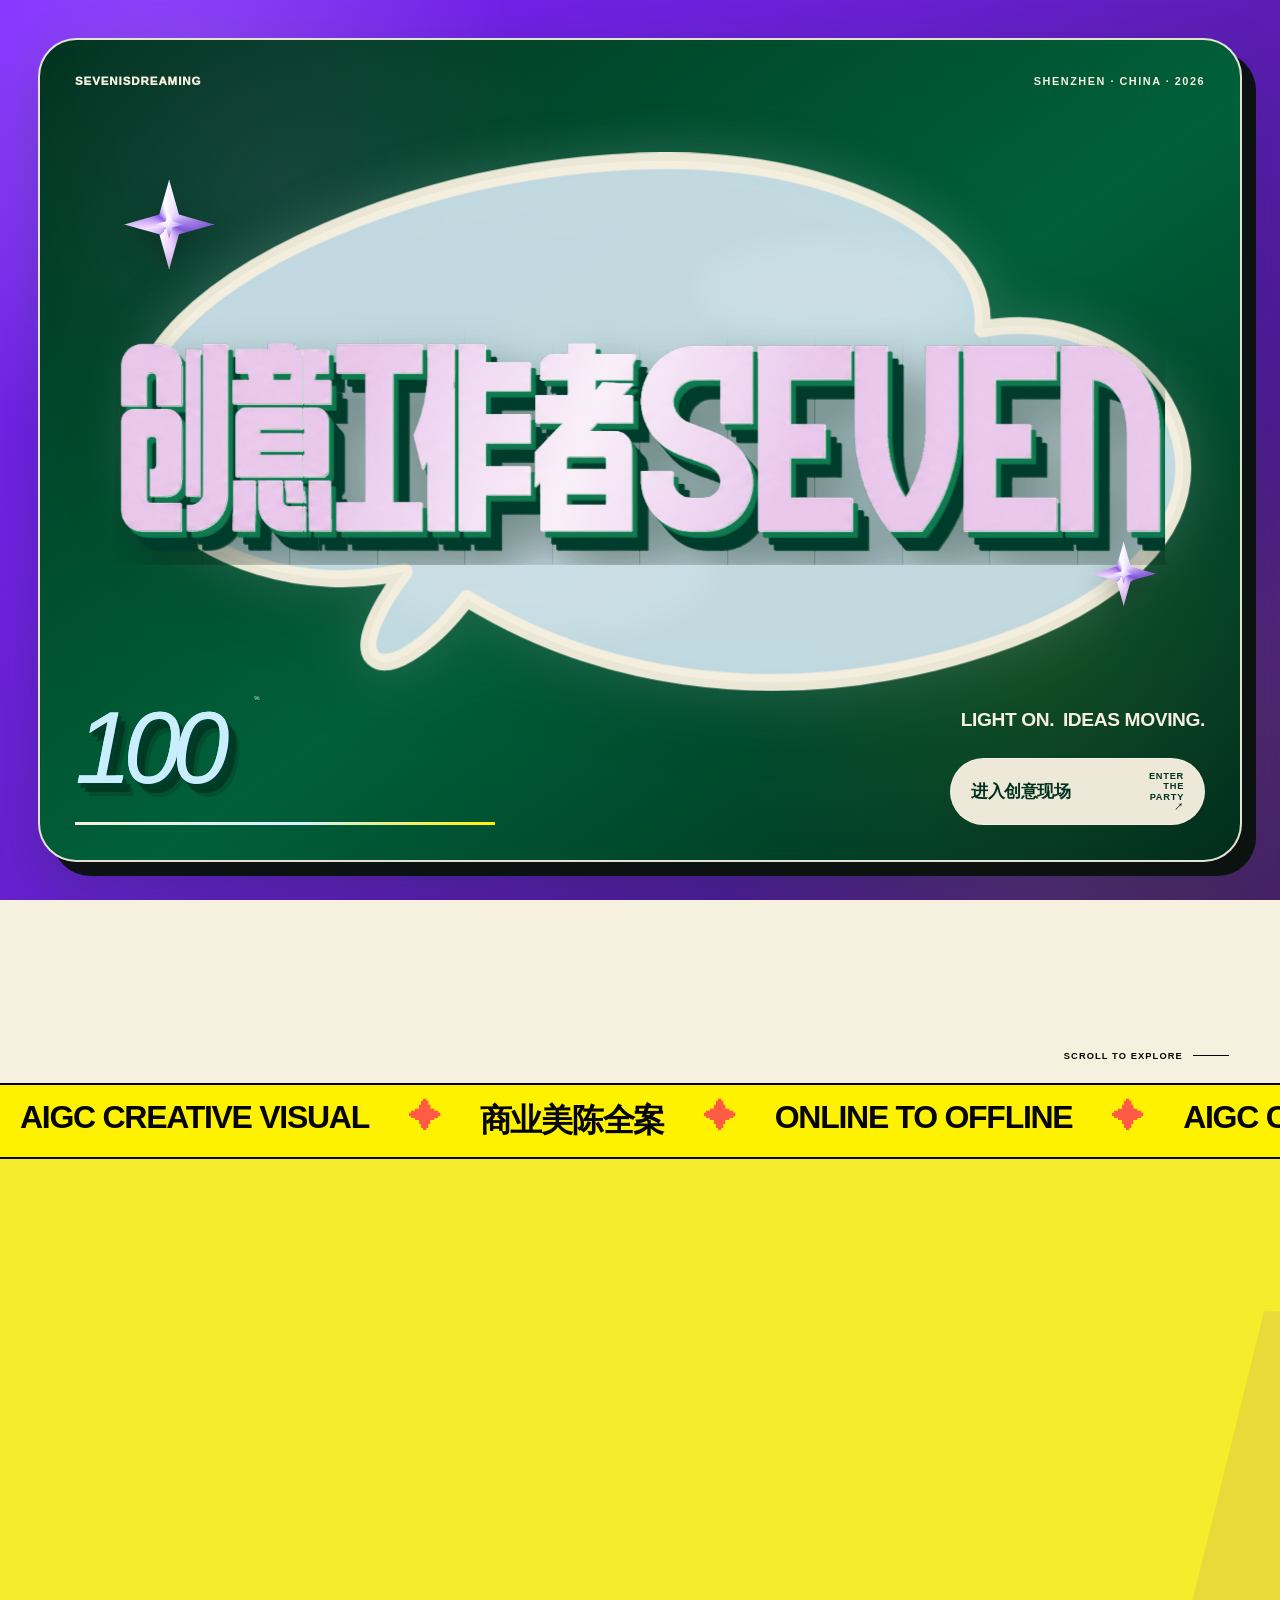
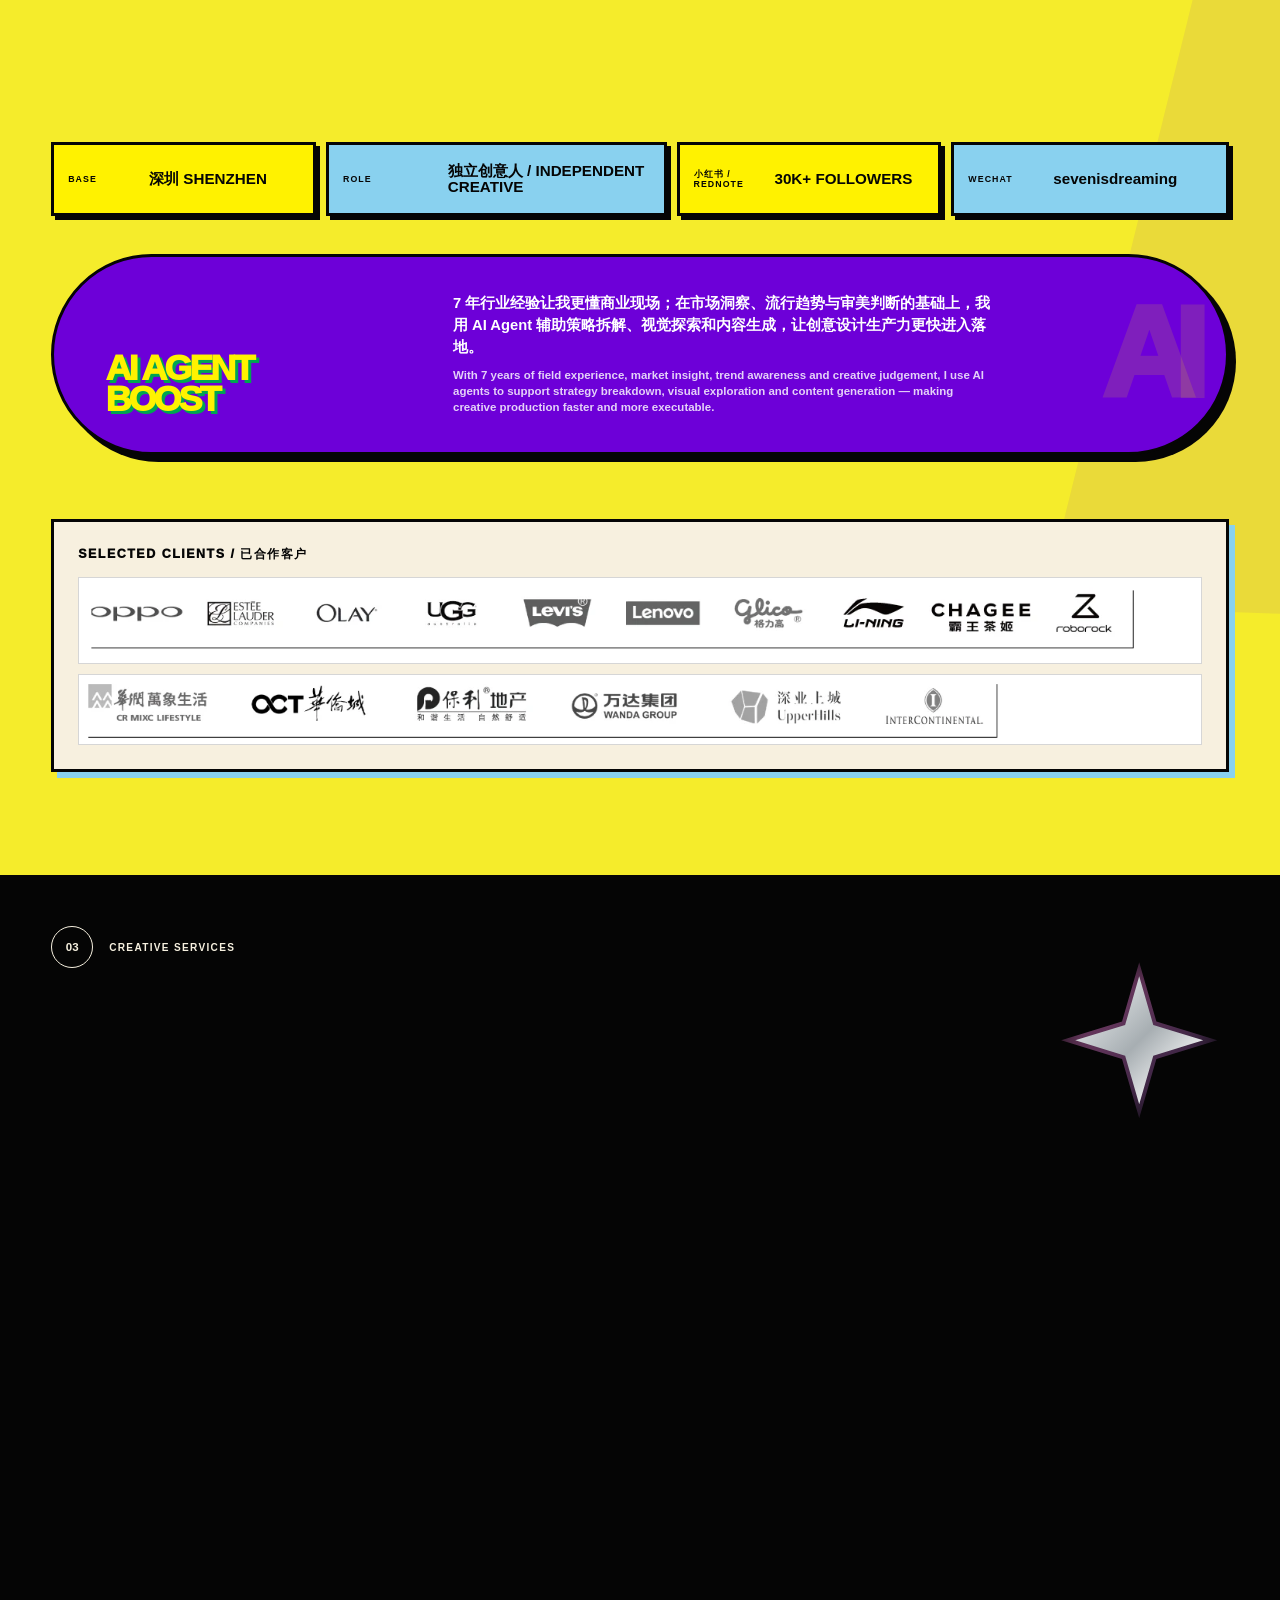
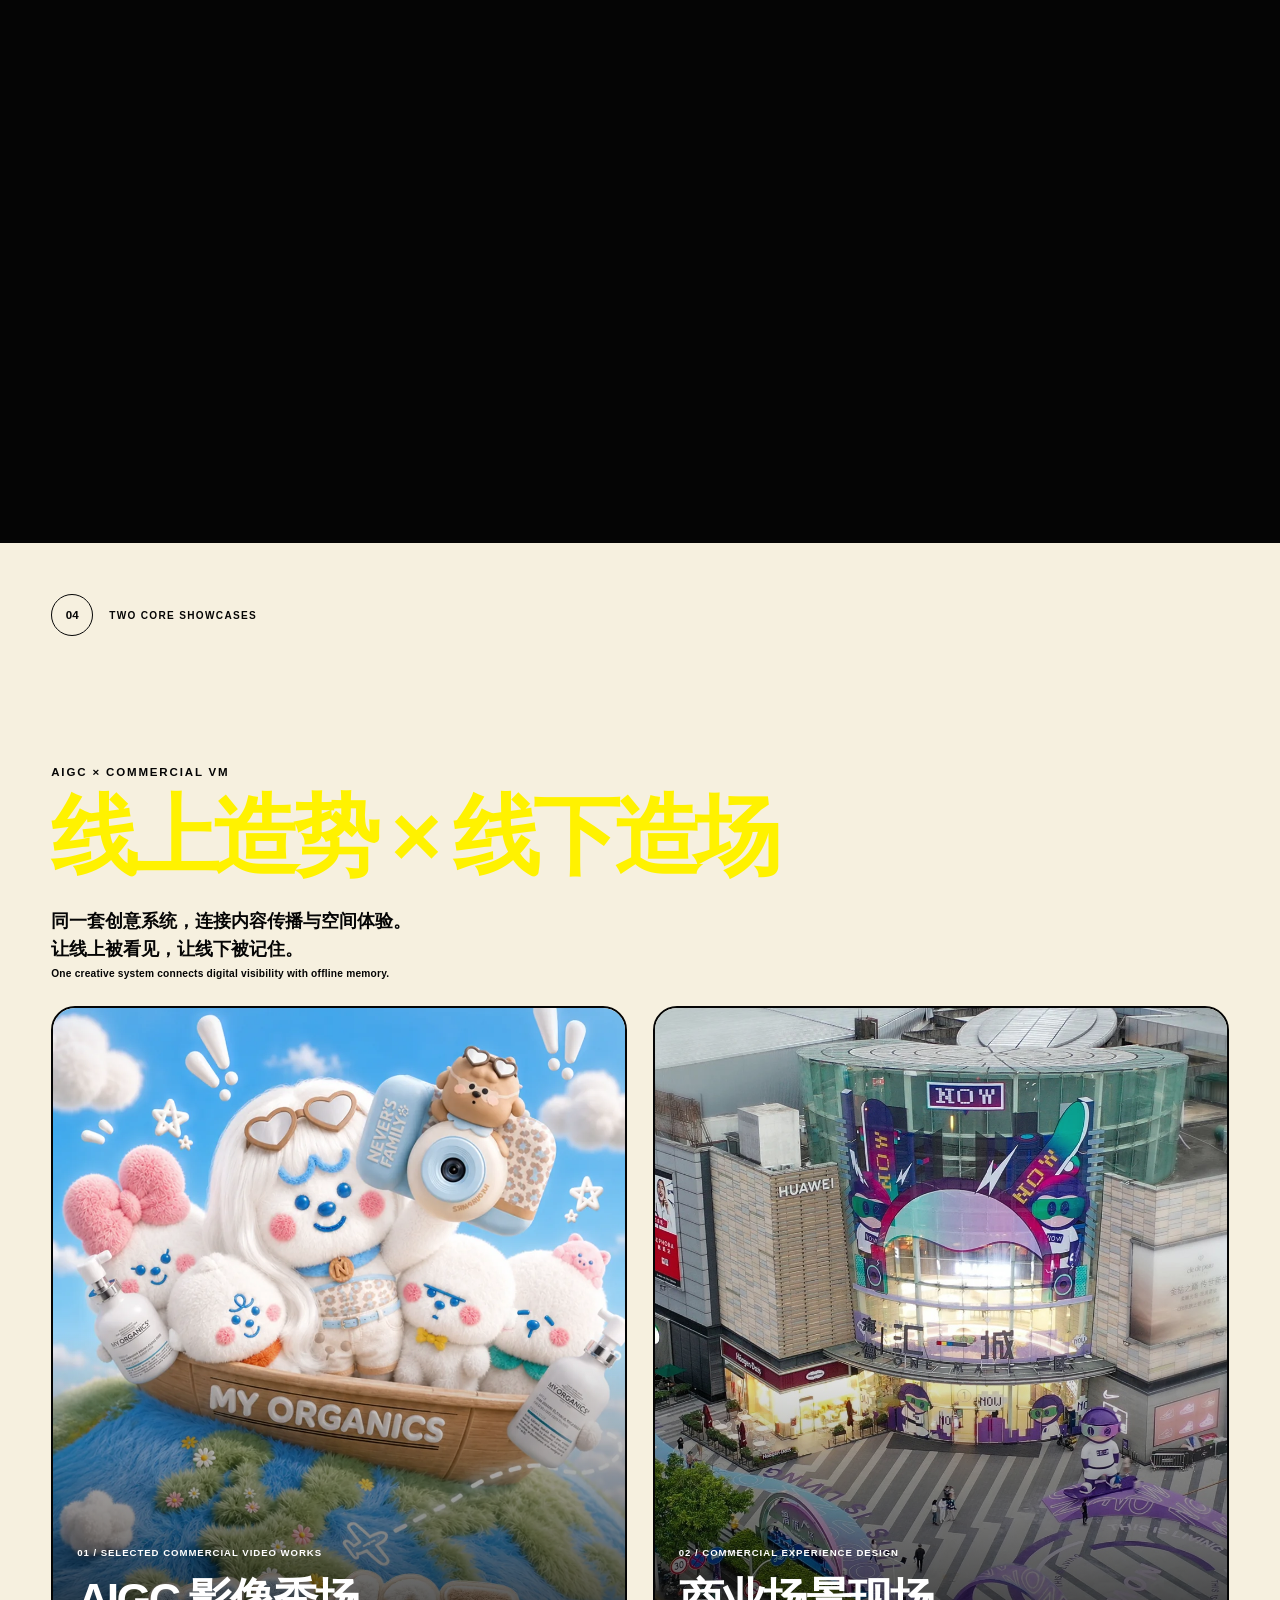
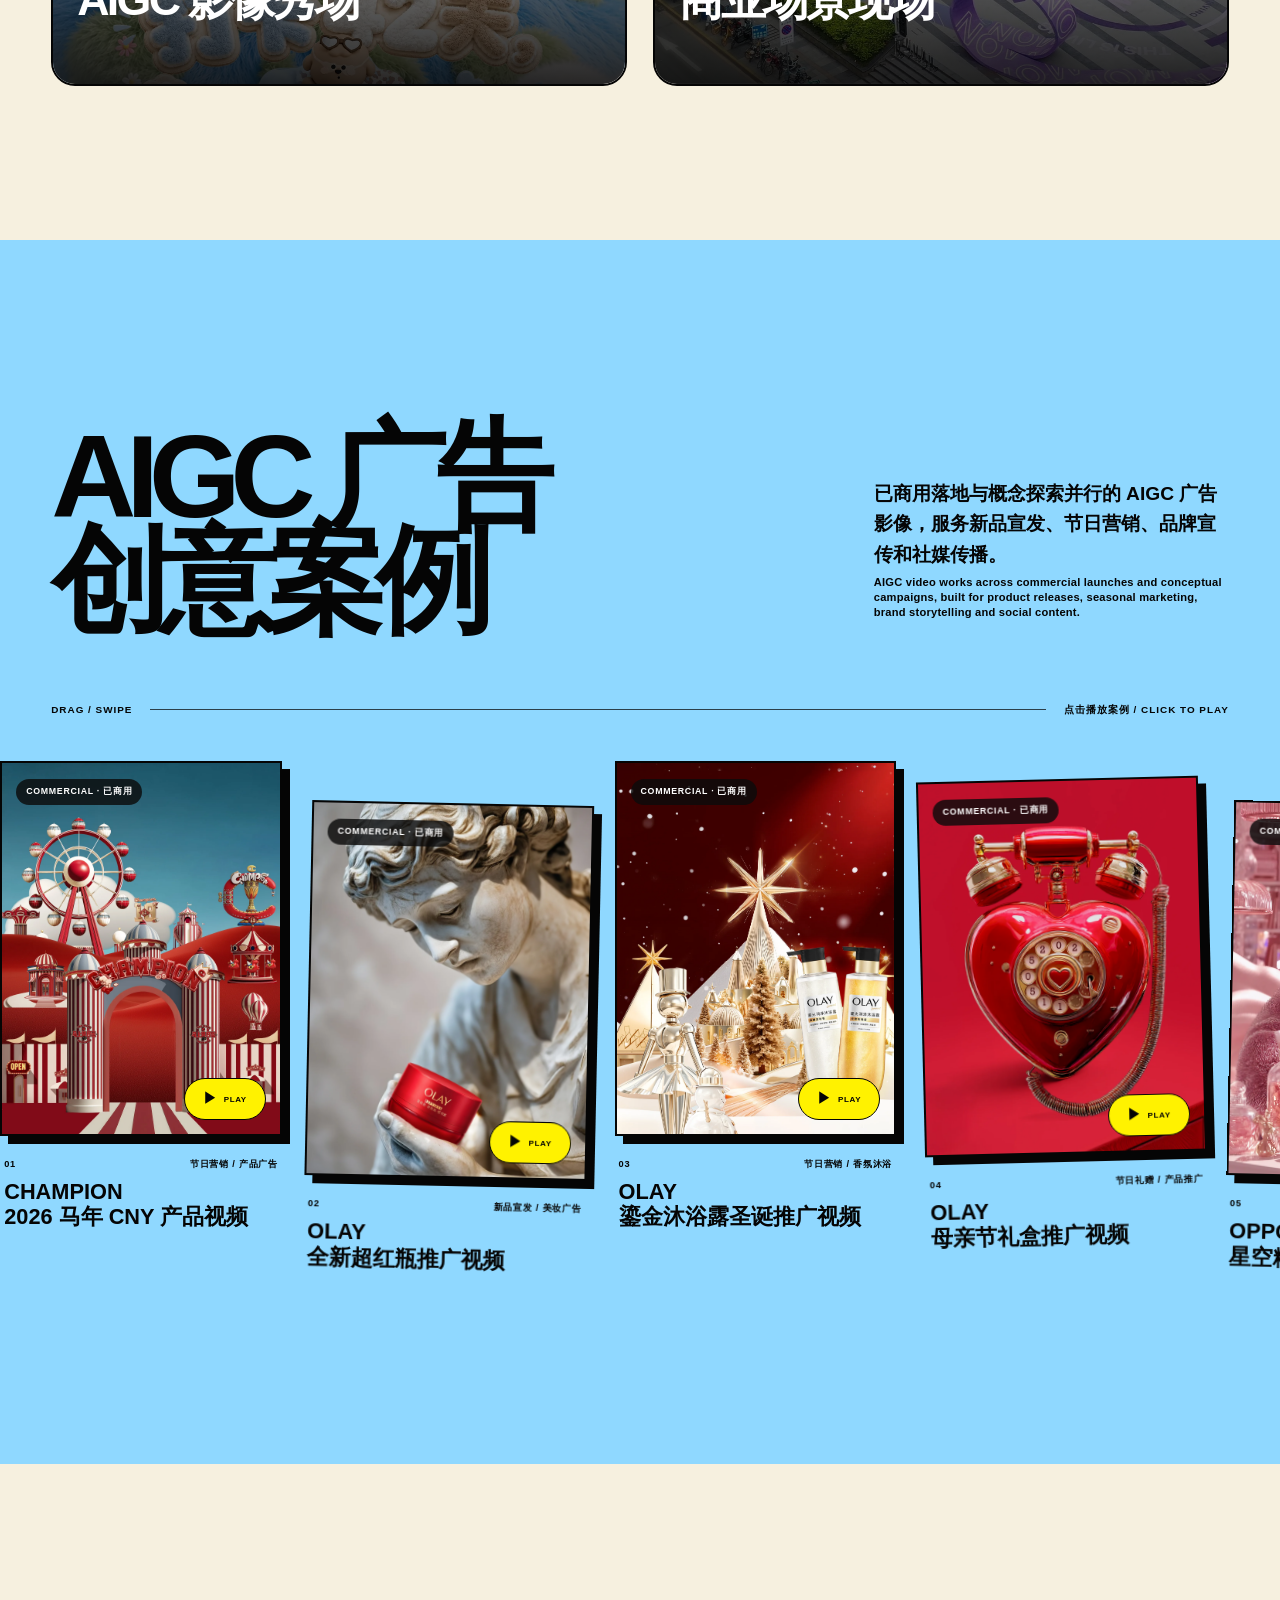
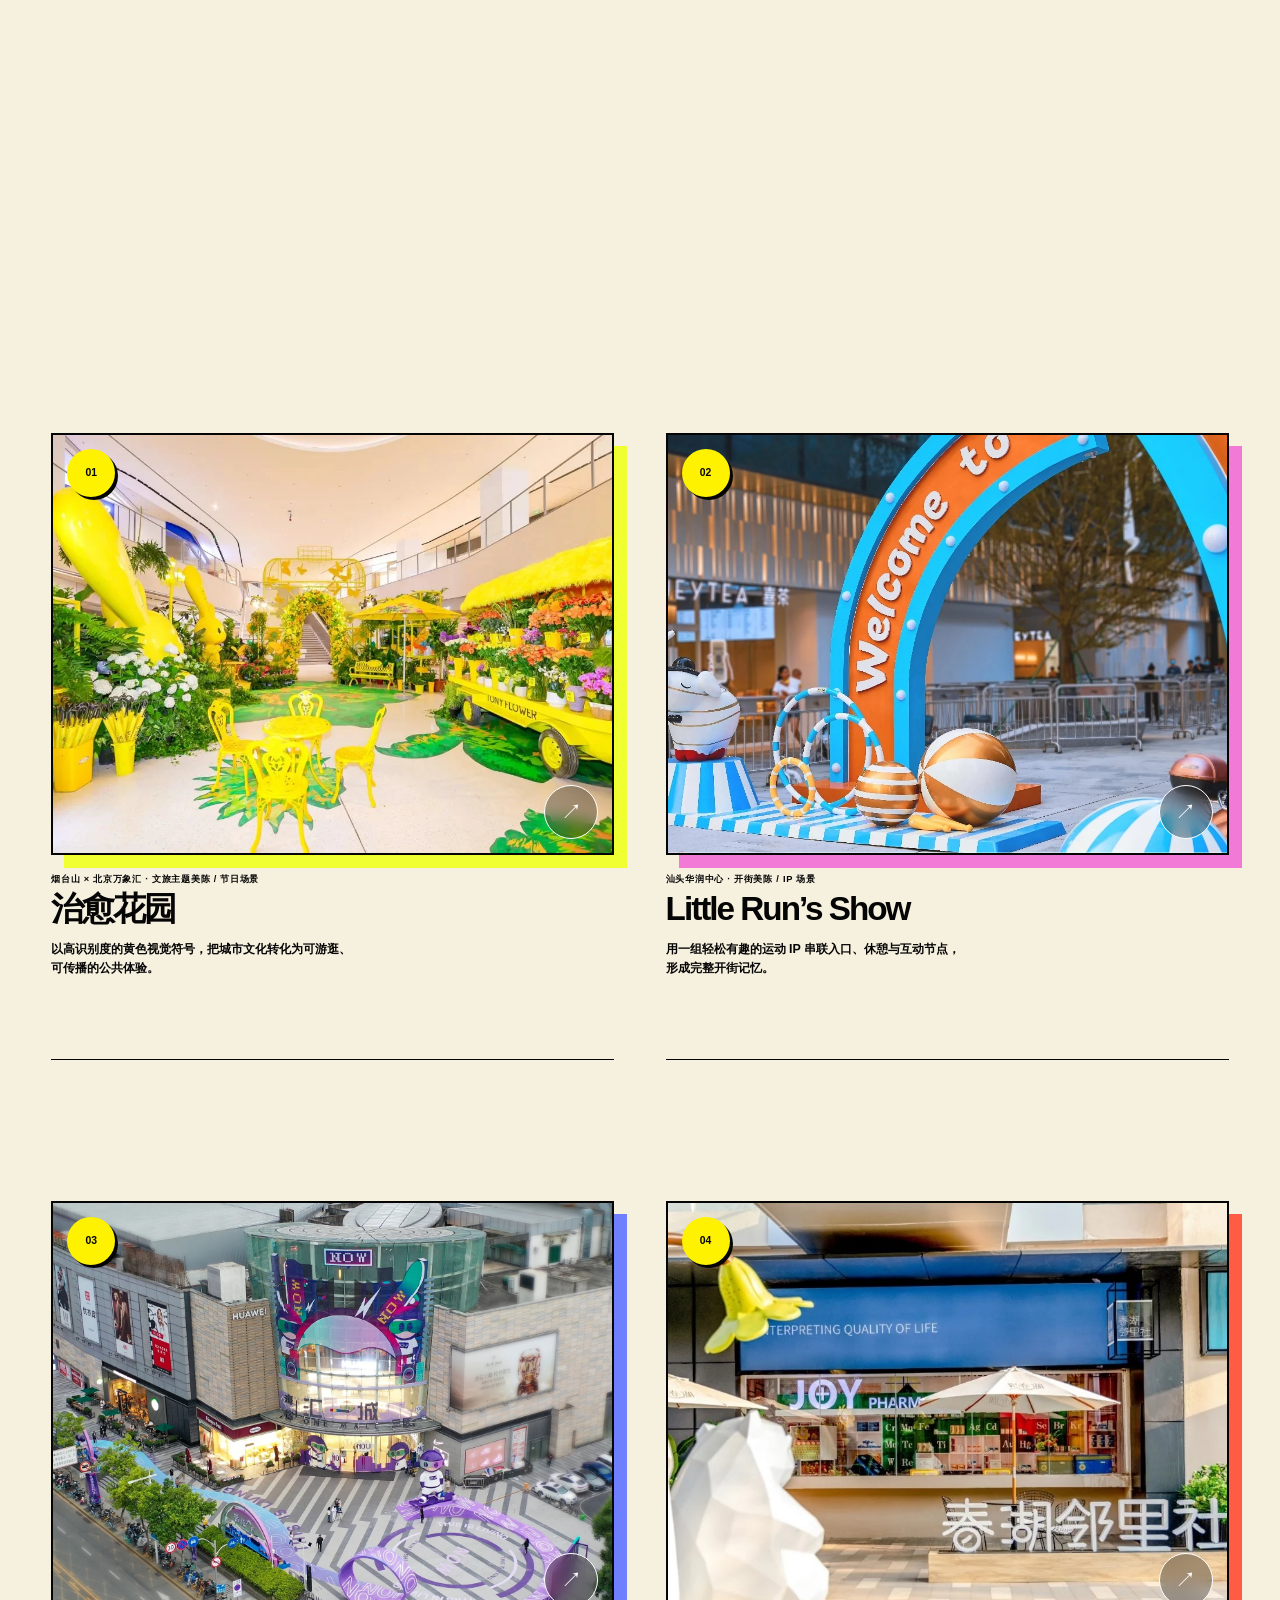
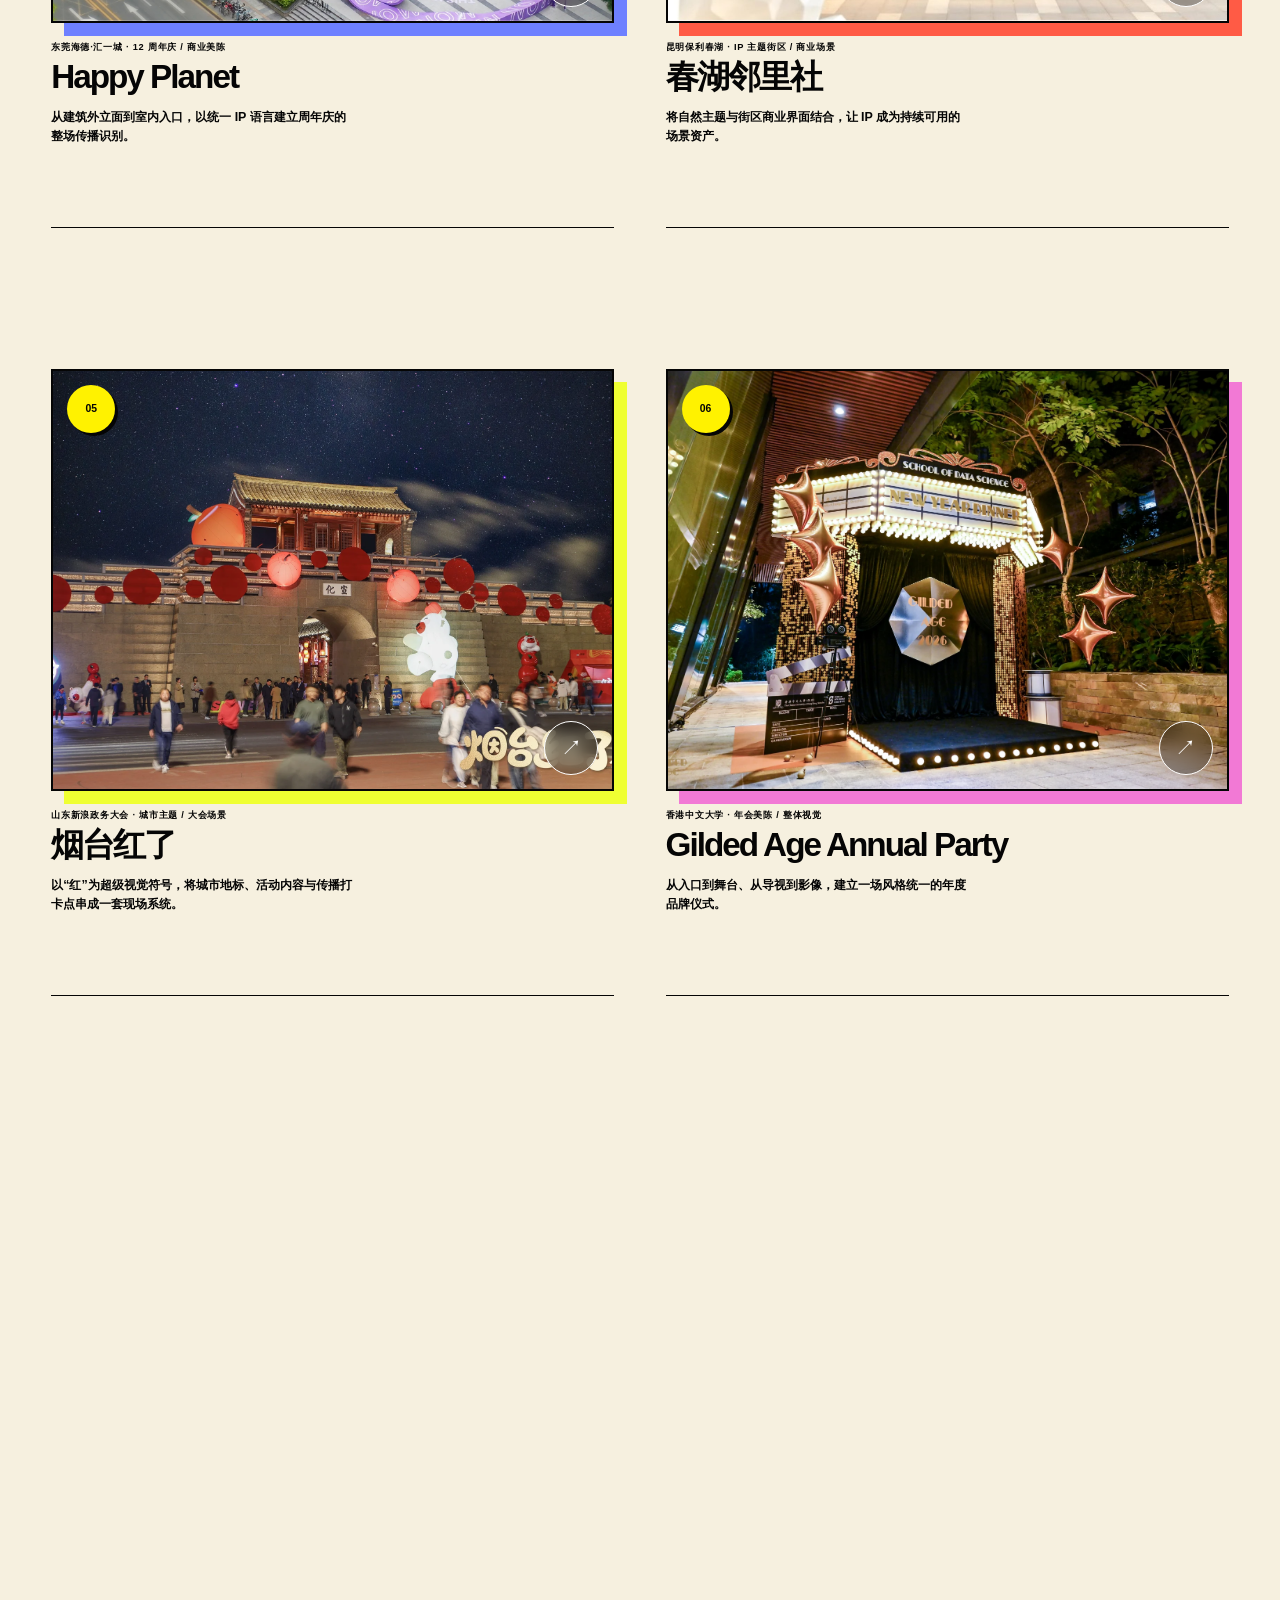
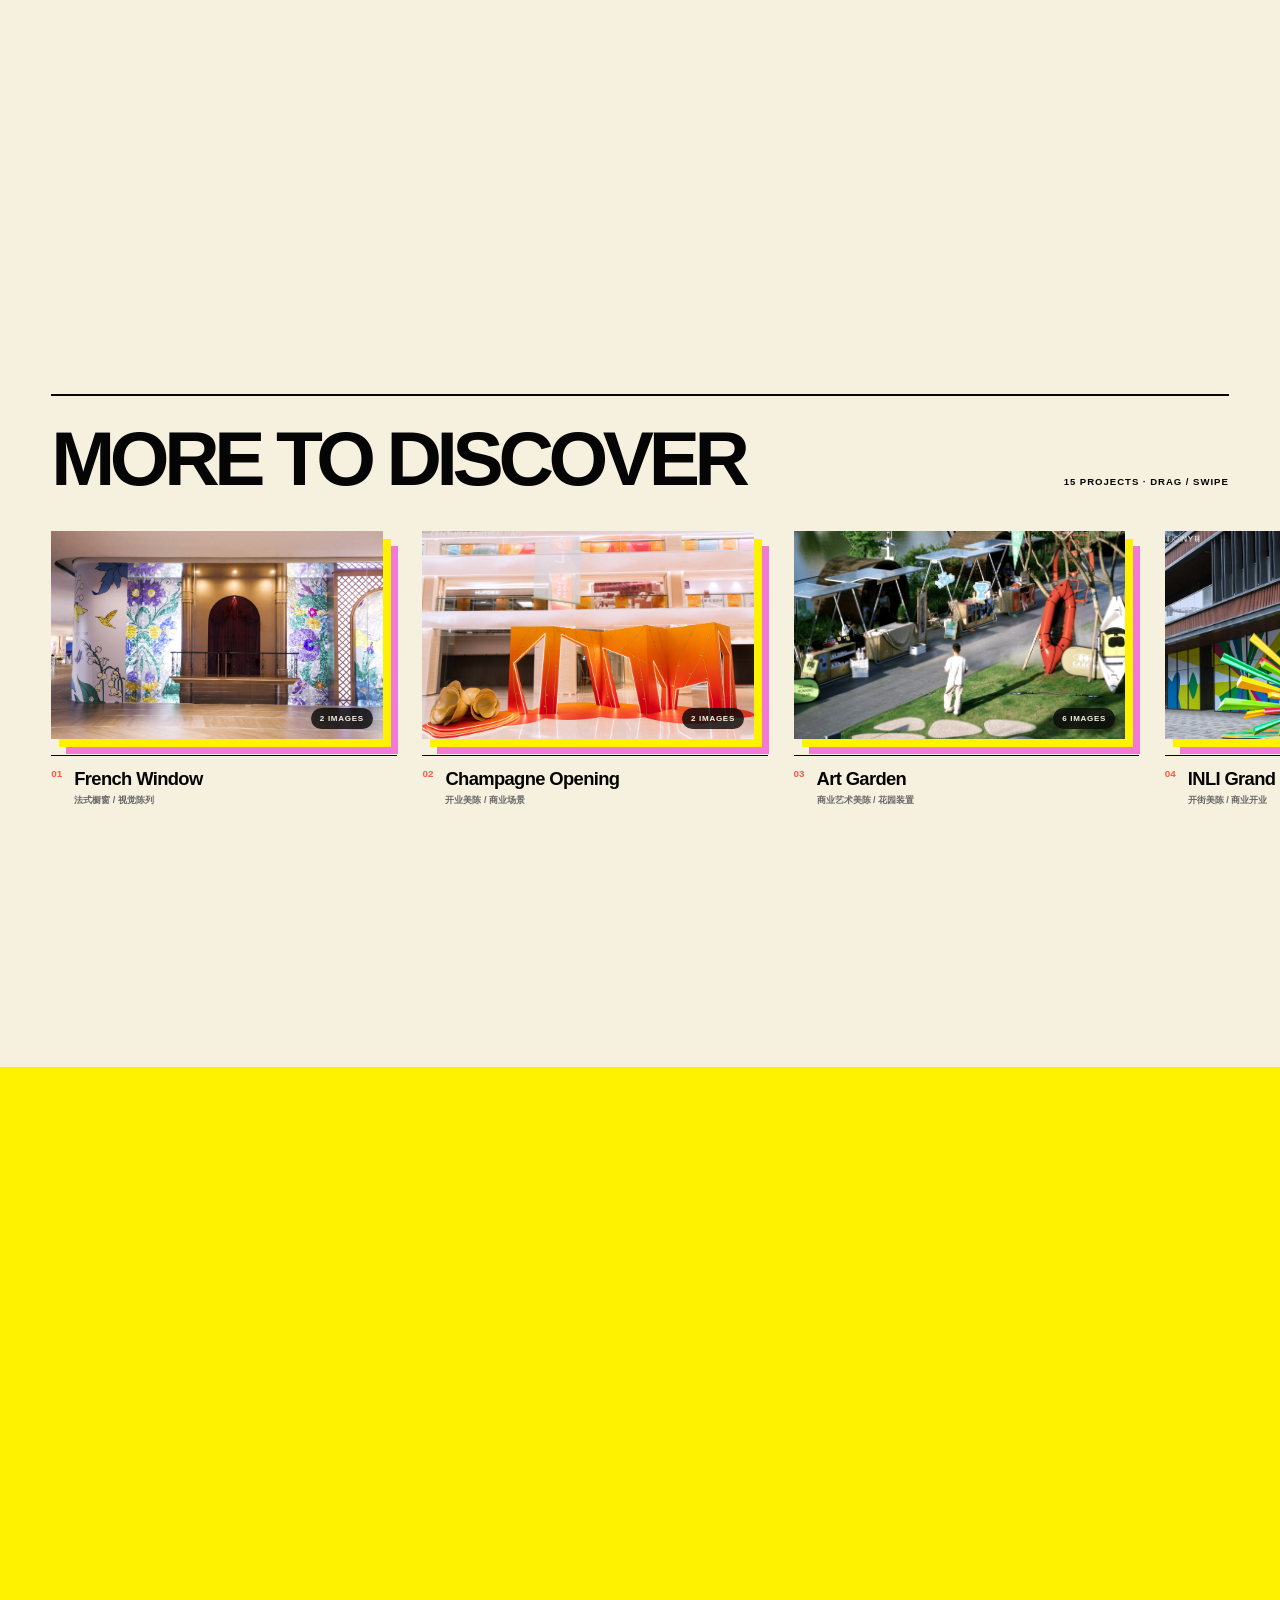
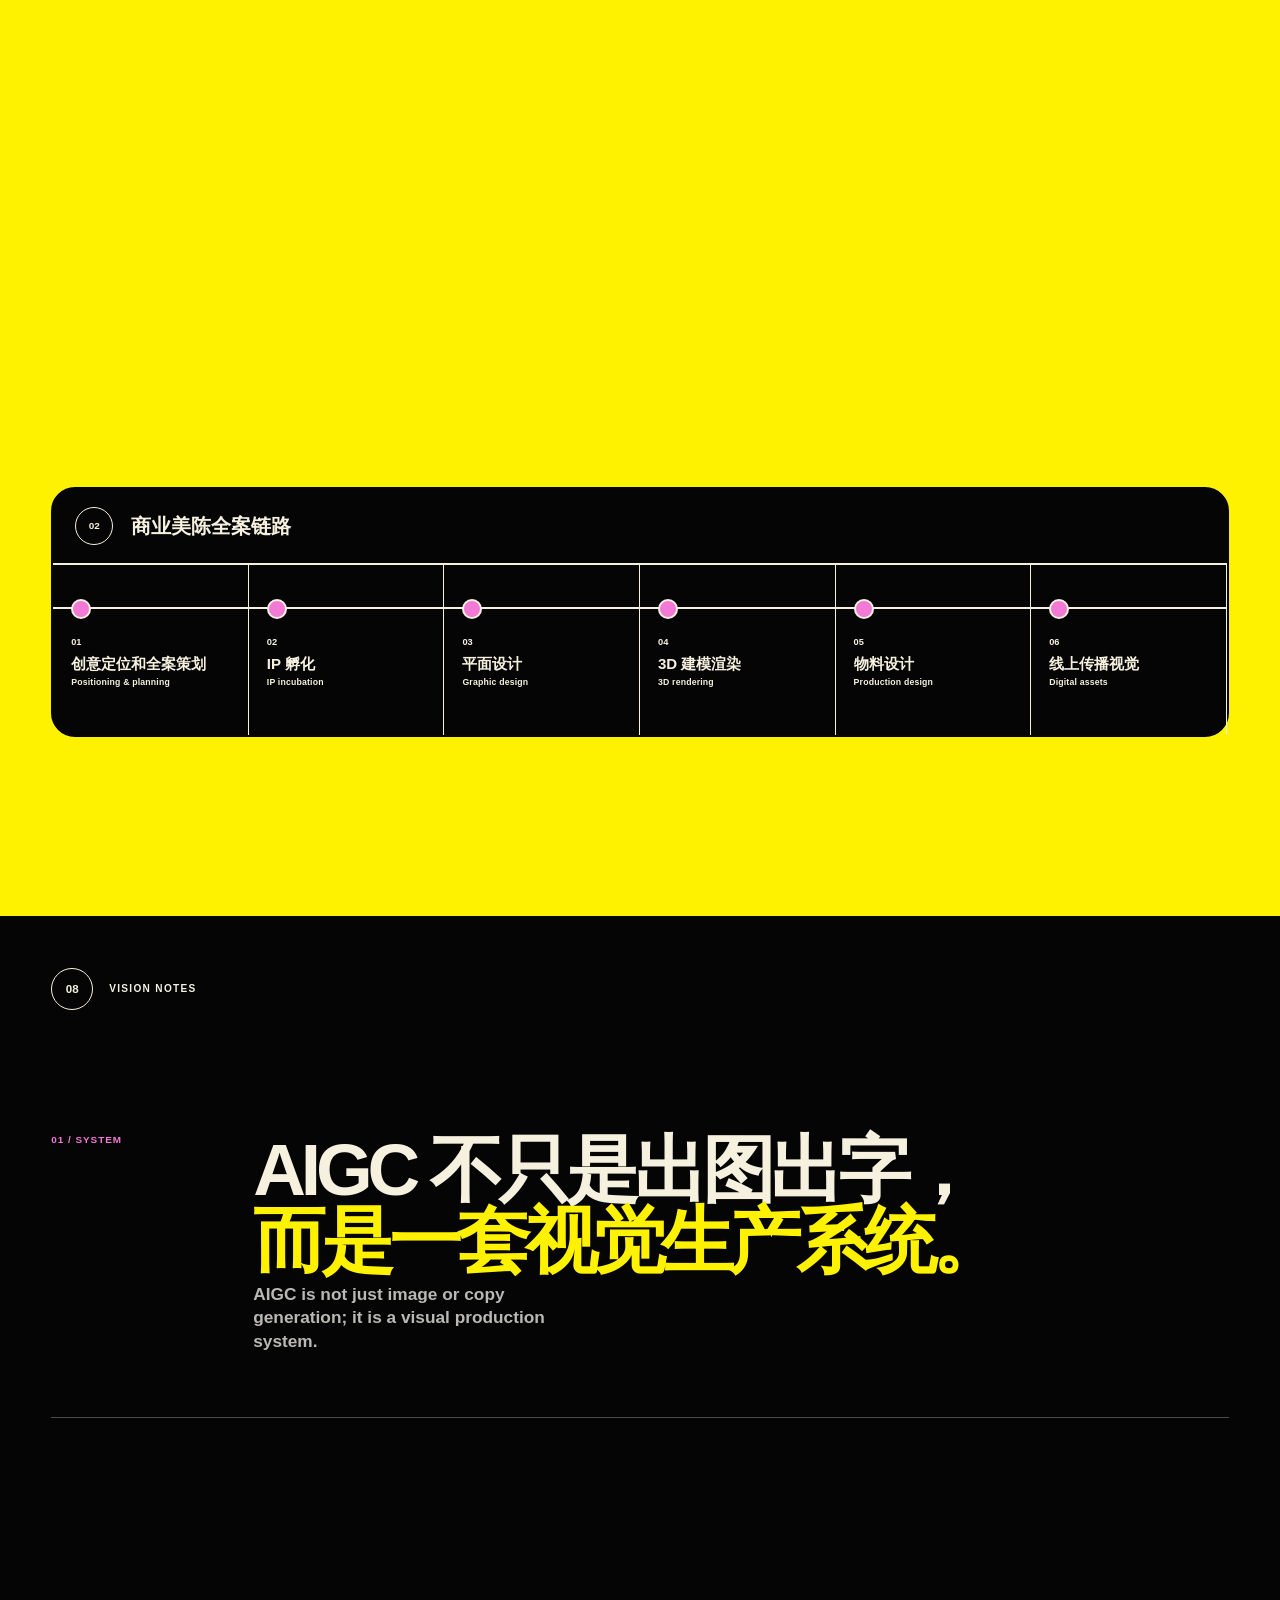
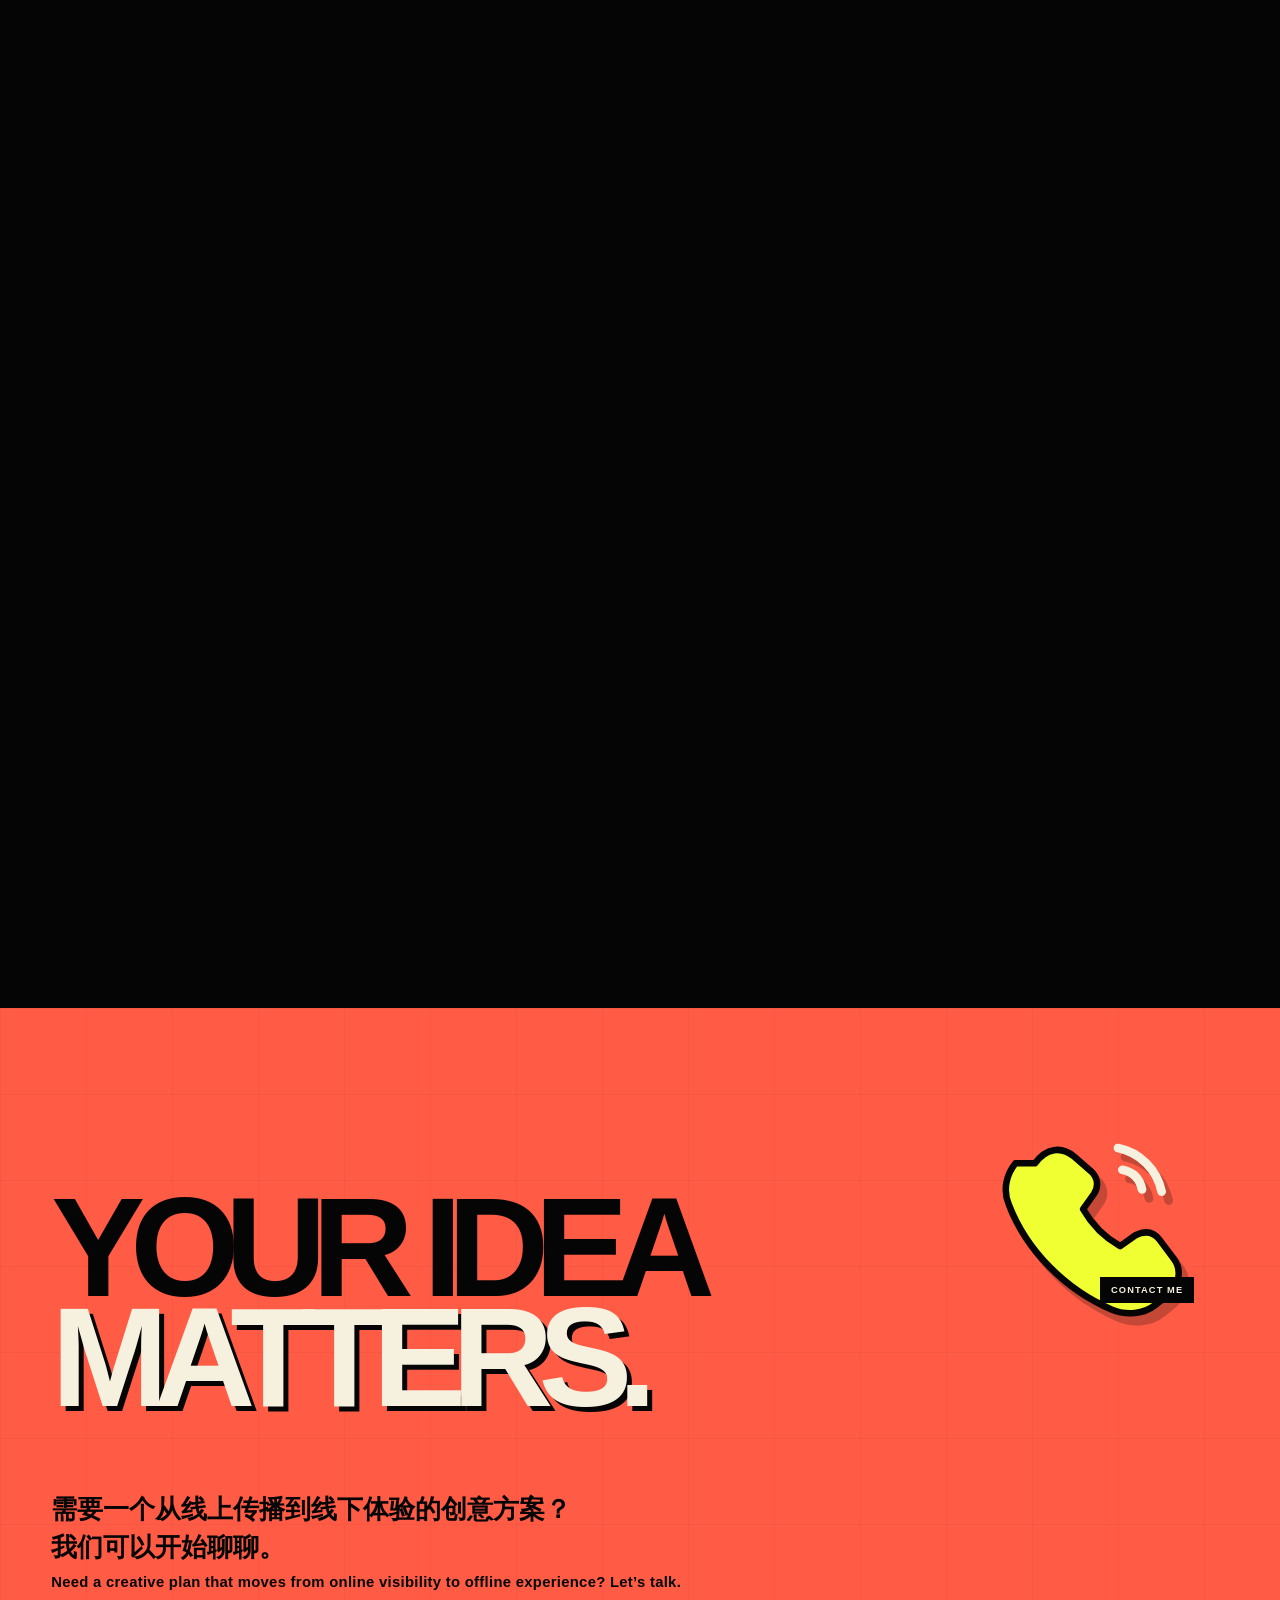
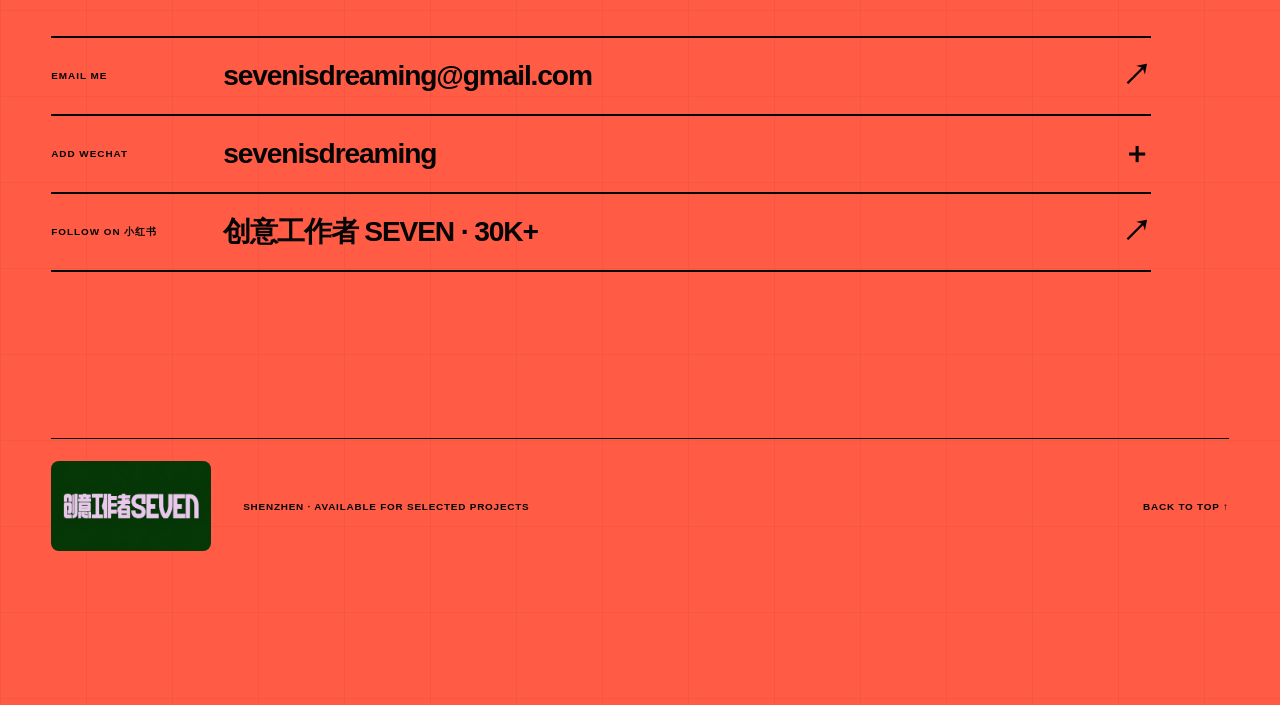
<file: index.html>
<!doctype html>
<html lang="zh-CN">
  <head>
    <meta charset="UTF-8" />
    <meta name="viewport" content="width=device-width, initial-scale=1.0" />
    <meta name="theme-color" content="#f4f0e8" />
    <meta
      name="description"
      content="SEVEN 的个人创意现场：AIGC 创意视觉制作与商业美陈策划设计，从线上传播到线下体验的一站式创意生产服务。"
    />
    <title>SEVEN — Welcome to my imaginary party</title>
    <link rel="stylesheet" href="styles.css" />
  </head>
  <body>
    <svg class="filter-defs" width="0" height="0" aria-hidden="true" focusable="false">
      <defs>
        <filter id="logo-chroma" x="-12%" y="-16%" width="124%" height="132%" color-interpolation-filters="sRGB">
          <feColorMatrix type="matrix" values="1 0 0 0 0  0 1 0 0 0  0 0 1 0 0  1.4 1.4 1.4 0 -1" />
        </filter>
      </defs>
    </svg>
    <div class="entrance" id="entrance" aria-label="网站入场">
      <div class="entrance__grain" aria-hidden="true"></div>
      <div class="entrance__stage">
        <div class="entrance__mist" aria-hidden="true"><i></i><i></i><i></i></div>
        <svg class="entrance__hero-shape" viewBox="0 0 1400 720" preserveAspectRatio="none" aria-hidden="true" focusable="false">
          <defs>
            <path id="entrance-hero-shape-path" d="M70 404C45 322 145 225 337 154C512 89 740 62 910 105C1051 141 1134 209 1125 284C1245 262 1360 327 1376 430C1392 536 1274 631 1064 680C848 730 641 699 478 604C436 657 385 689 364 677C342 665 360 623 400 572C276 600 141 556 90 489C65 456 56 429 70 404Z" />
            <clipPath id="entrance-hero-shape-clip">
              <use href="#entrance-hero-shape-path" />
            </clipPath>
          </defs>
          <use class="entrance__hero-shape-fill" href="#entrance-hero-shape-path" />
          <g class="entrance__hero-shape-clouds" clip-path="url(#entrance-hero-shape-clip)">
            <ellipse cx="250" cy="450" rx="170" ry="62" />
            <ellipse cx="575" cy="570" rx="210" ry="76" />
            <ellipse cx="935" cy="238" rx="165" ry="58" />
            <ellipse cx="1180" cy="432" rx="180" ry="66" />
          </g>
          <use class="entrance__hero-shape-stroke" href="#entrance-hero-shape-path" />
        </svg>
        <div class="entrance__topline">
          <span>SEVENISDREAMING</span>
          <span>SHENZHEN · CHINA · 2026</span>
        </div>
        <div class="entrance__wordmark interactive-tilt" id="entrance-wordmark" aria-label="创意工作者 SEVEN">
          <img class="entrance__main-mark" src="public/assets/brand/creative-worker-seven-transparent.webp" alt="创意工作者 SEVEN" />
          <span class="entrance__logo-keys" aria-hidden="true">
            <i></i><i></i><i></i><i></i><i></i><i></i>
            <i></i><i></i><i></i><i></i><i></i><i></i>
          </span>
        </div>
        <div class="entrance__plane entrance__plane--one" aria-hidden="true"></div>
        <div class="entrance__plane entrance__plane--two" aria-hidden="true"></div>
        <div class="entrance__bottom">
          <div class="entrance__progress" aria-live="polite">
            <div class="entrance__meter"><span id="loading-count">00</span><sup>%</sup></div>
            <div class="entrance__bar"><i id="loading-bar"></i></div>
          </div>
          <div class="entrance__actions">
            <p class="entrance__tagline"><span>LIGHT ON.</span><span>IDEAS MOVING.</span></p>
            <button class="pill pill--light" id="enter-site" disabled>
              <span>进入创意现场</span><small>ENTER THE PARTY ↗</small>
            </button>
          </div>
        </div>
      </div>
    </div>

    <div class="cursor-dot" id="cursor-dot" aria-hidden="true"><span>PLAY</span></div>
    <div class="toast" id="toast" role="status" aria-live="polite"></div>

    <header class="site-header" id="site-header">
      <a class="brand-stamp" href="#top" aria-label="回到首页">
        <img src="public/assets/brand/logo.webp" alt="SEVEN" />
      </a>
      <nav class="site-nav" id="site-nav" aria-label="主导航">
        <a href="#about">我是谁 <small>ABOUT</small></a>
        <a href="#services">服务 <small>SERVICES</small></a>
        <a href="#aigc-works">案例 <small>WORKS</small></a>
        <a href="#contact">合作 <small>CONTACT</small></a>
      </nav>
      <div class="header-tools">
        <button class="sound-control" id="sound-control" aria-pressed="false">
          <i></i><span>SOUND · READY</span>
        </button>
        <button class="menu-toggle" id="menu-toggle" aria-expanded="false" aria-controls="site-nav">
          <span></span><span></span><span class="sr-only">打开菜单</span>
        </button>
      </div>
    </header>

    <main id="top">
      <section class="hero section" aria-labelledby="hero-title">
        <div class="hero__copy">
          <p class="eyebrow reveal">WELCOME TO MY</p>
          <h1 id="hero-title" class="hero__title reveal">
            <span>IMAGINARY</span>
            <span class="hero__party">PARTY<i>!</i></span>
          </h1>
        </div>

        <div class="hero__portrait reveal">
          <div class="portrait-frame">
            <img src="public/assets/brand/new-portrait-cutout.webp" alt="创意设计师 SEVEN 的视觉肖像" />
          </div>
          <div class="portrait-graphic-system" aria-hidden="true">
            <svg class="portrait-graphic-system__wave" viewBox="0 0 520 120" preserveAspectRatio="none">
              <path d="M0 62C32 62 31 24 62 24s31 76 62 76 31-87 62-87 31 98 62 98 31-72 62-72 31 43 62 43 31-28 62-28 31 8 62 8 31-39 62-39 31 39 62 39" />
            </svg>
          </div>
          <div class="hero__statement reveal">
            <p class="soundwave-title" aria-label="Let creativity move to your rhythm">
              <span aria-hidden="true" style="--wave: 0">LET</span><span aria-hidden="true" style="--wave: 1">CREATIVITY</span><span aria-hidden="true" style="--wave: 2">MOVE</span><span aria-hidden="true" style="--wave: 3">TO</span><span aria-hidden="true" style="--wave: 4">YOUR</span><span aria-hidden="true" style="--wave: 5">RHYTHM</span>
            </p>
          </div>
        </div>

        <div class="hero__offer reveal">
          <p>一站式创意生产服务 <small>ONE-STOP CREATIVE PRODUCTION</small></p>
          <strong>01 AIGC 创意视觉制作 <small>AIGC CREATIVE VISUAL PRODUCTION</small></strong>
          <strong>02 商业美陈策划设计 <small>COMMERCIAL VM PLANNING & DESIGN</small></strong>
          <a class="arrow-link" href="#services">看我能做什么 <small>VIEW SERVICES</small> <span>↓</span></a>
        </div>

        <div class="spark-game reveal" aria-label="收集三个创意火花">
          <span>CREATIVE ENERGY <b id="spark-count">0/3</b></span>
          <div class="spark-game__tokens">
            <button class="spark spark--cursor" aria-label="收集光标灵感">
              <svg viewBox="0 0 64 32" aria-hidden="true"><path d="M2 16h8l4-9 7 19 7-14 7 8 6-12 6 16 5-8h10" /></svg>
            </button>
            <button class="spark spark--command" aria-label="收集创意节拍">
              <svg viewBox="0 0 64 32" aria-hidden="true"><path d="M5 21V11m9 16V5m9 19V8m9 20V4m9 20V8m9 17V7m9 14V11" /></svg>
            </button>
            <button class="spark spark--lens" aria-label="收集视觉镜头">
              <svg viewBox="0 0 64 32" aria-hidden="true"><path d="M2 16h12c4 0 4-10 8-10s4 20 8 20 4-15 8-15 4 10 8 10 4-5 8-5h8" /></svg>
            </button>
          </div>
        </div>

        <a class="scroll-cue" href="#about"><span>SCROLL TO EXPLORE</span><i></i></a>
      </section>

      <div class="ticker" aria-hidden="true">
        <div>
          <span>AIGC CREATIVE VISUAL</span><i>✦</i><span>商业美陈全案</span><i>✦</i><span>ONLINE TO OFFLINE</span><i>✦</i>
          <span>AIGC CREATIVE VISUAL</span><i>✦</i><span>商业美陈全案</span><i>✦</i><span>ONLINE TO OFFLINE</span><i>✦</i>
        </div>
      </div>

      <section class="about section" id="about" aria-labelledby="about-title">
        <div class="section-index reveal"><span>02</span><small>CREATIVE PROFILE · IMAGINATION IN ACTION</small></div>
        <div class="about__headline">
          <p class="eyebrow reveal">创意人 · CREATIVE DREAMER</p>
          <h2 id="about-title" class="display-title reveal"><span class="about-title__motion">让<span class="about-title__imagination">想象力</span><br />无限驰骋</span></h2>
          <p class="section-translation reveal">LET IMAGINATION RUN WILD.</p>
        </div>
        <div class="about__intro reveal">
          <p class="lead">7 YEARS OF CREATIVE FIELDWORK</p>
          <p>商业美陈全案 × AIGC 创意视觉双主线：一边理解真实商业现场，一边把创意转译成可传播内容。<small>Seven years across commercial installation, experimental planning and AIGC visual production — turning insights into content and spaces people remember.</small></p>
        </div>
        <dl class="profile-facts reveal">
          <div><dt>BASE</dt><dd>深圳 SHENZHEN</dd></div>
          <div><dt>ROLE</dt><dd>独立创意人 / INDEPENDENT CREATIVE</dd></div>
          <div><dt>小红书 / REDNOTE</dt><dd>30K+ FOLLOWERS</dd></div>
          <div><dt>WECHAT</dt><dd>sevenisdreaming</dd></div>
        </dl>
        <div class="about__side-note reveal">
          <span>AI AGENT<br />BOOST</span>
          <p>7 年行业经验让我更懂商业现场；在市场洞察、流行趋势与审美判断的基础上，我用 AI Agent 辅助策略拆解、视觉探索和内容生成，让创意设计生产力更快进入落地。<small>With 7 years of field experience, market insight, trend awareness and creative judgement, I use AI agents to support strategy breakdown, visual exploration and content generation — making creative production faster and more executable.</small></p>
        </div>
        <div class="client-logos reveal">
          <p>SELECTED CLIENTS / 已合作客户</p>
          <img src="public/assets/brand/client-logos-aigc.webp" alt="OPPO、雅诗兰黛、OLAY、UGG、Levi's、Lenovo、Glico、Li-Ning、CHAGEE、Roborock 等合作客户 logo" loading="lazy" />
          <img src="public/assets/brand/client-logos-vm.webp" alt="华润万象生活、OCT 华侨城、保利地产、万达集团、深业上城、InterContinental 等合作客户 logo" loading="lazy" />
        </div>
      </section>

      <section class="services section section--ink" id="services" aria-labelledby="services-title">
        <div class="section-index section-index--light reveal"><span>03</span><small>CREATIVE SERVICES</small></div>
        <div class="metal-star interactive-tilt reveal" id="service-star" tabindex="0" aria-label="互动金属创意星">
          <span class="metal-star__core"></span>
          <span class="metal-star__halo"></span>
        </div>
        <div class="services__intro">
          <h2 id="services-title" class="display-title reveal">两个主舞台，<br /><em class="services__nowrap">一套创意生产力。</em></h2>
          <p class="reveal">从 AIGC 影像到商业美陈，从线上传播到线下体验。<small>Two creative stages: AI-powered visual content and commercial spatial experience.</small></p>
        </div>

        <article class="service-stage service-stage--aigc reveal" data-service="aigc">
          <button class="service-stage__head" aria-expanded="true">
            <span class="service-stage__number">01</span>
            <span class="service-stage__title">
              <small>AIGC CREATIVE VISUAL PRODUCTION</small>
              <strong>AIGC 创意视觉制作</strong>
            </span>
            <i>−</i>
          </button>
          <div class="service-stage__body">
            <div class="service-stage__claim">
              <p>以 AIGC 为核心，完成从创意概念、视觉生成、动态影像到多平台传播素材的视觉生产。<small>Powered by AIGC, I build the full visual pipeline from idea and generation to motion and multi-platform assets.</small></p>
              <strong>把品牌想法，转化为可传播的视觉内容。<small>Turning brand ideas into shareable visual content.</small></strong>
            </div>
            <ul>
              <li><span>01</span>AIGC 产品广告创意影像 <small>Product campaign films</small></li>
              <li><span>02</span>AIGC 品牌商业传播视觉 <small>Brand campaign visuals</small></li>
              <li><span>03</span>AIGC 数字艺术视觉 <small>Digital art direction</small></li>
              <li><span>04</span>AIGC 影视化叙事短片 <small>Cinematic short films</small></li>
            </ul>
            <a class="pill pill--yellow" href="#aigc-works"><span>看创意案例</span><small>VIEW THE SHOWREEL ↗</small></a>
          </div>
        </article>

        <article class="service-stage service-stage--vm reveal" data-service="vm">
          <button class="service-stage__head" aria-expanded="false">
            <span class="service-stage__number">02</span>
            <span class="service-stage__title">
              <small>COMMERCIAL VISUAL MERCHANDISING</small>
              <strong>商业美陈策划设计</strong>
            </span>
            <i>+</i>
          </button>
          <div class="service-stage__body" hidden>
            <div class="service-stage__claim">
              <p>以商业场景为核心，完成创意定位、IP 孵化、视觉设计、空间呈现到传播延展的全案策划。<small>For commercial spaces, I plan the full experience from positioning and IP to visual systems, spatial scenes and communication touchpoints.</small></p>
              <strong>不只是空间设计，而是商业场景的完整体验系统。<small>Not just decoration, but a complete commercial experience system.</small></strong>
            </div>
            <ul>
              <li><span>01</span>商业空间策划设计 <small>Commercial space planning</small></li>
              <li><span>02</span>美陈装置与快闪店 <small>Installations & pop-ups</small></li>
              <li><span>03</span>橱窗与节日美陈 <small>Windows & seasonal VM</small></li>
              <li><span>04</span>IP 孵化与传播延展 <small>IP development & extensions</small></li>
            </ul>
            <a class="pill pill--pink" href="#vm-works"><span>看落地现场</span><small>EXPLORE SPACES ↗</small></a>
          </div>
        </article>
      </section>

      <section class="showcase-bridge section" aria-labelledby="showcase-title">
        <div class="section-index reveal"><span>04</span><small>TWO CORE SHOWCASES</small></div>
        <div class="showcase-bridge__copy">
          <p class="eyebrow reveal">AIGC × COMMERCIAL VM</p>
          <h2 id="showcase-title" class="display-title reveal">线上造势 <span class="showcase-title__cross">×</span> 线下造场</h2>
          <p class="reveal">同一套创意系统，连接内容传播与空间体验。<br />让线上被看见，让线下被记住。<small>One creative system connects digital visibility with offline memory.</small></p>
        </div>
        <a class="showcase-half showcase-half--aigc reveal" href="#aigc-works">
          <img src="public/assets/aigc/myo-cover.webp" alt="MYO 奈娃家族 AIGC 商用广告案例" loading="lazy" />
          <span class="showcase-half__caption">
            <small>01 / SELECTED COMMERCIAL VIDEO WORKS</small>
            <strong>AIGC 影像秀场</strong>
          </span>
        </a>
        <a class="showcase-half showcase-half--vm reveal" href="#vm-works">
          <img src="public/assets/vm/happy-planet-01-no-logo.jpg" alt="商业美陈落地案例" loading="lazy" />
          <span class="showcase-half__caption">
            <small>02 / COMMERCIAL EXPERIENCE DESIGN</small>
            <strong>商业场景现场</strong>
          </span>
        </a>
      </section>

      <section class="aigc-works section section--pink" id="aigc-works" aria-labelledby="aigc-title">
        <div class="section-index reveal"><span>05</span><small>COMMERCIAL AIGC VIDEO WORKS</small></div>
        <div class="works-heading">
          <div>
            <p class="eyebrow reveal">REAL COMMERCIAL PROJECTS</p>
            <h2 id="aigc-title" class="display-title reveal">AIGC 广告<br />创意案例</h2>
          </div>
          <p class="reveal">已商用落地与概念探索并行的 AIGC 广告影像，服务新品宣发、节日营销、品牌宣传和社媒传播。<small>AIGC video works across commercial launches and conceptual campaigns, built for product releases, seasonal marketing, brand storytelling and social content.</small></p>
        </div>
        <div class="gallery-instruction reveal"><span>DRAG / SWIPE</span><i></i><span>点击播放案例 / CLICK TO PLAY</span></div>
        <div class="video-rail" id="video-rail" aria-label="AIGC 视频案例横向画廊"></div>
      </section>

      <section class="vm-works section" id="vm-works" aria-labelledby="vm-title">
        <div class="section-index reveal"><span>06</span><small>COMMERCIAL VM WORKS</small></div>
        <div class="vm-works__heading">
          <p class="eyebrow reveal">FROM CONCEPT TO REAL SPACE</p>
          <h2 id="vm-title" class="display-title reveal">商业美陈，<br /><em>不只是</em><span>“摆漂亮”</span></h2>
          <p class="reveal">它是一套从创意定位、IP、平面、3D、物料到线上传播的完整体验系统。<small>Commercial VM is an end-to-end experience system across positioning, IP, graphic design, 3D, production and online communication.</small></p>
        </div>
        <div class="vm-stage" id="vm-stage"></div>
        <div class="vm-discover reveal">
          <div class="vm-discover__heading">
            <p>MORE TO DISCOVER</p>
            <span>15 PROJECTS · DRAG / SWIPE</span>
          </div>
          <div class="vm-discover__rail" id="vm-discover-rail" aria-label="更多商业美陈现场切片"></div>
        </div>
      </section>

      <section class="workflow section section--yellow" id="workflow" aria-labelledby="workflow-title">
        <div class="section-index reveal"><span>07</span><small>END-TO-END WORKFLOW</small></div>
        <div class="workflow__heading">
          <p class="eyebrow reveal">FROM IDEA TO IMPACT</p>
          <h2 id="workflow-title" class="display-title reveal">创意不是灵光一闪，<br />是一条完整生产链。</h2>
          <p class="section-translation reveal">CREATIVITY IS NOT A FLASH. IT IS A FULL PRODUCTION CHAIN.</p>
        </div>
        <div class="workflow-track reveal">
          <div class="workflow-track__label"><span>01</span><strong>AIGC 视觉制作链路</strong></div>
          <ol>
            <li><b>01</b>传播定位 <small>Positioning</small></li><li><b>02</b>创意策划 <small>Creative planning</small></li><li><b>03</b>脚本分镜 <small>Script & storyboard</small></li><li><b>04</b>视觉生成 <small>Visual generation</small></li>
            <li><b>05</b>动态制作 <small>Motion</small></li><li><b>06</b>后期合成 <small>Post-production</small></li><li><b>07</b>传播延展 <small>Adaptation</small></li>
          </ol>
        </div>
        <div class="workflow-track workflow-track--dark reveal">
          <div class="workflow-track__label"><span>02</span><strong>商业美陈全案链路</strong></div>
          <ol>
            <li><b>01</b>创意定位和全案策划 <small>Positioning & planning</small></li><li><b>02</b>IP 孵化 <small>IP incubation</small></li><li><b>03</b>平面设计 <small>Graphic design</small></li>
            <li><b>04</b>3D 建模渲染 <small>3D rendering</small></li><li><b>05</b>物料设计 <small>Production design</small></li><li><b>06</b>线上传播视觉 <small>Digital assets</small></li>
          </ol>
        </div>
      </section>

      <section class="vision section section--ink" id="vision" aria-labelledby="vision-title">
        <div class="section-index section-index--light reveal"><span>08</span><small>VISION NOTES</small></div>
        <h2 id="vision-title" class="sr-only">我的创意判断</h2>
        <div class="vision-line reveal"><small>01 / SYSTEM</small><p>AIGC 不只是出图出字，<br /><em>而是一套视觉生产系统。</em><small>AIGC is not just image or copy generation; it is a visual production system.</small></p></div>
        <div class="vision-line reveal"><small>02 / EXPERIENCE</small><p>商业美陈不只是空间，<br /><em>而是一套商业体验系统。</em><small>Commercial VM is not just space styling; it is an experience system.</small></p></div>
        <div class="vision-line reveal"><small>03 / IMPACT</small><p>线上内容制造可见度。<br /><em>线下场景制造记忆点。</em><small>Online content builds visibility. Offline scenes build memory.</small></p></div>
        <div class="vision__stamp reveal">MAKE IT<br />VISIBLE.<br />MAKE IT<br />MEMORABLE.</div>
      </section>

      <section class="contact section" id="contact" aria-labelledby="contact-title">
        <div class="contact__tiles" aria-hidden="true"></div>
        <div class="contact-object contact-call interactive-tilt" aria-hidden="true">
          <svg viewBox="0 0 88 88">
            <path class="contact-call__handset" d="M17 18c5-7 12-8 18-3l8 7c3 3 3 7 1 10l-5 7c4 7 10 13 17 17l7-5c4-2 8-2 11 2l6 8c5 6 3 13-3 18l-5 4c-5 4-13 5-20 2C31 76 13 58 5 37c-3-7-1-14 3-19z" />
            <path class="contact-call__signal" d="M55 11c10 2 18 10 20 20M57 21c5 1 8 4 9 9" />
          </svg>
          <span>CONTACT ME</span>
        </div>
        <p class="eyebrow reveal">START YOUR NEXT PROJECT</p>
        <h2 id="contact-title" class="contact__title reveal">YOUR IDEA<br /><span>MATTERS.</span></h2>
        <p class="contact__lead reveal">需要一个从线上传播到线下体验的创意方案？<br />我们可以开始聊聊。<small>Need a creative plan that moves from online visibility to offline experience? Let’s talk.</small></p>
        <div class="contact__actions reveal">
          <a class="contact-link contact-link--email" href="mailto:sevenisdreaming@gmail.com">
            <small>EMAIL ME</small><span>sevenisdreaming@gmail.com</span><b>↗</b>
          </a>
          <button class="contact-link" data-copy="sevenisdreaming">
            <small>ADD WECHAT</small><span>sevenisdreaming</span><b>＋</b>
          </button>
          <a class="contact-link" href="https://www.xiaohongshu.com/search_result?keyword=%E5%88%9B%E6%84%8F%E5%B7%A5%E4%BD%9C%E8%80%85SEVEN" target="_blank" rel="noreferrer">
            <small>FOLLOW ON 小红书</small><span>创意工作者 SEVEN · 30K+</span><b>↗</b>
          </a>
        </div>
        <div class="contact__footer">
          <img src="public/assets/brand/logo.webp" alt="创意工作者 SEVEN" loading="lazy" />
          <p>SHENZHEN · AVAILABLE FOR SELECTED PROJECTS</p>
          <a href="#top">BACK TO TOP ↑</a>
        </div>
      </section>
    </main>

    <dialog class="work-modal" id="work-modal">
      <button class="modal-close" id="modal-close" aria-label="关闭详情">CLOSE <span>×</span></button>
      <div class="modal-content" id="modal-content"></div>
    </dialog>

    <script src="public/assets/work-data.js" defer></script>
    <script src="app.js" defer></script>
  </body>
</html>
</file>
<file: styles.css>
@font-face {
  font-family: "Local Sans";
  src: local("Arial");
  font-display: swap;
}

:root {
  --ink: #0b0b0b;
  --paper: #f4f0e8;
  --white: #fffdf8;
  --yellow: #ffd632;
  --pink: #efb6ff;
  --coral: #ff5b45;
  --blue: #4158ff;
  --green: #004d24;
  --line: rgba(11, 11, 11, 0.22);
  --radius: 28px;
  --pad: clamp(20px, 4vw, 64px);
  --display: "Arial Black", "Helvetica Neue", "PingFang SC", "Microsoft YaHei", sans-serif;
  --body: "Helvetica Neue", Arial, "PingFang SC", "Microsoft YaHei", sans-serif;
}

* {
  box-sizing: border-box;
}

html {
  scroll-behavior: smooth;
  background: var(--paper);
}

body {
  margin: 0;
  min-width: 320px;
  overflow: hidden;
  color: var(--ink);
  background: var(--paper);
  font-family: var(--body);
  -webkit-font-smoothing: antialiased;
}

.filter-defs {
  position: fixed;
  top: 0;
  left: 0;
  width: 0;
  height: 0;
  overflow: hidden;
}

body.is-entered {
  overflow-x: hidden;
  overflow-y: auto;
}

body.modal-open {
  overflow: hidden;
}

button,
a {
  color: inherit;
}

button {
  font: inherit;
}

a {
  text-decoration: none;
}

img,
video {
  display: block;
  max-width: 100%;
}

button,
a,
[tabindex] {
  -webkit-tap-highlight-color: transparent;
}

button:focus-visible,
a:focus-visible {
  outline: 3px solid var(--blue);
  outline-offset: 4px;
}

.sr-only {
  position: absolute;
  width: 1px;
  height: 1px;
  padding: 0;
  margin: -1px;
  overflow: hidden;
  clip: rect(0, 0, 0, 0);
  white-space: nowrap;
  border: 0;
}

.section {
  position: relative;
  min-width: 0;
  padding: clamp(90px, 12vw, 180px) var(--pad);
}

.section--ink {
  color: var(--paper);
  background: var(--ink);
}

.section--pink {
  background: var(--pink);
}

.section--yellow {
  background: var(--yellow);
}

.eyebrow {
  margin: 0 0 1.25rem;
  font-size: 0.72rem;
  font-weight: 800;
  letter-spacing: 0.16em;
  text-transform: uppercase;
}

.display-title {
  margin: 0;
  max-width: 12ch;
  font-family: var(--display);
  font-size: clamp(3.35rem, 9.2vw, 9.2rem);
  font-weight: 900;
  letter-spacing: -0.085em;
  line-height: 0.88;
}

.display-title em {
  color: var(--yellow);
  font-style: normal;
}

.section-index {
  display: flex;
  align-items: center;
  gap: 1rem;
  position: absolute;
  top: clamp(26px, 4vw, 58px);
  left: var(--pad);
}

.section-index span {
  display: grid;
  place-items: center;
  width: 42px;
  aspect-ratio: 1;
  border: 1px solid currentColor;
  border-radius: 50%;
  font-size: 0.72rem;
  font-weight: 900;
}

.section-index small {
  font-size: 0.63rem;
  font-weight: 800;
  letter-spacing: 0.13em;
}

.section-index--light {
  color: var(--paper);
}

.js-ready .reveal {
  opacity: 0;
  transform: translateY(32px);
  transition: opacity 0.75s ease, transform 0.9s cubic-bezier(0.2, 0.8, 0.2, 1);
}

.js-ready .reveal.is-visible {
  opacity: 1;
  transform: translateY(0);
}

/* Entrance */
.entrance {
  position: fixed;
  inset: 0;
  z-index: 1000;
  display: flex;
  flex-direction: column;
  justify-content: space-between;
  padding: clamp(20px, 4vw, 56px);
  color: var(--paper);
  background:
    radial-gradient(circle at 72% 22%, rgba(218, 183, 255, 0.2), transparent 24%),
    radial-gradient(circle at 22% 78%, rgba(255, 214, 50, 0.13), transparent 28%),
    linear-gradient(135deg, #052b1c 0%, #004d24 48%, #031c14 100%);
  transition: clip-path 0.9s cubic-bezier(0.8, 0, 0.2, 1), visibility 0.9s;
  clip-path: inset(0 0 0 0);
}

.entrance.is-leaving {
  clip-path: inset(0 0 100% 0);
  visibility: hidden;
}

.entrance__grain {
  position: absolute;
  inset: 0;
  pointer-events: none;
  opacity: 0.12;
  background-image: url("data:image/svg+xml,%3Csvg viewBox='0 0 180 180' xmlns='http://www.w3.org/2000/svg'%3E%3Cfilter id='n'%3E%3CfeTurbulence type='fractalNoise' baseFrequency='.8' numOctaves='4' stitchTiles='stitch'/%3E%3C/filter%3E%3Crect width='100%25' height='100%25' filter='url(%23n)' opacity='.65'/%3E%3C/svg%3E");
}

.entrance__topline,
.entrance__bottom {
  position: relative;
  z-index: 1;
}

.entrance__topline {
  display: flex;
  justify-content: space-between;
  font-size: 0.68rem;
  font-weight: 800;
  letter-spacing: 0.14em;
}

.interactive-tilt {
  --rx: 0deg;
  --ry: 0deg;
  --mx: 50%;
  --my: 50%;
  transform-style: preserve-3d;
}

.entrance__wordmark {
  position: absolute;
  z-index: 1;
  top: 47%;
  left: 50%;
  display: flex;
  align-items: flex-end;
  justify-content: center;
  width: min(86vw, 1120px);
  perspective: 1200px;
  transform: translate(-50%, -54%) perspective(1000px) rotateX(var(--rx)) rotateY(var(--ry));
  transition: transform 0.14s ease-out;
  user-select: none;
  will-change: transform;
}

.entrance__wordmark-cn,
.entrance__wordmark-seven {
  position: relative;
  display: block;
  background:
    linear-gradient(112deg, #151819 0%, #f8fbff 18%, #8b9297 30%, #ffffff 43%, #5f666a 56%, #edf3f5 72%, #191c1e 100%);
  background-size: 240% 100%;
  -webkit-background-clip: text;
  background-clip: text;
  color: transparent;
  font-family: var(--display);
  font-weight: 900;
  letter-spacing: -0.1em;
  line-height: 0.78;
  -webkit-text-stroke: 1px rgba(255, 255, 255, 0.72);
  filter:
    drop-shadow(2px 2px 0 #0b0c0c)
    drop-shadow(5px 5px 0 #767b80)
    drop-shadow(9px 10px 0 #111314)
    drop-shadow(18px 22px 22px rgba(0, 0, 0, 0.38));
  animation: metalSweep 4.8s ease-in-out infinite;
}

.entrance__wordmark-cn {
  font-size: clamp(4.5rem, 10.5vw, 10.8rem);
}

.entrance__wordmark-seven {
  margin-left: 0.06em;
  background-image: linear-gradient(125deg, #2a132d 0%, #fff 16%, #f6b7ff 33%, #7f4cff 49%, #ffd9ff 67%, #31203d 100%);
  font-size: clamp(7rem, 17vw, 17rem);
  font-style: italic;
  transform: translateZ(36px) rotate(5deg);
  -webkit-text-stroke-color: rgba(255, 222, 255, 0.9);
}

@keyframes metalSweep {
  0%, 100% { background-position: 0% 50%; }
  50% { background-position: 100% 50%; }
}

.entrance__chrome {
  position: absolute;
  z-index: 0;
  border: 1px solid rgba(255, 255, 255, 0.7);
  border-radius: 50%;
  background:
    radial-gradient(circle at 28% 22%, white 0 4%, transparent 10%),
    conic-gradient(from 210deg, #111 0deg, #fff 52deg, #777 88deg, #f4baff 138deg, #151515 204deg, #d9e1e4 278deg, #111 360deg);
  box-shadow: inset -12px -14px 24px rgba(0, 0, 0, 0.45), 14px 18px 28px rgba(0, 0, 0, 0.3);
  pointer-events: none;
  animation: chromeFloat 5s ease-in-out infinite alternate;
}

.entrance__chrome--one {
  top: 17%;
  left: 8%;
  width: clamp(62px, 8vw, 122px);
  aspect-ratio: 1;
}

.entrance__chrome--two {
  right: 8%;
  bottom: 19%;
  width: clamp(40px, 5vw, 76px);
  aspect-ratio: 1;
  border-radius: 40% 60% 52% 48%;
  animation-delay: -2s;
}

@keyframes chromeFloat {
  to { transform: translateY(-16px) rotate(18deg); }
}

.entrance__bottom {
  display: flex;
  align-items: flex-end;
  justify-content: space-between;
  gap: 2rem;
}

.entrance__progress {
  min-width: min(34vw, 420px);
  font-family: var(--display);
  line-height: 0.8;
}

.entrance__meter {
  display: flex;
  align-items: flex-start;
  width: max-content;
  filter: drop-shadow(7px 9px 0 rgba(0, 0, 0, 0.42));
}

.entrance__meter > span {
  background:
    linear-gradient(180deg, #fff 0%, #d8ecff 28%, #7cd9ff 46%, #f6f3e8 58%, #8aa9ff 76%, #fff 100%);
  background-size: 100% 240%;
  -webkit-background-clip: text;
  background-clip: text;
  color: transparent;
  font-size: clamp(3.2rem, 8vw, 8rem);
  -webkit-text-stroke: 1px rgba(255, 255, 255, 0.7);
  animation: liquidNumber 2.4s ease-in-out infinite;
}

@keyframes liquidNumber {
  0%, 100% { background-position: 50% 0%; transform: skewX(-2deg); }
  50% { background-position: 50% 100%; transform: skewX(2deg) translateY(-2px); }
}

.entrance__progress sup {
  font-size: 0.25em;
}

.entrance__bar {
  height: 3px;
  margin-top: 1.25rem;
  overflow: hidden;
  background: rgba(255, 255, 255, 0.24);
}

.entrance__bar i {
  display: block;
  width: 0;
  height: 100%;
  background: linear-gradient(90deg, var(--yellow), #fff, #8edfff, var(--yellow));
  background-size: 240% 100%;
  animation: barFlow 1.4s linear infinite;
}

@keyframes barFlow { to { background-position: -240% 0; } }

.entrance__actions {
  display: grid;
  justify-items: end;
  gap: 0.65rem;
  text-align: right;
}

.entrance__tagline {
  display: flex;
  gap: 0.45em;
  margin: 0 0 1.15rem;
  font-family: var(--display);
  font-size: clamp(0.95rem, 1.5vw, 1.45rem);
  font-weight: 900;
  letter-spacing: -0.02em;
  line-height: 1;
  text-transform: uppercase;
  transform: perspective(500px) rotateX(10deg);
}

.entrance__tagline span {
  background: linear-gradient(180deg, #fff, #8b9297 48%, #fff 62%, #202426);
  -webkit-background-clip: text;
  background-clip: text;
  color: transparent;
  -webkit-text-stroke: 0.5px white;
  filter: drop-shadow(2px 2px 0 #111) drop-shadow(5px 5px 0 rgba(255, 182, 255, 0.36));
}

.pill {
  display: inline-flex;
  align-items: center;
  justify-content: space-between;
  gap: 1.5rem;
  min-width: 255px;
  min-height: 62px;
  padding: 12px 20px;
  border: 1px solid currentColor;
  border-radius: 999px;
  background: transparent;
  cursor: pointer;
  transition: transform 0.25s ease, background 0.25s ease, color 0.25s ease;
}

.pill span {
  font-weight: 900;
}

.pill small {
  max-width: 9ch;
  text-align: right;
  font-size: 0.58rem;
  font-weight: 800;
  line-height: 1.1;
  letter-spacing: 0.08em;
}

.pill:hover {
  transform: translateY(-3px) rotate(-1deg);
}

.pill--light {
  color: var(--ink);
  border: 2px solid #eaf0f2;
  background:
    linear-gradient(145deg, rgba(255,255,255,0.96), rgba(180,188,193,0.82) 45%, rgba(255,255,255,0.98) 64%, rgba(102,109,114,0.9));
  box-shadow:
    0 8px 0 #111516,
    0 16px 30px rgba(0, 0, 0, 0.35),
    inset 0 2px 1px white,
    inset 0 -2px 4px rgba(0, 0, 0, 0.28);
  transform: translateY(-5px) perspective(600px) rotateX(4deg);
}

.pill--light:hover {
  color: #111;
  background: linear-gradient(145deg, #fff8c0, var(--yellow) 46%, white 70%, #a47800);
  transform: translateY(-9px) perspective(600px) rotateX(0deg) rotateZ(-1deg);
}

.pill--yellow {
  color: var(--ink);
  background: var(--yellow);
}

.pill--pink {
  color: var(--ink);
  background: var(--pink);
}

.pill:disabled {
  opacity: 0.45;
  cursor: wait;
}

.text-button {
  padding: 8px 0;
  border: 0;
  color: var(--paper);
  background: transparent;
  font-size: 0.62rem;
  font-weight: 800;
  letter-spacing: 0.1em;
  cursor: pointer;
}

.text-button:disabled {
  opacity: 0.35;
}

/* Header */
.site-header {
  position: fixed;
  z-index: 100;
  top: 16px;
  left: 50%;
  display: flex;
  align-items: center;
  justify-content: space-between;
  width: min(calc(100% - 32px), 1440px);
  min-height: 58px;
  padding: 7px 10px;
  border: 1px solid rgba(11, 11, 11, 0.18);
  border-radius: 999px;
  background: rgba(244, 240, 232, 0.86);
  box-shadow: 0 10px 34px rgba(0, 0, 0, 0.08);
  backdrop-filter: blur(18px);
  transform: translateX(-50%);
  transition: transform 0.35s ease, opacity 0.35s ease;
}

.site-header.is-hidden {
  opacity: 0;
  transform: translate(-50%, -120%);
}

.brand-stamp {
  width: 112px;
  height: 42px;
  overflow: hidden;
  border-radius: 999px;
  background: var(--green);
}

.brand-stamp img {
  width: 100%;
  height: 100%;
  object-fit: cover;
}

.site-nav {
  display: flex;
  align-items: center;
  gap: clamp(1rem, 2.5vw, 2.7rem);
}

.site-nav a {
  display: flex;
  align-items: baseline;
  gap: 0.35rem;
  position: relative;
  font-size: 0.79rem;
  font-weight: 900;
}

.site-nav a::after {
  content: "";
  position: absolute;
  right: 0;
  bottom: -5px;
  left: 0;
  height: 2px;
  background: var(--coral);
  transform: scaleX(0);
  transform-origin: right;
  transition: transform 0.25s ease;
}

.site-nav a:hover::after {
  transform: scaleX(1);
  transform-origin: left;
}

.site-nav small {
  color: #777;
  font-size: 0.5rem;
  letter-spacing: 0.05em;
}

.header-tools {
  display: flex;
  align-items: center;
  gap: 8px;
}

.sound-control {
  display: flex;
  align-items: center;
  gap: 8px;
  min-height: 42px;
  padding: 0 14px;
  border: 1px solid var(--ink);
  border-radius: 999px;
  background: transparent;
  font-size: 0.58rem;
  font-weight: 900;
  letter-spacing: 0.05em;
  cursor: pointer;
}

.sound-control i {
  width: 8px;
  height: 8px;
  border-radius: 50%;
  background: #9a9a9a;
  transition: background 0.2s ease, box-shadow 0.2s ease;
}

.sound-control[aria-pressed="true"] i {
  background: var(--coral);
  box-shadow: 0 0 0 4px rgba(255, 91, 69, 0.2);
  animation: soundPulse 1.1s ease-in-out infinite alternate;
}

@keyframes soundPulse {
  to { transform: scale(0.65); }
}

.menu-toggle {
  display: none;
  width: 44px;
  height: 44px;
  border: 0;
  border-radius: 50%;
  background: var(--ink);
  cursor: pointer;
}

.menu-toggle span:not(.sr-only) {
  display: block;
  width: 18px;
  height: 2px;
  margin: 4px auto;
  background: var(--paper);
}

/* Hero */
.hero {
  display: grid;
  grid-template-columns: minmax(0, 1.25fr) minmax(320px, 0.75fr);
  grid-template-rows: 1fr auto;
  gap: clamp(24px, 4vw, 64px);
  min-height: 100svh;
  padding-top: clamp(118px, 13vw, 178px);
  padding-bottom: 42px;
  overflow: hidden;
}

.hero__grid,
.contact__tiles {
  position: absolute;
  inset: 0;
  pointer-events: none;
  background-image: linear-gradient(rgba(11, 11, 11, 0.07) 1px, transparent 1px), linear-gradient(90deg, rgba(11, 11, 11, 0.07) 1px, transparent 1px);
  background-size: 72px 72px;
  mask-image: linear-gradient(to bottom, #000 0%, transparent 84%);
}

.hero__copy,
.hero__portrait,
.hero__offer,
.spark-game,
.scroll-cue {
  position: relative;
  z-index: 1;
}

.hero__title {
  margin: 0;
  font-family: var(--display);
  font-size: clamp(4.2rem, 10.7vw, 11.5rem);
  font-weight: 900;
  letter-spacing: -0.105em;
  line-height: 0.74;
}

.hero__title > span {
  display: block;
}

.hero__party {
  position: relative;
  z-index: 2;
  width: max-content;
  padding-right: 0.12em;
  color: var(--coral);
  text-shadow: 5px 5px 0 var(--yellow);
  transform: rotate(-2deg);
}

.hero__party i {
  display: inline-block;
  color: var(--blue);
  font-style: normal;
  transform: rotate(8deg);
}

.hero__statement {
  display: grid;
  grid-template-columns: minmax(180px, 0.55fr) minmax(230px, 1fr);
  gap: 2rem;
  max-width: 760px;
  margin-top: clamp(35px, 5vw, 72px);
  padding-top: 20px;
  border-top: 2px solid var(--ink);
}

.hero__statement strong {
  font-size: clamp(1.05rem, 1.8vw, 1.55rem);
}

.hero__statement p {
  margin: 0;
  font-size: clamp(1.2rem, 2.1vw, 2rem);
  font-weight: 800;
  line-height: 1.25;
}

.hero__portrait {
  display: flex;
  align-items: center;
  justify-content: center;
  min-width: 0;
}

.portrait-frame {
  position: relative;
  z-index: 2;
  width: min(100%, 510px);
  height: min(66vh, 730px);
  min-height: 490px;
  overflow: hidden;
  border: 3px solid var(--ink);
  border-radius: 46% 46% 18px 18px;
  box-shadow: 12px 14px 0 #16191b, 22px 24px 0 rgba(172, 180, 186, 0.78);
  transform: rotate(0.6deg);
}

.portrait-frame img {
  width: 100%;
  height: 100%;
  object-fit: cover;
  object-position: 50% 48%;
}

.portrait-caption {
  position: absolute;
  right: 14px;
  bottom: 14px;
  padding: 9px 12px;
  color: var(--paper);
  border: 1px solid rgba(255, 255, 255, 0.45);
  background: rgba(10, 12, 14, 0.84);
  box-shadow: 4px 4px 0 rgba(220, 226, 230, 0.72);
  backdrop-filter: blur(10px);
  font-size: 0.6rem;
  font-weight: 900;
  line-height: 1.25;
  letter-spacing: 0.08em;
}

.jelly {
  position: absolute;
  z-index: 3;
  border: 2px solid var(--ink);
  filter: drop-shadow(6px 8px 0 rgba(0, 0, 0, 0.9));
}

.jelly--pink {
  top: 12%;
  right: -8%;
  width: 108px;
  height: 80px;
  border-radius: 58% 42% 56% 44% / 45% 62% 38% 55%;
  background: radial-gradient(circle at 30% 25%, #fff 0 6%, var(--pink) 14%, #f05cff 70%);
  transform: rotate(18deg);
}

.jelly--yellow {
  bottom: 5%;
  left: -5%;
  width: 80px;
  aspect-ratio: 1;
  border-radius: 50%;
  background: radial-gradient(circle at 30% 25%, #fff 0 6%, var(--yellow) 18%, #f19a00 82%);
}

.phone-cord {
  position: absolute;
  z-index: 4;
  top: 13%;
  left: -18%;
  width: 48%;
  fill: none;
  stroke: var(--yellow);
  stroke-width: 8;
  stroke-linecap: round;
  filter: drop-shadow(3px 3px 0 var(--ink));
}

.design-toolkit {
  position: absolute;
  z-index: 4;
  inset: 0;
  pointer-events: none;
}

.tool-key {
  position: absolute;
  display: grid;
  place-items: center;
  width: 76px;
  aspect-ratio: 1;
  border: 1px solid #f5f7f8;
  border-radius: 14px;
  color: #17191a;
  background: linear-gradient(145deg, #fff, #a9b0b5 42%, #f7fafb 62%, #62686c);
  box-shadow: 5px 7px 0 #111, 10px 14px 22px rgba(0, 0, 0, 0.28), inset 0 2px 2px white;
  font-family: var(--display);
  font-size: 2rem;
  font-weight: 900;
}

.tool-key--command {
  top: 12%;
  right: -7%;
  transform: rotate(8deg);
}

.tool-key--ai {
  top: 28%;
  right: -7%;
  bottom: auto;
  width: 64px;
  color: #eff4f5;
  background: linear-gradient(145deg, #5f676c, #0c0e0f 52%, #aeb5ba);
  font-size: 1.15rem;
  transform: rotate(-6deg);
}

.tool-cursor {
  position: absolute;
  top: 42%;
  left: -12%;
  color: #eef3f5;
  font-size: 6rem;
  line-height: 1;
  -webkit-text-stroke: 2px #101213;
  filter: drop-shadow(7px 8px 0 #0d0f10) drop-shadow(13px 15px 18px rgba(0, 0, 0, 0.32));
  transform: rotate(-8deg);
}

.tool-aperture {
  position: absolute;
  bottom: 15%;
  left: -10%;
  display: grid;
  place-items: center;
  width: 112px;
  aspect-ratio: 1;
  border: 8px solid #101214;
  border-radius: 50%;
  background: repeating-conic-gradient(from 12deg, #f7fafc 0 18deg, #697075 18deg 34deg, #171a1b 34deg 48deg);
  box-shadow: 8px 10px 0 rgba(130, 138, 144, 0.8), 16px 20px 28px rgba(0, 0, 0, 0.32);
  animation: apertureTurn 10s linear infinite;
}

.tool-aperture i {
  width: 48%;
  aspect-ratio: 1;
  border: 4px solid #d7dde0;
  border-radius: 50%;
  background: radial-gradient(circle at 36% 30%, #77d8ff, #181b1f 36%, #050506 70%);
}

@keyframes apertureTurn { to { transform: rotate(360deg); } }

.tool-panel {
  position: absolute;
  top: 5%;
  left: -14%;
  display: grid;
  grid-template-columns: 1fr;
  gap: 5px;
  width: 150px;
  padding: 13px;
  border: 1px solid rgba(255, 255, 255, 0.75);
  border-radius: 10px;
  color: #eef2f3;
  background: rgba(18, 21, 22, 0.78);
  box-shadow: 6px 7px 0 #858d92;
  backdrop-filter: blur(14px);
  transform: rotate(-4deg);
}

.tool-panel b,
.tool-panel small {
  font-size: 0.54rem;
  letter-spacing: 0.12em;
}

.tool-panel i {
  display: block;
  width: var(--tool-w, 90%);
  height: 3px;
  background: linear-gradient(90deg, #e9eef0, #767e84);
}

.tool-panel i:nth-of-type(2) { --tool-w: 68%; }
.tool-panel i:nth-of-type(3) { --tool-w: 80%; }

.tool-focus {
  position: absolute;
  inset: 8% -5% 10% 5%;
  color: rgba(242, 246, 248, 0.9);
}

.tool-focus i {
  position: absolute;
  width: 46px;
  height: 46px;
  border-color: rgba(242, 246, 248, 0.9);
}

.tool-focus i:nth-child(1) { top: 0; left: 0; border-top: 2px solid; border-left: 2px solid; }
.tool-focus i:nth-child(2) { top: 0; right: 0; border-top: 2px solid; border-right: 2px solid; }
.tool-focus i:nth-child(3) { bottom: 0; left: 0; border-bottom: 2px solid; border-left: 2px solid; }
.tool-focus i:nth-child(4) { right: 0; bottom: 0; border-right: 2px solid; border-bottom: 2px solid; }

.hero__offer {
  display: flex;
  flex-direction: column;
  align-items: flex-start;
  gap: 10px;
  padding: 18px 0 0;
  border-top: 2px solid var(--ink);
}

.hero__offer p {
  margin: 0 0 4px;
  color: #555;
  font-size: 0.72rem;
  font-weight: 800;
  letter-spacing: 0.08em;
}

.hero__offer strong {
  font-size: clamp(1rem, 1.45vw, 1.35rem);
}

.arrow-link {
  display: inline-flex;
  align-items: center;
  gap: 1rem;
  margin-top: 14px;
  padding-bottom: 4px;
  border-bottom: 1px solid currentColor;
  font-size: 0.78rem;
  font-weight: 900;
}

.arrow-link span {
  font-size: 1.2rem;
  transition: transform 0.2s ease;
}

.arrow-link:hover span {
  transform: translateY(5px);
}

.spark-game {
  align-self: end;
  justify-self: end;
  width: min(100%, 310px);
  padding: 12px;
  border: 1px solid var(--ink);
  border-radius: 18px;
  background: rgba(255, 255, 255, 0.38);
}

.spark-game > span {
  display: flex;
  justify-content: space-between;
  font-size: 0.58rem;
  font-weight: 900;
  letter-spacing: 0.08em;
}

.spark-game__tokens {
  display: flex;
  align-items: center;
  justify-content: space-around;
  min-height: 74px;
}

.spark {
  display: grid;
  place-items: center;
  border: 1px solid #eef2f4;
  color: #111416;
  background: linear-gradient(145deg, #fff, #a8b0b5 42%, #eff3f4 64%, #6c7479);
  box-shadow: 4px 5px 0 #111, inset 0 2px 1px white;
  cursor: pointer;
  transition: transform 0.25s ease, opacity 0.25s ease;
}

.spark:hover {
  transform: translateY(-6px) rotate(12deg);
}

.spark.is-collected {
  opacity: 0.25;
  transform: scale(0.65) rotate(20deg);
  pointer-events: none;
}

.spark--star {
  width: 44px;
  height: 44px;
  border-radius: 50% 45% 50% 42%;
  color: var(--paper);
  background: var(--blue);
  font-size: 1.5rem;
}

.spark--orb {
  width: 48px;
  height: 48px;
  border-radius: 50%;
  background: radial-gradient(circle at 30% 25%, white, var(--pink) 30%, var(--coral));
}

.spark--cross {
  width: 44px;
  height: 44px;
  color: var(--ink);
  background: var(--yellow);
  font-size: 2rem;
  font-weight: 900;
  transform: rotate(8deg);
}

.spark--cursor,
.spark--command,
.spark--lens {
  width: 48px;
  height: 48px;
  border-radius: 12px;
}

.spark--cursor svg,
.spark--lens svg {
  width: 28px;
  height: 28px;
  fill: none;
  stroke: currentColor;
  stroke-width: 2;
  stroke-linecap: round;
  stroke-linejoin: round;
}

.spark--cursor svg {
  fill: #111416;
  stroke: #111416;
}

.spark--command {
  color: #eef2f3;
  background: linear-gradient(145deg, #777f84, #111416 55%, #9da4a8);
  font-size: 1.55rem;
  font-weight: 900;
}

.spark--lens {
  border-radius: 50%;
}

.scroll-cue {
  position: absolute;
  z-index: 3;
  right: var(--pad);
  bottom: 22px;
  display: flex;
  align-items: center;
  gap: 10px;
  font-size: 0.58rem;
  font-weight: 900;
  letter-spacing: 0.12em;
}

.scroll-cue i {
  display: block;
  width: 36px;
  height: 1px;
  background: var(--ink);
  animation: cue 1.4s ease-in-out infinite;
}

@keyframes cue {
  50% { transform: scaleX(0.35); transform-origin: right; }
}

.ticker {
  overflow: hidden;
  border-block: 2px solid var(--ink);
  background: var(--yellow);
}

.ticker div {
  display: flex;
  width: max-content;
  animation: ticker 18s linear infinite;
}

.ticker span,
.ticker i {
  flex: 0 0 auto;
  padding: 14px 20px;
  font-family: var(--display);
  font-size: clamp(1.3rem, 2.5vw, 2.7rem);
  font-style: normal;
  font-weight: 900;
  letter-spacing: -0.04em;
}

.ticker i {
  color: var(--coral);
}

@keyframes ticker {
  to { transform: translateX(-50%); }
}

/* About */
.about {
  display: grid;
  grid-template-columns: minmax(0, 0.75fr) minmax(310px, 0.9fr) minmax(290px, 0.8fr);
  gap: clamp(28px, 5vw, 78px);
  align-items: start;
}

.about__headline {
  grid-column: 1 / span 2;
}

.about__headline .display-title {
  max-width: 10ch;
}

.about__portrait {
  grid-column: 1;
  position: relative;
  height: 640px;
  min-width: 0;
  overflow: visible;
  border: 2px solid var(--ink);
  border-color: #2b2f31;
  background: #d8dcde;
  box-shadow: 12px 14px 0 #141617, 20px 23px 0 #a7afb4;
  transform: rotate(-0.6deg);
}

.about__portrait img {
  width: 100%;
  height: 100%;
  object-fit: cover;
  object-position: 50% 52%;
}

.sticker {
  position: absolute;
  z-index: 2;
  padding: 12px 14px;
  border: 2px solid var(--ink);
  font-size: 0.7rem;
  font-weight: 900;
  line-height: 1.1;
  box-shadow: 5px 5px 0 var(--ink);
}

.sticker--hi {
  top: 18px;
  right: -34px;
  color: #111415;
  background: linear-gradient(145deg, #fff, #9ca4a9 48%, #f4f6f7);
  transform: rotate(5deg);
}

.sticker--role {
  right: -55px;
  bottom: 20px;
  color: #eef2f3;
  background: linear-gradient(145deg, #5e666b, #101213 56%, #899196);
  transform: rotate(-3deg);
}

.about__intro {
  grid-column: 2 / span 2;
  max-width: 820px;
}

.about__intro p {
  margin: 0 0 1.4rem;
  max-width: 34ch;
  font-size: clamp(1.15rem, 2vw, 1.9rem);
  line-height: 1.45;
}

.about__intro .lead {
  font-family: var(--display);
  font-size: clamp(2rem, 4.2vw, 4.6rem);
  font-weight: 900;
  letter-spacing: -0.06em;
  line-height: 1.02;
}

.profile-facts {
  grid-column: 2;
  margin: 0;
  border-top: 2px solid var(--ink);
}

.profile-facts div {
  display: grid;
  grid-template-columns: 82px minmax(0, 1fr);
  gap: 1rem;
  padding: 16px 0;
  border-bottom: 1px solid var(--line);
}

.profile-facts dt {
  font-size: 0.6rem;
  font-weight: 900;
  letter-spacing: 0.12em;
}

.profile-facts dd {
  margin: 0;
  min-width: 0;
  overflow-wrap: anywhere;
  font-weight: 800;
}

.about__side-note {
  grid-column: 3;
  padding: 24px;
  border-radius: 50% 50% 18px 18px;
  color: var(--paper);
  background: var(--green);
  text-align: center;
}

.about__side-note span {
  display: block;
  padding: 68px 10px 30px;
  color: var(--pink);
  font-family: var(--display);
  font-size: clamp(2rem, 3.6vw, 4rem);
  font-weight: 900;
  line-height: 0.9;
  letter-spacing: -0.07em;
}

.about__side-note p {
  margin: 0;
  padding: 0 8px 34px;
  font-size: 0.95rem;
  line-height: 1.7;
}

/* Services */
.services {
  display: grid;
  grid-template-columns: minmax(0, 1fr) minmax(320px, 1fr);
  gap: var(--pad);
}

.services::after {
  display: none;
}

@keyframes slowSpin { to { transform: rotate(360deg); } }

.metal-star {
  position: absolute;
  z-index: 4;
  top: 8%;
  right: 6%;
  width: clamp(92px, 10vw, 158px);
  aspect-ratio: 1;
  cursor: crosshair;
  perspective: 800px;
  transform: perspective(800px) rotateX(var(--rx)) rotateY(var(--ry)) rotate(8deg);
  transition: transform 0.16s ease-out, filter 0.25s ease;
  filter: drop-shadow(9px 12px 0 rgba(0, 0, 0, 0.72)) drop-shadow(0 0 24px rgba(223, 231, 235, 0.25));
}

.metal-star:hover,
.metal-star:focus-visible {
  filter: drop-shadow(5px 7px 0 rgba(0, 0, 0, 0.75)) drop-shadow(0 0 30px rgba(240, 247, 250, 0.65));
}

.metal-star__core,
.metal-star__halo {
  position: absolute;
  inset: 0;
  clip-path: polygon(50% 0, 61% 38%, 100% 50%, 61% 62%, 50% 100%, 39% 62%, 0 50%, 39% 38%);
}

.metal-star__core {
  z-index: 2;
  border-radius: 18%;
  background:
    radial-gradient(circle at var(--mx) var(--my), rgba(255,255,255,0.96) 0 4%, transparent 22%),
    conic-gradient(from 20deg, #151719, #f7fbfd 14%, #747b80 27%, #fff 41%, #34383b 55%, #cfd7db 72%, #ffffff 84%, #242729);
  box-shadow: inset -12px -12px 20px rgba(0, 0, 0, 0.38), inset 10px 8px 18px rgba(255, 255, 255, 0.46);
  animation: chromeStar 5s linear infinite;
}

.metal-star__halo {
  inset: -11%;
  z-index: 1;
  background: rgba(214, 224, 228, 0.28);
  filter: blur(10px);
  animation: haloPulse 1.8s ease-in-out infinite alternate;
}

@keyframes chromeStar { to { filter: hue-rotate(18deg) brightness(1.12); transform: rotate(360deg); } }
@keyframes haloPulse { to { opacity: 0.25; transform: scale(1.14); } }

.star-particle {
  position: absolute;
  z-index: 8;
  top: 50%;
  left: 50%;
  width: var(--size, 8px);
  aspect-ratio: 1;
  clip-path: polygon(50% 0, 62% 38%, 100% 50%, 62% 62%, 50% 100%, 38% 62%, 0 50%, 38% 38%);
  background: linear-gradient(135deg, #fff, #9ea8ad 52%, #fff);
  pointer-events: none;
  animation: starBurst 0.85s cubic-bezier(0.1, 0.75, 0.25, 1) forwards;
}

@keyframes starBurst {
  to {
    opacity: 0;
    transform: translate(var(--dx), var(--dy)) rotate(var(--dr)) scale(0.1);
  }
}

.services__intro {
  grid-column: 1 / -1;
  display: grid;
  grid-template-columns: 1.3fr 0.7fr;
  gap: 2rem;
  align-items: end;
  margin-bottom: 48px;
}

.services__intro .display-title {
  max-width: 12ch;
}

.services__intro > p {
  max-width: 28ch;
  margin: 0;
  color: #aaa;
  font-size: clamp(1rem, 1.8vw, 1.45rem);
  line-height: 1.5;
}

.service-stage {
  align-self: start;
  min-width: 0;
  overflow: hidden;
  border: 2px solid var(--paper);
  border-radius: 28px;
}

.service-stage--aigc {
  color: var(--ink);
  background: var(--coral);
}

.service-stage--vm {
  color: var(--ink);
  background: var(--blue);
}

.service-stage__head {
  display: grid;
  grid-template-columns: auto minmax(0, 1fr) auto;
  gap: 18px;
  align-items: center;
  width: 100%;
  padding: clamp(20px, 3vw, 34px);
  border: 0;
  color: inherit;
  background: transparent;
  text-align: left;
  cursor: pointer;
}

.service-stage__number {
  display: grid;
  place-items: center;
  width: 56px;
  aspect-ratio: 1;
  border: 2px solid currentColor;
  border-radius: 50%;
  font-family: var(--display);
  font-size: 1.3rem;
}

.service-stage__title {
  min-width: 0;
}

.service-stage__title small {
  display: block;
  margin-bottom: 8px;
  font-size: 0.55rem;
  font-weight: 900;
  letter-spacing: 0.08em;
}

.service-stage__title strong {
  display: block;
  overflow-wrap: anywhere;
  font-family: var(--display);
  font-size: clamp(1.7rem, 3.4vw, 4rem);
  font-weight: 900;
  letter-spacing: -0.06em;
  line-height: 0.95;
}

.service-stage__head > i {
  font-size: 2.4rem;
  font-style: normal;
  font-weight: 200;
}

.service-stage__body {
  padding: 0 clamp(20px, 3vw, 34px) clamp(22px, 3vw, 34px);
}

.service-stage__body[hidden] {
  display: none;
}

.service-stage__claim {
  display: grid;
  grid-template-columns: 1fr;
  gap: 16px;
  padding: 26px 0;
  border-top: 1px solid rgba(11, 11, 11, 0.45);
  border-bottom: 1px solid rgba(11, 11, 11, 0.45);
}

.service-stage__claim p,
.service-stage__claim strong {
  margin: 0;
  font-size: 0.95rem;
  line-height: 1.6;
}

.service-stage__claim strong {
  font-size: 1.08rem;
}

.service-stage ul {
  margin: 0;
  padding: 16px 0 28px;
  list-style: none;
}

.service-stage li {
  display: flex;
  gap: 16px;
  align-items: center;
  padding: 14px 0;
  border-bottom: 1px solid rgba(11, 11, 11, 0.24);
  font-weight: 800;
}

.service-stage li span {
  font-size: 0.58rem;
}

.service-stage .pill {
  width: 100%;
}

/* Showcase bridge */
.showcase-bridge {
  display: grid;
  grid-template-columns: minmax(250px, 0.62fr) minmax(0, 1fr) minmax(0, 1fr);
  gap: clamp(14px, 2vw, 30px);
  min-height: 850px;
  align-items: end;
}

.showcase-bridge__copy {
  align-self: start;
  padding-top: 100px;
}

.showcase-bridge__copy .display-title {
  max-width: 7ch;
}

.showcase-bridge__copy > p:last-child {
  margin: 2rem 0 0;
  font-size: 1.1rem;
  font-weight: 700;
  line-height: 1.6;
}

.showcase-half {
  position: relative;
  height: clamp(520px, 62vw, 720px);
  min-width: 0;
  overflow: hidden;
  border: 2px solid var(--ink);
}

.showcase-half--aigc {
  border-radius: 48% 48% 16px 16px;
}

.showcase-half--vm {
  height: clamp(460px, 56vw, 650px);
  transform: translateY(38px) rotate(1.5deg);
}

.showcase-half img {
  width: 100%;
  height: 100%;
  object-fit: cover;
  filter: saturate(0.93);
  transition: transform 0.8s cubic-bezier(0.2, 0.8, 0.2, 1), filter 0.4s;
}

.showcase-half::after {
  content: "";
  position: absolute;
  inset: 48% 0 0;
  background: linear-gradient(transparent, rgba(0, 0, 0, 0.84));
}

.showcase-half__caption {
  position: absolute;
  z-index: 2;
  right: 24px;
  bottom: clamp(34px, 5vw, 74px);
  left: 24px;
  display: grid;
  gap: clamp(12px, 1.4vw, 20px);
  color: white;
}

.showcase-half__caption small {
  font-size: 0.6rem;
  font-weight: 900;
  letter-spacing: 0.1em;
  line-height: 1.35;
}

.showcase-half__caption strong {
  display: block;
  font-family: var(--display);
  font-size: clamp(2rem, 3.5vw, 4rem);
  letter-spacing: -0.06em;
  line-height: 0.95;
}

.showcase-half:hover img {
  transform: scale(1.07);
  filter: saturate(1.1);
}

/* Works */
.works-heading {
  display: grid;
  grid-template-columns: minmax(0, 1.2fr) minmax(260px, 0.55fr);
  gap: 3rem;
  align-items: end;
}

.works-heading .display-title {
  max-width: 10ch;
}

.works-heading .display-title > span {
  color: var(--blue);
  font-size: 1.25em;
}

.works-heading > p {
  max-width: 34ch;
  margin: 0 0 0.8rem;
  font-size: clamp(1rem, 1.5vw, 1.3rem);
  font-weight: 700;
  line-height: 1.6;
}

.gallery-instruction {
  display: flex;
  align-items: center;
  gap: 18px;
  margin: 70px 0 24px;
  font-size: 0.62rem;
  font-weight: 900;
  letter-spacing: 0.1em;
}

.gallery-instruction i {
  flex: 1;
  height: 1px;
  background: var(--ink);
}

.video-rail {
  display: flex;
  align-items: flex-start;
  gap: clamp(16px, 2vw, 28px);
  margin-right: calc(var(--pad) * -1);
  margin-left: calc(var(--pad) * -1);
  padding: 20px var(--pad) 48px;
  overflow-x: auto;
  overscroll-behavior-inline: contain;
  scroll-snap-type: x mandatory;
  scrollbar-color: var(--ink) transparent;
  scrollbar-width: thin;
}

.video-card {
  flex: 0 0 clamp(230px, 22vw, 350px);
  min-width: 0;
  padding: 0;
  border: 0;
  color: var(--ink);
  background: transparent;
  text-align: left;
  cursor: pointer;
  scroll-snap-align: start;
  transform: translate3d(0, var(--lift, 0), 0) rotate(var(--rotate, 0deg));
  transition: transform 0.35s ease;
}

.video-card:nth-child(3n + 2) { --lift: 42px; --rotate: 1.2deg; }
.video-card:nth-child(4n) { --lift: 18px; --rotate: -1.4deg; }

.video-card:hover {
  transform: translate3d(0, calc(var(--lift, 0) - 12px), 0) rotate(0deg);
}

.video-card__media {
  position: relative;
  display: block;
  width: 100%;
  aspect-ratio: 3 / 4;
  overflow: hidden;
  border: 2px solid var(--ink);
  border-radius: 0;
  background: var(--ink);
  box-shadow: 8px 8px 0 var(--ink);
}

.video-card__media img {
  width: 100%;
  height: 100%;
  object-fit: cover;
  transition: transform 0.7s cubic-bezier(0.2, 0.8, 0.2, 1), filter 0.35s ease;
}

.video-card:hover img {
  transform: scale(1.06);
  filter: saturate(1.12);
}

.video-card__play {
  position: absolute;
  z-index: 3;
  right: 14px;
  bottom: 14px;
  display: grid;
  place-items: center;
  width: 58px;
  aspect-ratio: 1;
  border: 2px solid var(--ink);
  border-radius: 50%;
  background: var(--yellow);
  font-size: 1.15rem;
  box-shadow: 4px 4px 0 var(--ink);
  transition: transform 0.25s ease;
}

.video-card:hover .video-card__play {
  transform: rotate(10deg) scale(1.08);
}

.video-card__status {
  position: absolute;
  z-index: 2;
  top: 16px;
  left: 14px;
  padding: 7px 10px;
  border-radius: 999px;
  color: white;
  background: rgba(11, 11, 11, 0.82);
  font-size: 0.55rem;
  font-weight: 900;
  letter-spacing: 0.08em;
}

.video-card__meta {
  position: relative;
  z-index: 1;
  display: block;
  min-height: 126px;
  padding: 22px 4px 0;
  background: transparent;
}

.video-card__meta small {
  display: flex;
  justify-content: space-between;
  gap: 10px;
  font-size: 0.58rem;
  font-weight: 900;
  letter-spacing: 0.08em;
  line-height: 1.35;
}

.video-card__meta small > span:last-child {
  max-width: 72%;
  text-align: right;
}

.video-card__meta strong {
  display: block;
  margin-top: 8px;
  overflow-wrap: anywhere;
  font-size: clamp(1.15rem, 1.7vw, 1.55rem);
  line-height: 1.18;
}

/* VM works */
.vm-works {
  padding-bottom: clamp(120px, 18vw, 260px);
}

.vm-works__heading {
  display: grid;
  grid-template-columns: minmax(0, 1fr) minmax(240px, 0.45fr);
  gap: 3rem;
  align-items: end;
  margin-bottom: clamp(70px, 10vw, 140px);
}

.vm-works__heading .eyebrow {
  grid-column: 1 / -1;
}

.vm-works__heading .display-title {
  max-width: 11ch;
}

.vm-works__heading > p:last-child {
  margin: 0;
  font-size: 1.1rem;
  font-weight: 700;
  line-height: 1.65;
}

.vm-stage {
  display: grid;
  grid-template-columns: repeat(12, minmax(0, 1fr));
  gap: clamp(28px, 6vw, 100px) clamp(14px, 2vw, 32px);
}

.vm-project {
  position: relative;
  grid-column: span 6;
  min-width: 0;
  padding: 0;
  border: 0;
  background: transparent;
  text-align: left;
  cursor: pointer;
}

.vm-project:nth-child(4n + 1) { grid-column: 1 / span 7; }
.vm-project:nth-child(4n + 2) { grid-column: 8 / span 5; margin-top: 130px; }
.vm-project:nth-child(4n + 3) { grid-column: 2 / span 5; margin-top: 40px; }
.vm-project:nth-child(4n) { grid-column: 7 / span 6; margin-top: -30px; }

.vm-project__visual {
  position: relative;
  aspect-ratio: 4 / 3;
  overflow: hidden;
  border: 2px solid var(--ink);
  background: #ddd;
}

.vm-project:nth-child(3n + 2) .vm-project__visual {
  aspect-ratio: 3 / 4;
  border-radius: 48% 48% 0 0;
}

.vm-project__visual img {
  width: 100%;
  height: 100%;
  object-fit: cover;
  transition: transform 0.8s cubic-bezier(0.2, 0.8, 0.2, 1), filter 0.35s ease;
}

.vm-project:hover .vm-project__visual img {
  transform: scale(1.05);
  filter: saturate(1.12);
}

.vm-project__number {
  position: absolute;
  top: 14px;
  left: 14px;
  display: grid;
  place-items: center;
  width: 48px;
  aspect-ratio: 1;
  border-radius: 50%;
  color: var(--ink);
  background: var(--yellow);
  font-size: 0.65rem;
  font-weight: 900;
  box-shadow: 3px 3px 0 var(--ink);
}

.vm-project__arrow {
  position: absolute;
  right: 14px;
  bottom: 14px;
  display: grid;
  place-items: center;
  width: 54px;
  aspect-ratio: 1;
  border: 1px solid white;
  border-radius: 50%;
  color: white;
  background: rgba(0, 0, 0, 0.3);
  backdrop-filter: blur(8px);
  font-size: 1.3rem;
}

.vm-project__meta {
  display: grid;
  grid-template-columns: minmax(0, 1fr) auto;
  gap: 20px;
  padding: 18px 0;
  border-bottom: 1px solid var(--ink);
}

.vm-project__meta small {
  display: block;
  margin-bottom: 7px;
  font-size: 0.58rem;
  font-weight: 900;
  letter-spacing: 0.08em;
}

.vm-project__meta strong {
  display: block;
  overflow-wrap: anywhere;
  font-family: var(--display);
  font-size: clamp(1.5rem, 2.6vw, 3.1rem);
  letter-spacing: -0.06em;
  line-height: 0.98;
}

.vm-project__meta > span {
  align-self: end;
  max-width: 15ch;
  font-size: 0.72rem;
  text-align: right;
}

/* Workflow */
.workflow__heading {
  margin-bottom: clamp(70px, 10vw, 140px);
}

.workflow__heading .display-title {
  max-width: 13ch;
}

.workflow-track {
  margin-bottom: 26px;
  border: 2px solid var(--ink);
  border-radius: 24px;
  background: var(--paper);
}

.workflow-track--dark {
  color: var(--paper);
  background: var(--ink);
}

.workflow-track__label {
  display: flex;
  align-items: center;
  gap: 18px;
  padding: 18px 22px;
  border-bottom: 2px solid currentColor;
}

.workflow-track__label span {
  display: grid;
  place-items: center;
  width: 38px;
  aspect-ratio: 1;
  border: 1px solid currentColor;
  border-radius: 50%;
  font-size: 0.62rem;
  font-weight: 900;
}

.workflow-track__label strong {
  font-size: clamp(1rem, 1.6vw, 1.4rem);
}

.workflow-track ol {
  display: grid;
  grid-template-columns: repeat(7, minmax(150px, 1fr));
  margin: 0;
  padding: 0;
  overflow-x: auto;
  list-style: none;
}

.workflow-track--dark ol {
  grid-template-columns: repeat(6, minmax(175px, 1fr));
}

.workflow-track li {
  position: relative;
  min-height: 170px;
  padding: 72px 18px 18px;
  border-right: 1px solid currentColor;
  font-size: 0.94rem;
  font-weight: 900;
}

.workflow-track li::before {
  content: "";
  position: absolute;
  top: 42px;
  right: 0;
  left: 0;
  height: 2px;
  background: currentColor;
}

.workflow-track li::after {
  content: "";
  position: absolute;
  top: 34px;
  left: 18px;
  width: 16px;
  height: 16px;
  border: 2px solid currentColor;
  border-radius: 50%;
  background: var(--yellow);
}

.workflow-track--dark li::after {
  background: var(--pink);
}

.workflow-track li b {
  display: block;
  margin-bottom: 8px;
  font-size: 0.58rem;
}

/* Vision */
.vision {
  display: grid;
  gap: 0;
  padding-bottom: clamp(140px, 18vw, 260px);
}

.vision-line {
  display: grid;
  grid-template-columns: 170px minmax(0, 1fr);
  align-items: start;
  gap: 2rem;
  padding: clamp(36px, 5vw, 72px) 0;
  border-bottom: 1px solid #4a4a4a;
}

.vision-line small {
  color: var(--pink);
  font-size: 0.62rem;
  font-weight: 900;
  letter-spacing: 0.1em;
}

.vision-line p {
  margin: 0;
  font-family: var(--display);
  font-size: clamp(2rem, 5.7vw, 6.4rem);
  font-weight: 900;
  letter-spacing: -0.07em;
  line-height: 0.98;
}

.vision-line em {
  color: var(--yellow);
  font-style: normal;
}

.vision__stamp {
  justify-self: end;
  margin-top: 80px;
  padding: 28px;
  border: 3px solid var(--paper);
  color: var(--ink);
  background: var(--coral);
  box-shadow: 10px 10px 0 var(--paper);
  font-family: var(--display);
  font-size: clamp(2rem, 4vw, 4.5rem);
  line-height: 0.82;
  letter-spacing: -0.07em;
  transform: rotate(5deg);
}

/* Contact */
.contact {
  min-height: 100svh;
  overflow: hidden;
  color: var(--ink);
  background: var(--coral);
}

.contact__tiles {
  opacity: 0.55;
  mask-image: none;
  background-size: 86px 86px;
}

.contact::before,
.contact::after {
  display: none;
}

.contact::before {
  top: 12%;
  right: 6%;
  width: clamp(90px, 12vw, 180px);
  aspect-ratio: 1;
}

.contact::after {
  right: 22%;
  bottom: 19%;
  width: clamp(55px, 7vw, 100px);
  aspect-ratio: 1;
  background: var(--yellow);
  transform: rotate(12deg);
}

.contact-object {
  position: absolute !important;
  z-index: 3 !important;
  top: 9%;
  right: 7%;
  width: clamp(116px, 15vw, 230px);
  aspect-ratio: 1;
  perspective: 900px;
  transform: perspective(900px) rotateX(var(--rx)) rotateY(var(--ry)) rotate(-8deg);
  transition: transform 0.16s ease-out;
  cursor: crosshair;
}

.contact-object__ring,
.contact-object__core,
.contact-object__glint {
  position: absolute;
  border-radius: 50%;
}

.contact-object__ring {
  inset: 5%;
  background:
    radial-gradient(circle, transparent 0 43%, #0f1112 44% 49%, transparent 50%),
    conic-gradient(from 225deg, #191b1c, #ffffff 12%, #747b80 27%, #ecf2f4 43%, #323638 57%, #fff 72%, #81898e 88%, #17191a);
  box-shadow: 12px 16px 0 #111, 20px 24px 30px rgba(0,0,0,0.28), inset 0 0 16px rgba(255,255,255,0.52);
  transform: rotateX(64deg) rotateZ(8deg);
  animation: contactRing 9s linear infinite;
}

.contact-object__core {
  top: 30%;
  left: 30%;
  width: 40%;
  aspect-ratio: 1;
  border: 2px solid #e8eef0;
  background:
    radial-gradient(circle at 30% 24%, #fff 0 5%, transparent 12%),
    radial-gradient(circle at 62% 68%, #6520ff, #ff82df 46%, #101214 74%);
  box-shadow: inset -8px -10px 16px rgba(0,0,0,0.5), 7px 9px 0 #151718, 0 0 28px rgba(255, 142, 220, 0.38);
  transform: translateZ(68px);
}

.contact-object__glint {
  top: 21%;
  left: 23%;
  width: 18%;
  aspect-ratio: 1;
  clip-path: polygon(50% 0, 62% 38%, 100% 50%, 62% 62%, 50% 100%, 38% 62%, 0 50%, 38% 38%);
  background: white;
  filter: drop-shadow(0 0 12px white);
  animation: glintPulse 1.2s ease-in-out infinite alternate;
}

@keyframes contactRing { to { transform: rotateX(64deg) rotateZ(368deg); } }
@keyframes glintPulse { to { opacity: 0.35; transform: scale(0.65) rotate(45deg); } }

.contact > *:not(.contact__tiles) {
  position: relative;
  z-index: 1;
}

.contact__title {
  max-width: 12ch;
  margin: 0;
  font-family: var(--display);
  font-size: clamp(4rem, 11vw, 12rem);
  font-weight: 900;
  letter-spacing: -0.105em;
  line-height: 0.78;
}

.contact__title span {
  color: var(--paper);
  text-shadow: 5px 5px 0 var(--ink);
}

.contact__lead {
  margin: clamp(42px, 6vw, 84px) 0 44px;
  font-size: clamp(1.15rem, 2vw, 1.85rem);
  font-weight: 800;
  line-height: 1.5;
}

.contact__actions {
  display: grid;
  max-width: 1100px;
  border-top: 2px solid var(--ink);
}

.contact-link {
  display: grid;
  grid-template-columns: 150px minmax(0, 1fr) auto;
  gap: 22px;
  align-items: center;
  width: 100%;
  padding: 18px 0;
  border: 0;
  border-bottom: 2px solid var(--ink);
  background: transparent;
  text-align: left;
  cursor: pointer;
  transition: padding 0.25s ease, background 0.25s ease;
}

.contact-link:hover {
  padding-right: 16px;
  padding-left: 16px;
  background: var(--yellow);
}

.contact-link small {
  font-size: 0.62rem;
  font-weight: 900;
  letter-spacing: 0.1em;
}

.contact-link span {
  min-width: 0;
  overflow-wrap: anywhere;
  font-family: var(--display);
  font-size: clamp(1.15rem, 2.2vw, 2rem);
  font-weight: 900;
  letter-spacing: -0.04em;
}

.contact-link b {
  font-size: 1.8rem;
}

.contact__footer {
  display: grid;
  grid-template-columns: 160px 1fr auto;
  gap: 2rem;
  align-items: center;
  margin-top: clamp(90px, 13vw, 170px);
  padding-top: 22px;
  border-top: 1px solid var(--ink);
  font-size: 0.62rem;
  font-weight: 900;
  letter-spacing: 0.08em;
}

.contact__footer img {
  width: 160px;
  border-radius: 8px;
}

.contact__footer p {
  margin: 0;
}

/* Cursor & Toast */
.cursor-dot {
  position: fixed;
  z-index: 999;
  top: 0;
  left: 0;
  display: grid;
  place-items: center;
  width: 22px;
  height: 22px;
  border: 2px solid var(--ink);
  border-radius: 50%;
  background: var(--yellow);
  pointer-events: none;
  opacity: 0;
  transform: translate(-50%, -50%);
  transition: width 0.2s ease, height 0.2s ease, opacity 0.2s ease, background 0.2s ease;
  mix-blend-mode: difference;
}

.cursor-dot span {
  opacity: 0;
  font-size: 0.58rem;
  font-weight: 900;
  transition: opacity 0.2s ease;
}

.cursor-dot.is-active {
  opacity: 1;
}

.cursor-dot.is-play {
  width: 74px;
  height: 74px;
  color: var(--paper);
  background: var(--blue);
  mix-blend-mode: normal;
}

.cursor-dot.is-play span {
  opacity: 1;
}

.toast {
  position: fixed;
  z-index: 1200;
  right: 20px;
  bottom: 20px;
  padding: 13px 18px;
  border: 2px solid var(--ink);
  border-radius: 999px;
  color: var(--ink);
  background: var(--yellow);
  box-shadow: 5px 5px 0 var(--ink);
  font-size: 0.75rem;
  font-weight: 900;
  opacity: 0;
  transform: translateY(20px);
  pointer-events: none;
  transition: opacity 0.25s ease, transform 0.25s ease;
}

.toast.is-visible {
  opacity: 1;
  transform: translateY(0);
}

/* Modal */
.work-modal {
  width: min(1320px, calc(100vw - 24px));
  max-width: none;
  max-height: calc(100svh - 24px);
  margin: auto;
  padding: 0;
  overflow: hidden auto;
  border: 2px solid var(--ink);
  border-radius: 28px;
  color: var(--ink);
  background: var(--paper);
  box-shadow: 12px 12px 0 var(--ink);
}

.work-modal::backdrop {
  background: rgba(0, 0, 0, 0.78);
  backdrop-filter: blur(9px);
}

.modal-close {
  position: sticky;
  z-index: 10;
  top: 14px;
  float: right;
  display: flex;
  align-items: center;
  gap: 10px;
  margin: 14px 14px -62px 0;
  padding: 7px 10px 7px 14px;
  border: 2px solid var(--ink);
  border-radius: 999px;
  background: var(--yellow);
  font-size: 0.6rem;
  font-weight: 900;
  letter-spacing: 0.08em;
  cursor: pointer;
}

.modal-close span {
  display: grid;
  place-items: center;
  width: 30px;
  height: 30px;
  border-radius: 50%;
  color: white;
  background: var(--ink);
  font-size: 1.2rem;
}

.modal-content {
  min-width: 0;
}

.video-modal {
  display: grid;
  grid-template-columns: minmax(300px, 0.78fr) minmax(350px, 1.22fr);
  min-height: 760px;
}

.video-modal__player {
  position: sticky;
  top: 0;
  height: min(100svh - 28px, 900px);
  overflow: hidden;
  background: var(--ink);
}

.video-modal__player video {
  width: 100%;
  height: 100%;
  object-fit: contain;
  background: var(--ink);
}

.video-modal__sound-start {
  position: absolute;
  z-index: 3;
  right: 24px;
  bottom: 24px;
  display: grid;
  grid-template-columns: auto 1fr;
  gap: 2px 10px;
  align-items: center;
  min-width: 220px;
  padding: 15px 18px;
  border: 1px solid rgba(255, 255, 255, 0.88);
  border-radius: 999px;
  color: #fff;
  background: rgba(73, 51, 68, 0.92);
  box-shadow: 0 12px 30px rgba(0, 0, 0, 0.32);
  text-align: left;
  cursor: pointer;
  transition: opacity 0.25s ease, transform 0.25s ease;
}

.video-modal__sound-start b {
  grid-row: 1 / 3;
  font-size: 1rem;
}

.video-modal__sound-start span {
  font-size: 0.68rem;
  font-weight: 900;
  letter-spacing: 0.08em;
}

.video-modal__sound-start small { font-size: 0.58rem; }
.video-modal__sound-start:hover { transform: translateY(-3px); }
.video-modal__sound-start.is-hidden { opacity: 0; pointer-events: none; }

.video-modal__details,
.vm-modal__details {
  min-width: 0;
  padding: clamp(34px, 6vw, 86px);
}

.modal-kicker {
  display: flex;
  flex-wrap: wrap;
  gap: 8px 18px;
  align-items: center;
  font-size: 0.62rem;
  font-weight: 900;
  letter-spacing: 0.1em;
}

.modal-kicker span {
  padding: 7px 10px;
  border-radius: 999px;
  color: var(--paper);
  background: var(--green);
}

.modal-title {
  margin: 30px 0 18px;
  overflow-wrap: anywhere;
  font-family: var(--display);
  font-size: clamp(2.8rem, 6vw, 6.5rem);
  font-weight: 900;
  letter-spacing: -0.08em;
  line-height: 0.88;
}

.modal-lead {
  max-width: 34ch;
  margin: 0 0 45px;
  font-size: clamp(1.05rem, 1.7vw, 1.4rem);
  font-weight: 700;
  line-height: 1.55;
}

.modal-facts {
  display: grid;
  grid-template-columns: repeat(2, minmax(0, 1fr));
  margin: 0;
  border-top: 2px solid var(--ink);
}

.modal-facts div {
  min-width: 0;
  padding: 18px 12px 18px 0;
  border-bottom: 1px solid var(--line);
}

.modal-facts div:nth-child(odd) {
  padding-right: 18px;
  border-right: 1px solid var(--line);
}

.modal-facts div:nth-child(even) {
  padding-left: 18px;
}

.modal-facts dt {
  margin-bottom: 8px;
  color: #6c6c6c;
  font-size: 0.56rem;
  font-weight: 900;
  letter-spacing: 0.1em;
}

.modal-facts dd {
  margin: 0;
  overflow-wrap: anywhere;
  font-weight: 800;
  line-height: 1.45;
}

.vm-modal__hero {
  position: relative;
  height: min(70svh, 780px);
}

.vm-modal__hero img {
  width: 100%;
  height: 100%;
  object-fit: cover;
}

.vm-modal__hero::after {
  content: "";
  position: absolute;
  inset: 50% 0 0;
  background: linear-gradient(transparent, rgba(0, 0, 0, 0.75));
}

.vm-modal__hero-title {
  position: absolute;
  z-index: 2;
  right: clamp(24px, 6vw, 80px);
  bottom: clamp(26px, 6vw, 70px);
  left: clamp(24px, 6vw, 80px);
  color: white;
}

.vm-modal__hero-title small {
  font-size: 0.62rem;
  font-weight: 900;
  letter-spacing: 0.1em;
}

.vm-modal__hero-title h3 {
  margin: 12px 0 0;
  font-family: var(--display);
  font-size: clamp(3rem, 8vw, 8rem);
  letter-spacing: -0.08em;
  line-height: 0.88;
}

.vm-modal__gallery {
  display: grid;
  grid-template-columns: repeat(2, minmax(0, 1fr));
  gap: 12px;
  padding: 12px;
  background: var(--ink);
}

.vm-modal__gallery img {
  width: 100%;
  height: 480px;
  object-fit: cover;
}

.vm-modal__gallery img:nth-child(3n) {
  grid-column: 1 / -1;
  height: 620px;
}

/* Responsive */
@media (max-width: 1100px) {
  .site-nav a small { display: none; }
  .hero { grid-template-columns: minmax(0, 1fr) minmax(300px, 0.8fr); }
  .hero__statement { grid-template-columns: 1fr; gap: 1rem; }
  .about { grid-template-columns: minmax(260px, 0.8fr) minmax(0, 1.2fr); }
  .about__headline { grid-column: 1 / -1; }
  .about__portrait { grid-column: 1; }
  .about__intro { grid-column: 2; }
  .profile-facts { grid-column: 2; }
  .about__side-note { grid-column: 1; grid-row: 4; }
  .showcase-bridge { grid-template-columns: repeat(2, minmax(0, 1fr)); }
  .showcase-bridge__copy { grid-column: 1 / -1; }
  .vm-project:nth-child(n) { grid-column: span 6; margin-top: 0; }
}

@media (max-width: 760px) {
  :root { --pad: 18px; --radius: 20px; }
  .section { padding-top: 106px; padding-bottom: 106px; }
  .display-title { font-size: clamp(3.2rem, 16vw, 6rem); }
  .section-index { top: 26px; }
  .entrance__topline span:last-child { display: none; }
  .entrance__wordmark { top: 38%; width: 96vw; }
  .entrance__wordmark-cn { font-size: 12.8vw; }
  .entrance__wordmark-seven { font-size: 22vw; }
  .entrance__chrome--one { top: 14%; left: 7%; }
  .entrance__chrome--two { right: 6%; bottom: 27%; }
  .entrance__bottom { align-items: stretch; flex-direction: column; gap: 1.5rem; }
  .entrance__progress { min-width: 0; }
  .entrance__actions { justify-items: stretch; text-align: left; }
  .entrance__actions p { display: none; }
  .entrance__actions .entrance__tagline { display: flex; margin-bottom: 0.75rem; font-size: 0.78rem; }
  .pill { min-width: 0; width: 100%; }
  .text-button { text-align: left; }

  .site-header { top: 8px; width: calc(100% - 16px); }
  .brand-stamp { width: 100px; height: 40px; }
  .sound-control { padding: 0 10px; }
  .sound-control span { max-width: 72px; overflow: hidden; white-space: nowrap; }
  .menu-toggle { display: block; }
  .site-nav {
    position: fixed;
    top: 66px;
    right: 8px;
    left: 8px;
    display: none;
    align-items: stretch;
    flex-direction: column;
    gap: 0;
    padding: 18px;
    border: 2px solid var(--ink);
    border-radius: 22px;
    background: var(--yellow);
    box-shadow: 8px 8px 0 var(--ink);
  }
  .site-nav.is-open { display: flex; }
  .site-nav a { justify-content: space-between; padding: 14px 0; border-bottom: 1px solid var(--ink); font-size: 1rem; }

  .hero {
    display: flex;
    flex-direction: column;
    min-height: 0;
    padding-top: 112px;
    padding-bottom: 80px;
  }
  .hero__title { font-size: 16vw; line-height: 0.8; letter-spacing: -0.115em; }
  .hero__statement { margin-top: 36px; }
  .hero__statement p { font-size: 1.25rem; }
  .hero__portrait { order: 2; margin: 10px 0 30px; }
  .portrait-frame { height: 72svh; min-height: 560px; max-height: 720px; }
  .tool-key { width: 58px; border-radius: 11px; font-size: 1.5rem; }
  .tool-key--command { top: 10%; right: -1%; }
  .tool-key--ai { top: 28%; right: -1%; bottom: auto; width: 52px; font-size: 0.9rem; }
  .tool-cursor { top: 39%; left: -3%; font-size: 4.4rem; }
  .tool-aperture { bottom: 12%; left: -1%; width: 78px; border-width: 6px; }
  .tool-panel { top: 1%; left: -1%; width: 120px; }
  .tool-focus { inset: 6% 1% 8%; }
  .hero__offer { order: 3; }
  .spark-game { order: 4; align-self: stretch; justify-self: stretch; width: 100%; }
  .scroll-cue { display: none; }
  .ticker span, .ticker i { padding: 10px 12px; font-size: 1.25rem; }

  .about { display: flex; flex-direction: column; }
  .about__headline { order: 0; }
  .about__portrait { order: 1; width: calc(100% - 22px); height: 620px; }
  .about__intro { order: 2; }
  .about__headline .display-title { font-size: 11.5vw; }
  .about__intro .lead { font-size: 2.7rem; }
  .profile-facts { order: 3; width: 100%; }
  .about__side-note { order: 4; width: 100%; }
  .sticker--hi { right: -20px; }
  .sticker--role { right: -20px; }

  .services { display: block; }
  .metal-star { top: 5%; right: 5%; width: 82px; }
  .services__intro { display: block; margin-bottom: 42px; }
  .services__intro .display-title { font-size: 11.5vw; }
  .services__intro > p { margin-top: 28px; }
  .service-stage + .service-stage { margin-top: 18px; }
  .service-stage__head { grid-template-columns: auto minmax(0, 1fr) auto; gap: 12px; padding: 18px; }
  .service-stage__number { width: 42px; font-size: 0.95rem; }
  .service-stage__title strong { font-size: 1.65rem; }
  .service-stage__body { padding: 0 18px 18px; }

  .showcase-bridge { display: flex; flex-direction: column; min-height: 0; }
  .showcase-bridge__copy { padding-top: 0; margin-bottom: 50px; }
  .showcase-half { width: 100%; height: 68svh; min-height: 520px; }
  .showcase-half--vm { height: 56svh; min-height: 430px; transform: none; }

  .works-heading { grid-template-columns: 1fr; gap: 2rem; }
  .works-heading .display-title { font-size: 14vw; }
  .gallery-instruction { margin-top: 50px; }
  .video-rail { gap: 18px; }
  .video-card { flex-basis: 76vw; }
  .video-card:nth-child(n) { --lift: 0px; --rotate: 0deg; }

  .vm-works__heading { grid-template-columns: 1fr; gap: 2rem; }
  .vm-works__heading .display-title { font-size: 11.5vw; }
  .vm-stage { display: flex; flex-direction: column; gap: 74px; }
  .vm-project:nth-child(n) { width: 100%; margin: 0; }
  .vm-project:nth-child(3n + 2) .vm-project__visual { aspect-ratio: 4 / 3; border-radius: 0; }
  .vm-project__meta { grid-template-columns: 1fr; }
  .vm-project__meta > span { text-align: left; }

  .workflow__heading .display-title { font-size: 11.5vw; }
  .workflow-track ol { grid-template-columns: repeat(7, 158px); }
  .workflow-track--dark ol { grid-template-columns: repeat(6, 175px); }
  .workflow-track li { min-height: 150px; }

  .vision-line { grid-template-columns: 1fr; gap: 18px; }
  .vision-line p { font-size: clamp(2rem, 10vw, 4rem); }
  .vision__stamp { justify-self: start; }

  .contact__title { font-size: 12.4vw; line-height: 1.12; }
  .contact__title span { text-shadow: 3px 3px 0 var(--ink); }
  .contact-object { top: 8%; right: -7%; width: 130px; }
  .contact-link { grid-template-columns: 1fr auto; gap: 8px 16px; }
  .contact-link small { grid-column: 1 / -1; }
  .contact-link span { font-size: 1.2rem; }
  .contact__footer { grid-template-columns: 1fr; }
  .contact__footer img { width: 140px; }

  .cursor-dot { display: none; }
  .work-modal { width: calc(100vw - 12px); max-height: calc(100svh - 12px); border-radius: 20px; }
  .video-modal { grid-template-columns: 1fr; }
  .video-modal__player { position: relative; height: 72svh; min-height: 520px; }
  .video-modal__details, .vm-modal__details { padding: 30px 20px 50px; }
  .modal-facts { grid-template-columns: 1fr; }
  .modal-facts div:nth-child(n) { padding: 16px 0; border-right: 0; }
  .vm-modal__hero { height: 65svh; }
  .vm-modal__gallery { grid-template-columns: 1fr; }
  .vm-modal__gallery img, .vm-modal__gallery img:nth-child(3n) { grid-column: auto; height: 52svh; min-height: 380px; }
}

/* Visual refinement: flatter planes, integrated portrait and editorial soundwaves */
.entrance__wordmark {
  top: 45%;
  width: min(88vw, 1220px);
  height: clamp(170px, 27vw, 380px);
  overflow: hidden;
  transform: translate(-50%, -52%) rotateX(var(--rx)) rotateY(var(--ry));
  transition: transform 0.22s cubic-bezier(0.2, 0.8, 0.2, 1);
}

.entrance__wordmark > .entrance__main-mark {
  width: 100%;
  height: 100%;
  object-fit: cover;
  object-position: center;
  opacity: 0.12;
  filter: url("#logo-chroma") brightness(0) saturate(100%) invert(91%) sepia(88%) saturate(1243%) hue-rotate(359deg) brightness(107%) contrast(105%);
}

.entrance__logo-keys,
.entrance__logo-keys i {
  position: absolute;
  inset: 0;
}

.entrance__logo-keys { z-index: 1; }

.entrance__logo-keys i {
  --key-delay: 0s;
  background: url("public/assets/brand/creative-worker-seven.png") center / cover no-repeat;
  filter: url("#logo-chroma") brightness(0) saturate(100%) invert(91%) sepia(88%) saturate(1243%) hue-rotate(359deg) brightness(107%) contrast(105%);
  animation: logoPianoKey 4.2s cubic-bezier(0.2, 0.82, 0.2, 1) infinite;
  animation-delay: var(--key-delay);
  will-change: transform;
}

.entrance__logo-keys i:nth-child(1) { clip-path: inset(0 91.666% 0 0); --key-delay: 0s; }
.entrance__logo-keys i:nth-child(2) { clip-path: inset(0 83.333% 0 8.333%); --key-delay: 0.08s; }
.entrance__logo-keys i:nth-child(3) { clip-path: inset(0 75% 0 16.666%); --key-delay: 0.16s; }
.entrance__logo-keys i:nth-child(4) { clip-path: inset(0 66.666% 0 25%); --key-delay: 0.24s; }
.entrance__logo-keys i:nth-child(5) { clip-path: inset(0 58.333% 0 33.333%); --key-delay: 0.32s; }
.entrance__logo-keys i:nth-child(6) { clip-path: inset(0 50% 0 41.666%); --key-delay: 0.4s; }
.entrance__logo-keys i:nth-child(7) { clip-path: inset(0 41.666% 0 50%); --key-delay: 0.48s; }
.entrance__logo-keys i:nth-child(8) { clip-path: inset(0 33.333% 0 58.333%); --key-delay: 0.56s; }
.entrance__logo-keys i:nth-child(9) { clip-path: inset(0 25% 0 66.666%); --key-delay: 0.64s; }
.entrance__logo-keys i:nth-child(10) { clip-path: inset(0 16.666% 0 75%); --key-delay: 0.72s; }
.entrance__logo-keys i:nth-child(11) { clip-path: inset(0 8.333% 0 83.333%); --key-delay: 0.8s; }
.entrance__logo-keys i:nth-child(12) { clip-path: inset(0 0 0 91.666%); --key-delay: 0.88s; }

@keyframes logoPianoKey {
  0%, 8%, 100% { transform: translateY(0); }
  3.2% { transform: translateY(-13px); }
  5.5% { transform: translateY(4px); }
}

.entrance__plane {
  position: absolute;
  z-index: 0;
  width: clamp(54px, 7vw, 94px);
  aspect-ratio: 1;
  pointer-events: none;
  filter: drop-shadow(7px 9px 0 rgba(33, 38, 10, 0.3)) drop-shadow(0 0 17px rgba(255, 224, 65, 0.28));
  perspective: 500px;
  transform-style: preserve-3d;
}

.entrance__plane::before,
.entrance__plane::after {
  content: "";
  position: absolute;
  clip-path: polygon(50% 0, 61% 39%, 100% 50%, 61% 61%, 50% 100%, 39% 61%, 0 50%, 39% 39%);
}

.entrance__plane::before {
  inset: 0;
  background:
    url("data:image/svg+xml,%3Csvg viewBox='0 0 120 120' xmlns='http://www.w3.org/2000/svg'%3E%3Cfilter id='g'%3E%3CfeTurbulence type='fractalNoise' baseFrequency='.95' numOctaves='3' stitchTiles='stitch'/%3E%3C/filter%3E%3Crect width='100%25' height='100%25' filter='url(%23g)' opacity='.28'/%3E%3C/svg%3E"),
    #efff32;
  background-size: 78px 78px, 100% 100%;
  background-blend-mode: soft-light, normal;
  box-shadow: inset 0 0 0 1px rgba(255, 255, 210, 0.72);
  animation: magicStarSpin 5.2s linear infinite;
}

.entrance__plane::after {
  inset: 34%;
  background: white;
  filter: blur(0.5px);
  animation: magicStarPulse 1.4s ease-in-out infinite alternate;
}

.entrance__plane--one {
  top: 17%;
  left: 7%;
}

.entrance__plane--two {
  right: 7%;
  bottom: 31%;
  width: clamp(42px, 5vw, 70px);
}

@keyframes magicStarSpin {
  0% { transform: rotateY(0deg) rotateZ(0deg); }
  50% { transform: rotateY(180deg) rotateZ(22deg) scale(0.9); }
  100% { transform: rotateY(360deg) rotateZ(360deg); }
}

@keyframes magicStarPulse { to { opacity: 0.35; transform: scale(0.62) rotate(45deg); } }

.entrance__progress { overflow: visible; }

.entrance__meter {
  overflow: visible;
  padding: 12px 18px 10px 6px;
  margin: -12px -18px -10px -6px;
  filter: none;
}

.entrance__meter > span {
  min-width: 2.15ch;
  background: linear-gradient(180deg, #fff 0%, #aeeaff 42%, #fff 58%, #72c9ed 100%);
  background-size: 100% 220%;
  -webkit-background-clip: text;
  background-clip: text;
  -webkit-text-stroke: 0;
  font-family: Impact, Haettenschweiler, "Arial Narrow Bold", var(--display);
  font-style: italic;
  font-stretch: condensed;
  letter-spacing: -0.11em;
  padding: 0.06em 0.08em 0.08em 0;
  line-height: 0.9;
  filter: drop-shadow(3px 4px 0 rgba(3, 42, 25, 0.58));
}

@keyframes liquidNumber {
  0%, 100% { background-position: 50% 0%; transform: skewX(-8deg) scaleX(0.84); transform-origin: left bottom; }
  50% { background-position: 50% 100%; transform: skewX(-5deg) scaleX(0.88) translateY(-2px); transform-origin: left bottom; }
}

.entrance__tagline { transform: none; }

.entrance__tagline span {
  color: rgba(255, 255, 255, 0.92);
  background: none;
  -webkit-text-stroke: 0;
  filter: none;
}

.pill--light {
  border: 1px solid rgba(255, 255, 255, 0.88);
  background: rgba(246, 244, 238, 0.94);
  box-shadow: none;
  transform: none;
  backdrop-filter: blur(14px);
}

.pill--light > span {
  font-family: var(--display);
  font-size: 1.05rem;
  font-weight: 900;
  letter-spacing: -0.025em;
}

.pill--light:hover {
  background: var(--yellow);
  transform: translateY(-4px);
}

.hero__copy { z-index: 5; }
.hero__title { position: relative; z-index: 6; overflow: visible; }
.hero__portrait { z-index: 2; isolation: isolate; }

.hero__statement p {
  max-width: 10ch;
  color: var(--coral);
  font-family: var(--display);
  font-size: clamp(2.5rem, 4.6vw, 5.7rem);
  font-weight: 900;
  letter-spacing: -0.075em;
  line-height: 0.92;
}

.hero__statement {
  display: block;
  max-width: 880px;
}

.portrait-frame {
  width: min(108%, 620px);
  height: min(72vh, 790px);
  min-height: 520px;
  aspect-ratio: auto;
  overflow: hidden;
  border: 0;
  border-radius: 0;
  background: transparent;
  box-shadow: none;
  transform: none;
}

.portrait-frame::before,
.portrait-frame::after {
  content: "";
  position: absolute;
  z-index: 1;
  inset: 0;
  pointer-events: none;
}

.portrait-frame::before {
  z-index: 2;
  opacity: 1;
  background: radial-gradient(ellipse 68% 76% at 47% 48%, transparent 0 45%, rgba(244, 240, 232, 0.22) 63%, rgba(244, 240, 232, 0.92) 92%, var(--paper) 100%);
  mix-blend-mode: normal;
}

.portrait-frame::after {
  z-index: 3;
  background:
    linear-gradient(90deg, var(--paper) 0%, transparent 15%, transparent 76%, var(--paper) 100%),
    linear-gradient(180deg, transparent 68%, var(--paper) 100%);
}

.portrait-frame img {
  position: relative;
  top: 0;
  left: 0;
  width: 100%;
  max-width: 100%;
  height: 100%;
  object-fit: cover;
  object-position: 48% 48%;
  filter: contrast(1.03) saturate(0.94);
  -webkit-mask-image: radial-gradient(ellipse 76% 86% at 46% 49%, #000 48%, rgba(0, 0, 0, 0.92) 67%, transparent 100%);
  mask-image: radial-gradient(ellipse 76% 86% at 46% 49%, #000 48%, rgba(0, 0, 0, 0.92) 67%, transparent 100%);
}

.portrait-caption {
  z-index: 3;
  right: 8%;
  bottom: 9%;
  border: 0;
  border-left: 3px solid var(--yellow);
  border-radius: 0;
  background: rgba(11, 11, 11, 0.82);
  box-shadow: none;
}

.portrait-graphic-system {
  position: absolute;
  z-index: 4;
  inset: 0;
  pointer-events: none;
}

.portrait-graphic-system__label {
  position: absolute;
  top: 10%;
  left: -5%;
  padding: 8px 11px;
  color: var(--paper);
  background: var(--ink);
  font-size: 0.55rem;
  font-weight: 900;
  letter-spacing: 0.12em;
}

.portrait-graphic-system__wave {
  position: absolute;
  right: -10%;
  bottom: 18%;
  width: 118%;
  height: 112px;
  overflow: visible;
}

.portrait-graphic-system__wave path {
  fill: none;
  stroke: var(--pink);
  stroke-width: 3;
  vector-effect: non-scaling-stroke;
  animation: waveformShift 5s ease-in-out infinite alternate;
}

.portrait-caption,
.portrait-graphic-system__label,
.portrait-graphic-system__axis,
.portrait-graphic-system__note { display: none; }

@keyframes waveformShift {
  to { transform: translateX(-24px) scaleY(0.72); }
}

.portrait-graphic-system__axis {
  position: absolute;
  top: 20%;
  right: 1%;
  display: flex;
  align-items: center;
  flex-direction: column;
  justify-content: space-between;
  width: 7px;
  height: 46%;
  border-left: 1px solid rgba(11, 11, 11, 0.75);
}

.portrait-graphic-system__axis i {
  width: 7px;
  aspect-ratio: 1;
  border-radius: 50%;
  background: var(--coral);
  translate: -4px 0;
}

.portrait-graphic-system__note {
  position: absolute;
  right: -2%;
  bottom: 4%;
  padding-top: 8px;
  border-top: 1px solid var(--ink);
  font-size: 0.55rem;
  font-weight: 900;
  line-height: 1.45;
  letter-spacing: 0.12em;
  text-align: right;
}

.spark-game {
  padding: 12px 0;
  border: 0;
  border-block: 1px solid var(--ink);
  border-radius: 0;
  background: transparent;
}

.spark-game__tokens { min-height: 78px; }

.spark,
.spark--cursor,
.spark--command,
.spark--lens {
  width: 72px;
  height: 48px;
  border: 0;
  border-radius: 0;
  color: var(--ink);
  background: transparent;
  box-shadow: none;
}

.spark svg,
.spark--cursor svg,
.spark--command svg,
.spark--lens svg {
  width: 64px;
  height: 32px;
  fill: none;
  stroke: currentColor;
  stroke-width: 2.2;
  stroke-linecap: round;
  stroke-linejoin: round;
}

.spark--cursor { color: var(--coral); }
.spark--command { color: var(--blue); }
.spark--lens { color: #038a49; }

.spark:hover { transform: translateY(-4px) scaleX(1.08); }
.spark.is-collected { transform: scaleX(0.65); }

.about {
  grid-template-columns: minmax(0, 1.15fr) minmax(300px, 0.85fr);
}

.about__headline,
.about__intro { grid-column: 1 / -1; }

.about__portrait { display: none; }

.about__intro {
  display: grid;
  grid-template-columns: minmax(0, 1.2fr) minmax(280px, 0.8fr);
  gap: clamp(30px, 7vw, 120px);
  align-items: end;
}

.about__headline .display-title,
.about__intro .lead { font-weight: 900; }

.about__intro .lead {
  max-width: 21ch;
  font-size: clamp(1.9rem, 3.8vw, 4.2rem);
  line-height: 0.98;
}

.about__side-note span {
  font-size: clamp(1.75rem, 3vw, 3.5rem);
  line-height: 0.9;
}
.about__intro > p:last-child { max-width: 33ch; }
.profile-facts { grid-column: 1; }
.about__side-note { grid-column: 2; }

.metal-star {
  perspective: none;
  filter: none;
  transform: rotate(var(--ry));
  transition: transform 0.22s ease, opacity 0.25s ease;
}

.metal-star:hover,
.metal-star:focus-visible { filter: none; }

.metal-star__core {
  background: linear-gradient(135deg, #f7fafb 0%, #a7aeb2 28%, #fff 48%, #7d8589 72%, #e7ecee 100%);
  background-size: 180% 180%;
  box-shadow: 0 0 0 1px rgba(255, 255, 255, 0.82);
  animation: flatSheen 4.5s ease-in-out infinite alternate;
}

.metal-star__halo {
  background: linear-gradient(135deg, rgba(255, 127, 211, 0.52), rgba(143, 115, 255, 0.18));
  filter: blur(16px);
}

@keyframes flatSheen { to { background-position: 100% 100%; } }

.star-particle {
  background: linear-gradient(135deg, #fff, var(--pink));
  box-shadow: none;
}

.video-card__play {
  display: flex;
  align-items: center;
  justify-content: center;
  gap: 7px;
  width: 82px;
  height: 42px;
  aspect-ratio: auto;
  border: 1px solid var(--ink);
  border-radius: 999px;
  box-shadow: none;
}

.video-card__play b { font-size: 0.86rem; }
.video-card__play small { font-size: 0.5rem; font-weight: 900; letter-spacing: 0.08em; }

.showcase-bridge {
  grid-template-columns: repeat(2, minmax(0, 1fr));
}

.showcase-bridge__copy {
  grid-column: 1 / -1;
  padding-top: 70px;
}

.showcase-bridge__copy .display-title {
  max-width: none;
  font-size: clamp(3rem, 6.8vw, 7.2rem);
  letter-spacing: -0.075em;
  white-space: nowrap;
}

.showcase-bridge__copy > p:last-child { max-width: 46ch; }

.showcase-half,
.showcase-half--aigc,
.showcase-half--vm {
  height: clamp(500px, 58vw, 680px);
  border: 2px solid var(--ink);
  border-radius: 24px;
  transform: none;
}

.video-card__media img,
.video-card__preview {
  display: block;
  width: 100%;
  height: 100%;
  object-fit: cover;
  transition: transform 0.7s cubic-bezier(0.2, 0.8, 0.2, 1), filter 0.35s ease;
}

.video-card:hover .video-card__preview {
  transform: scale(1.06);
  filter: saturate(1.12);
}

.vm-works__heading .display-title span { color: var(--coral); }

.vm-works__heading .display-title em {
  display: inline-block;
  margin-right: 0.12em;
  color: var(--blue);
  font-style: normal;
  text-decoration: underline;
  text-decoration-color: var(--yellow);
  text-decoration-thickness: 0.13em;
  text-underline-offset: 0.08em;
}

.vm-stage {
  grid-template-columns: repeat(2, minmax(0, 1fr));
  column-gap: clamp(24px, 4vw, 64px);
  align-items: start;
  row-gap: clamp(96px, 11vw, 170px);
}

.vm-project:nth-child(n) {
  grid-column: auto;
  width: 100%;
  margin-top: 0;
}

.vm-project__visual,
.vm-project:nth-child(3n + 2) .vm-project__visual {
  display: block;
  aspect-ratio: 4 / 3;
  border-radius: 0;
  box-shadow: 13px 13px 0 var(--project-accent, var(--yellow));
}

.vm-project:nth-child(4n + 1) { --project-accent: #efff32; }
.vm-project:nth-child(4n + 2) { --project-accent: var(--pink); }
.vm-project:nth-child(4n + 3) { --project-accent: #6e80ff; }
.vm-project:nth-child(4n) { --project-accent: var(--coral); }

.vm-project__meta {
  grid-template-columns: 1fr;
  gap: 14px;
  align-content: start;
  min-height: clamp(190px, 16vw, 250px);
}

.vm-project__meta > span:first-child {
  width: 100%;
  min-width: 0;
  max-width: none;
  text-align: left;
}

.vm-project__meta small,
.vm-project__meta strong,
.vm-mini__meta strong {
  font-weight: 900;
  word-break: normal;
  overflow-wrap: normal;
  hyphens: none;
  text-wrap: balance;
}

.vm-project__meta strong {
  max-width: none;
  font-size: clamp(1.55rem, 2.6vw, 3.2rem);
  line-height: 0.98;
  white-space: nowrap;
  word-break: keep-all;
}

.vm-project__meta > span:last-child {
  align-self: start;
  max-width: 44ch;
  font-size: 0.78rem;
  font-weight: 700;
  line-height: 1.55;
  text-align: left;
}

.vm-discover {
  margin-top: clamp(150px, 18vw, 250px);
  padding-top: 28px;
  border-top: 2px solid var(--ink);
}

.vm-discover__heading {
  display: flex;
  align-items: baseline;
  justify-content: space-between;
  gap: 24px;
  margin-bottom: 30px;
}

.vm-discover__heading p {
  margin: 0;
  font-family: var(--display);
  font-size: clamp(2.4rem, 6vw, 6.6rem);
  font-weight: 900;
  letter-spacing: -0.07em;
  line-height: 0.9;
}

.vm-discover__heading span {
  font-size: 0.6rem;
  font-weight: 900;
  letter-spacing: 0.1em;
}

.vm-discover__rail {
  display: flex;
  gap: clamp(14px, 2vw, 26px);
  margin-inline: calc(var(--pad) * -1);
  padding: 8px var(--pad) 30px;
  overflow-x: auto;
  overscroll-behavior-inline: contain;
  scroll-snap-type: x mandatory;
  scrollbar-width: thin;
}

.vm-mini {
  flex: 0 0 clamp(230px, 27vw, 390px);
  min-width: 0;
  padding: 0;
  border: 0;
  color: var(--ink);
  background: transparent;
  text-align: left;
  cursor: pointer;
  scroll-snap-align: start;
}

.vm-mini__visual {
  position: relative;
  z-index: 0;
  display: block;
  aspect-ratio: 16 / 10;
  margin: 0 14px 16px 0;
  overflow: visible;
  background: #ddd;
}

.vm-mini__visual::before,
.vm-mini__visual::after {
  content: "";
  position: absolute;
  inset: 0;
  z-index: -2;
  background: var(--yellow);
  transform: translate(8px, 8px);
}

.vm-mini__visual::after {
  z-index: -3;
  background: var(--pink);
  transform: translate(15px, 15px);
}

.vm-mini__visual img {
  position: relative;
  z-index: 1;
  width: 100%;
  height: 100%;
  object-fit: cover;
  transition: transform 0.7s cubic-bezier(0.2, 0.8, 0.2, 1);
}

.vm-mini__visual > i {
  position: absolute;
  z-index: 2;
  right: 10px;
  bottom: 10px;
  padding: 6px 9px;
  border-radius: 999px;
  color: var(--paper);
  background: rgba(11, 11, 11, 0.82);
  font-size: 0.5rem;
  font-style: normal;
  font-weight: 900;
  letter-spacing: 0.09em;
}

.vm-mini:hover img { transform: scale(1.06); }

.vm-mini__meta {
  display: grid;
  grid-template-columns: auto 1fr;
  gap: 4px 12px;
  padding-top: 12px;
  border-top: 1px solid var(--ink);
}

.vm-mini__meta b {
  grid-row: 1 / span 2;
  color: var(--coral);
  font-size: 0.62rem;
}

.vm-mini__meta strong {
  font-family: var(--display);
  font-size: 1.15rem;
  letter-spacing: -0.035em;
}

.vm-mini__meta small { color: #656565; font-size: 0.56rem; font-weight: 800; }

.contact-object {
  perspective: none;
  transform: rotate(var(--ry));
}

.contact-call {
  display: grid;
  place-items: center;
  color: var(--ink);
}

.contact-call svg {
  width: 100%;
  height: 100%;
  overflow: visible;
  filter: drop-shadow(7px 9px 0 rgba(11, 11, 11, 0.24));
}

.contact-call__handset {
  fill: #efff32;
  stroke: var(--ink);
  stroke-width: 3;
  stroke-linejoin: round;
}

.contact-call__signal {
  fill: none;
  stroke: var(--paper);
  stroke-width: 4;
  stroke-linecap: round;
}

.contact-call > span {
  position: absolute;
  right: -2%;
  bottom: 7%;
  padding: 7px 10px;
  border: 1px solid var(--ink);
  color: var(--paper);
  background: var(--ink);
  font-size: 0.58rem;
  font-weight: 900;
  letter-spacing: 0.12em;
}

.contact-object__ring {
  background: radial-gradient(circle, transparent 0 54%, rgba(255, 255, 255, 0.76) 55% 57%, transparent 58%), conic-gradient(from 210deg, rgba(22, 23, 24, 0.82), #fff, #a9b0b4, #f4b7e9, #1b1d1e);
  box-shadow: none;
  transform: none;
  animation: contactRingFlat 10s linear infinite;
}

.contact-object__core {
  border: 1px solid rgba(255, 255, 255, 0.72);
  background: radial-gradient(circle at 35% 30%, #fff 0 4%, #d6a2ff 12%, #7557ff 52%, #27212f 100%);
  box-shadow: none;
  transform: none;
}

.contact-object__glint { filter: none; }

@keyframes contactRingFlat { to { rotate: 360deg; } }

@media (max-width: 1100px) {
  .about { grid-template-columns: minmax(0, 1fr) minmax(260px, 0.72fr); }
  .about__intro { grid-template-columns: 1fr 0.72fr; }
  .profile-facts { grid-column: 1; }
  .about__side-note { grid-column: 2; grid-row: auto; }
}

@media (max-width: 760px) {
  .entrance__wordmark {
    top: 35%;
    width: 104vw;
    height: 46vw;
    min-height: 176px;
  }
  .entrance__plane--one { top: 15%; left: 6%; width: 58px; }
  .entrance__plane--two { right: 5%; bottom: 31%; width: 42px; }

  .portrait-frame {
    width: 112%;
    height: 70svh;
    min-height: 540px;
    aspect-ratio: auto;
  }
  .portrait-graphic-system__label { top: 7%; left: 1%; }
  .portrait-graphic-system__wave { right: -16%; bottom: 18%; width: 130%; }
  .portrait-graphic-system__axis { right: 2%; }
  .portrait-graphic-system__note { right: 1%; bottom: 2%; }

  .spark,
  .spark--cursor,
  .spark--command,
  .spark--lens { width: 30%; }

  .about { display: flex; }
  .about__intro { display: block; }
  .about__intro .lead { max-width: 18ch; font-size: 2.25rem; }
  .about__intro > p:last-child { margin-top: 32px; }
  .profile-facts,
  .about__side-note { width: 100%; }

  .vm-discover__heading { align-items: flex-start; flex-direction: column; }
  .vm-mini { flex-basis: 78vw; }

  .vm-stage { row-gap: 76px; }
  .vm-project__meta { min-height: 0; }
  .vm-discover { margin-top: 130px; }

  .hero__statement p { max-width: 9ch; font-size: 2.55rem; }
  .showcase-bridge__copy .display-title { white-space: normal; font-size: 13vw; }
  .showcase-half,
  .showcase-half--aigc,
  .showcase-half--vm { height: 58svh; min-height: 460px; border-radius: 20px; }

  .contact__title { font-size: 15vw; line-height: 0.9; }
}

/* 2026-06-24 content and motion refinements */
.entrance {
  overflow: hidden;
  color: #30172c;
  background:
    radial-gradient(ellipse at 76% 28%, rgba(255, 255, 255, 0.96) 0 9%, transparent 27%),
    radial-gradient(ellipse at 21% 70%, rgba(255, 255, 255, 0.84) 0 8%, transparent 25%),
    linear-gradient(155deg, #d9edf8 0%, #9bc9e5 38%, #72a9cf 72%, #b7d6e9 100%);
}

.entrance::before {
  content: "";
  position: absolute;
  z-index: 0;
  inset: -8%;
  pointer-events: none;
  background:
    radial-gradient(ellipse at 16% 26%, rgba(255, 255, 255, 0.9) 0 7%, transparent 18%),
    radial-gradient(ellipse at 47% 18%, rgba(255, 255, 255, 0.72) 0 8%, transparent 21%),
    radial-gradient(ellipse at 82% 66%, rgba(255, 255, 255, 0.82) 0 7%, transparent 20%),
    radial-gradient(ellipse at 44% 78%, rgba(255, 255, 255, 0.56) 0 9%, transparent 24%);
  filter: blur(9px);
  animation: skyDrift 16s ease-in-out infinite alternate;
}

.entrance::after {
  content: "";
  position: absolute;
  z-index: 0;
  inset: -12% -20%;
  pointer-events: none;
  background:
    radial-gradient(ellipse at 14% 54%, rgba(255, 255, 255, 0.76) 0 5%, transparent 14%),
    radial-gradient(ellipse at 38% 34%, rgba(255, 255, 255, 0.62) 0 6%, transparent 15%),
    radial-gradient(ellipse at 64% 70%, rgba(255, 255, 255, 0.72) 0 5%, transparent 14%),
    radial-gradient(ellipse at 90% 42%, rgba(255, 255, 255, 0.82) 0 6%, transparent 16%);
  filter: blur(13px);
  animation: skyDriftReverse 23s ease-in-out infinite alternate;
}

@keyframes skyDrift {
  to { transform: translate3d(2.5%, -1.5%, 0) scale(1.03); }
}

@keyframes skyDriftReverse {
  from { transform: translate3d(4%, 1%, 0) scale(1.04); }
  to { transform: translate3d(-4%, -1.5%, 0) scale(1); }
}

.entrance__clouds {
  position: absolute;
  z-index: 1;
  inset: 0;
  overflow: hidden;
  pointer-events: none;
}

.entrance__cloud {
  --cloud-width: clamp(220px, 28vw, 470px);
  --cloud-opacity: 0.74;
  --cloud-blur: 3px;
  --cloud-duration: 30s;
  --cloud-delay: 0s;
  --cloud-rise: -14px;
  position: absolute;
  top: var(--cloud-top, 20%);
  left: calc(var(--cloud-width) * -1.3);
  width: var(--cloud-width);
  height: auto;
  aspect-ratio: 1622 / 665;
  opacity: var(--cloud-opacity);
  background: url("public/assets/brand/cloud-photo.webp") center / contain no-repeat;
  filter: blur(var(--cloud-blur));
  mix-blend-mode: screen;
  animation: entranceCloudFloat var(--cloud-duration) linear infinite;
  animation-delay: var(--cloud-delay);
  will-change: transform;
}

.entrance__cloud::before,
.entrance__cloud::after {
  display: none;
}

.entrance__cloud--one {
  --cloud-top: 14%;
  --cloud-width: clamp(230px, 28vw, 470px);
  --cloud-duration: 30s;
  --cloud-delay: -8s;
  --cloud-opacity: 0.78;
  --cloud-blur: 2px;
}

.entrance__cloud--two {
  --cloud-top: 64%;
  --cloud-width: clamp(290px, 34vw, 560px);
  --cloud-duration: 38s;
  --cloud-delay: -34s;
  --cloud-opacity: 0.66;
  --cloud-blur: 5px;
  --cloud-rise: 28px;
  scale: -1 1;
}

.entrance__cloud--three {
  --cloud-top: 35%;
  --cloud-width: clamp(160px, 19vw, 320px);
  --cloud-duration: 24s;
  --cloud-delay: -21s;
  --cloud-opacity: 0.66;
  --cloud-blur: 2px;
  --cloud-rise: -30px;
}

.entrance__cloud--four {
  --cloud-top: 79%;
  --cloud-width: clamp(190px, 23vw, 370px);
  --cloud-duration: 29s;
  --cloud-delay: -3s;
  --cloud-opacity: 0.5;
  --cloud-blur: 6px;
  --cloud-rise: -20px;
  scale: -1 1;
}

.entrance__cloud--five {
  --cloud-top: 6%;
  --cloud-width: clamp(150px, 17vw, 285px);
  --cloud-duration: 26s;
  --cloud-delay: -27s;
  --cloud-opacity: 0.62;
  --cloud-blur: 3px;
  --cloud-rise: 24px;
}

.entrance__cloud--six {
  --cloud-top: 49%;
  --cloud-width: clamp(260px, 31vw, 510px);
  --cloud-duration: 35s;
  --cloud-delay: -16s;
  --cloud-opacity: 0.46;
  --cloud-blur: 7px;
  --cloud-rise: 30px;
  scale: -1 1;
}

@keyframes entranceCloudFloat {
  0% { transform: translate3d(0, 0, 0) scale(0.92); }
  28% { transform: translate3d(40vw, var(--cloud-rise), 0) scale(1.02); }
  58% { transform: translate3d(82vw, 0, 0) scale(0.96); }
  80% { transform: translate3d(111vw, var(--cloud-rise), 0) scale(1); }
  100% { transform: translate3d(calc(130vw + var(--cloud-width)), 0, 0) scale(0.94); }
}

.entrance__topline,
.entrance__bottom,
.entrance__wordmark,
.entrance__plane { z-index: 2; }

.entrance__grain {
  z-index: 4;
  opacity: 0.075;
  mix-blend-mode: multiply;
}

.entrance__topline > span:first-child {
  color: #004d24;
  font-size: 0.72rem;
  font-weight: 950;
  letter-spacing: 0.08em;
}

.entrance__topline > span:last-child,
.entrance__bottom { color: #004d24; }

.entrance__tagline span { color: #004d24; }

.entrance__wordmark > .entrance__main-mark,
.entrance__logo-keys i {
  filter:
    url("#logo-chroma")
    brightness(0)
    saturate(100%)
    invert(91%)
    sepia(88%)
    saturate(1243%)
    hue-rotate(359deg)
    brightness(107%)
    contrast(105%)
    drop-shadow(1px 1px 0 #fffbd5)
    drop-shadow(5px 6px 0 #167342)
    drop-shadow(10px 12px 0 #004d24)
    drop-shadow(16px 20px 18px rgba(0, 55, 28, 0.4));
}

.entrance__wordmark > .entrance__main-mark { opacity: 0.28; }

.entrance__wordmark::after {
  display: none;
}

@keyframes wordmarkSheen {
  0%, 28% { transform: translateX(-48%); }
  70%, 100% { transform: translateX(48%); }
}

.entrance__plane {
  filter: drop-shadow(5px 8px 8px rgba(42, 51, 58, 0.38)) drop-shadow(0 0 12px rgba(255, 255, 255, 0.55));
}

.entrance__plane::before {
  background:
    url("data:image/svg+xml,%3Csvg viewBox='0 0 120 120' xmlns='http://www.w3.org/2000/svg'%3E%3Cfilter id='g'%3E%3CfeTurbulence type='fractalNoise' baseFrequency='.9' numOctaves='4' stitchTiles='stitch'/%3E%3C/filter%3E%3Crect width='100%25' height='100%25' filter='url(%23g)' opacity='.19'/%3E%3C/svg%3E"),
    conic-gradient(from 218deg, #252b2f 0deg, #f8fdff 42deg, #8f999f 76deg, #fff 112deg, #525b61 164deg, #dfe6e9 232deg, #343b40 298deg, #f7fbfc 360deg);
  background-size: 82px 82px, 100% 100%;
  background-blend-mode: soft-light, normal;
  box-shadow: inset 0 0 0 1px rgba(255, 255, 255, 0.95), inset -12px -10px 20px rgba(14, 19, 22, 0.4);
}

.entrance__plane::after {
  background: radial-gradient(circle at 35% 28%, #fff 0 12%, #aab3b8 34%, #31383c 72%, #eef4f6 100%);
  box-shadow: 0 0 12px rgba(255, 255, 255, 0.72);
}

.entrance__meter {
  padding-right: 36px;
  margin-right: -36px;
}

.entrance__meter > span {
  display: inline-block;
  width: 3.15ch;
  min-width: 3.15ch;
  padding-right: 0.3em;
  overflow: visible;
  letter-spacing: -0.08em;
}

.soundwave-title {
  position: relative;
  display: flex;
  align-items: center;
  width: min(100%, 13ch);
  max-width: none !important;
  overflow: visible;
  gap: 0.01em 0.14em;
  flex-wrap: wrap;
  color: var(--yellow);
  font-family: var(--display);
  font-size: clamp(1.45rem, 2.8vw, 3.45rem) !important;
  font-weight: 950 !important;
  letter-spacing: -0.085em;
  line-height: 0.78;
  white-space: nowrap;
  -webkit-text-stroke: 0;
  filter: none;
  text-shadow: 5px 5px 0 var(--coral);
  transform: rotate(-2deg);
}

.soundwave-title span {
  display: inline-block;
  transform-origin: left center;
  animation: sloganSoundwave 2.6s cubic-bezier(0.42, 0, 0.26, 1) infinite;
  animation-delay: calc(var(--wave) * -0.16s);
  will-change: transform;
}

.soundwave-title span:nth-child(n) { color: var(--yellow); }

@keyframes sloganSoundwave {
  0%, 100% { transform: translateY(0.06em) scale(0.78); }
  24% { transform: translateY(-0.1em) scale(1.18); }
  48% { transform: translateY(0.03em) scale(0.92); }
  72% { transform: translateY(-0.04em) scale(1.05); }
}

.about__side-note {
  position: relative;
  isolation: isolate;
  overflow: hidden;
  border-radius: 26px;
  color: #fff;
  background: #493344;
  text-align: left;
}

.about__side-note::before {
  content: "AI";
  position: absolute;
  z-index: 0;
  top: 44%;
  left: -0.03em;
  color: #fff;
  font-family: var(--display);
  font-size: clamp(12rem, 24vw, 25rem);
  font-weight: 950;
  line-height: 0.72;
  letter-spacing: -0.16em;
  opacity: 1;
  transform: translateY(-50%);
}

.about__side-note::after {
  display: none;
}

.about__side-note span,
.about__side-note p {
  position: relative;
  z-index: 1;
  text-shadow: none;
}

.about__side-note span {
  padding: 90px 12px 34px;
  color: #f1709f;
  font-family: Georgia, "Times New Roman", serif;
  font-size: clamp(2.15rem, 3.6vw, 4.2rem);
  font-style: italic;
  font-weight: 500;
  letter-spacing: -0.06em;
  text-align: right;
}

.about__side-note p {
  margin: 0 22px 30px;
  padding: 0;
  border: 0;
  color: #000;
  background: transparent;
  font-weight: 650;
}

.services__intro .display-title { max-width: none; }

.services__nowrap {
  display: inline-block;
  white-space: nowrap;
}

.showcase-bridge__copy .display-title {
  color: var(--yellow);
}

.showcase-title__cross {
  display: inline-block;
  transform-origin: 50% 54%;
  animation: showcaseCrossSpin 1.45s linear infinite;
  will-change: transform;
}

@keyframes showcaseCrossSpin {
  to { transform: rotate(360deg); }
}

@media (max-width: 760px) {
  .entrance__meter > span { width: 3.25ch; min-width: 3.25ch; }
  .entrance__cloud--four,
  .entrance__cloud--six { display: none; }
  .entrance__cloud { --cloud-opacity: 0.56; }
  .soundwave-title { width: 10ch; font-size: clamp(1.35rem, 6.8vw, 2rem) !important; }
  .services__intro .display-title { font-size: 10.2vw; }
  .about__side-note::before { font-size: 68vw; }
}

@media (prefers-reduced-motion: reduce) {
  html { scroll-behavior: auto; }
  *, *::before, *::after { animation-duration: 0.01ms !important; animation-iteration-count: 1 !important; transition-duration: 0.01ms !important; }
  .js-ready .reveal { opacity: 1; transform: none; }
}

/* Final entrance art direction: framed green stage with moving diffuse light */
.entrance {
  display: block;
  padding: clamp(16px, 3vw, 44px);
  color: var(--paper);
  background:
    radial-gradient(circle at 18% 18%, rgba(255, 255, 255, 0.72), transparent 25%),
    radial-gradient(circle at 82% 78%, rgba(210, 231, 242, 0.76), transparent 30%),
    linear-gradient(145deg, #a8c9dc 0%, #d7e7ef 47%, #92b9d1 100%);
  background-size: 145% 145%;
  animation: entranceBackdropDrift 14s ease-in-out infinite alternate;
}

.entrance::before,
.entrance::after {
  z-index: 0;
  border-radius: 50%;
  background: rgba(255, 255, 255, 0.3);
  filter: blur(54px);
}

.entrance::before {
  inset: 2% 52% 46% -8%;
  animation: entranceDiffuseOne 10s ease-in-out infinite alternate;
}

.entrance::after {
  inset: 48% -8% -12% 48%;
  animation: entranceDiffuseTwo 13s ease-in-out infinite alternate;
}

.entrance__stage {
  position: relative;
  z-index: 1;
  display: flex;
  flex-direction: column;
  justify-content: space-between;
  width: 100%;
  height: 100%;
  padding: clamp(18px, 2.7vw, 42px);
  overflow: hidden;
  border-radius: clamp(24px, 3vw, 48px);
  background:
    radial-gradient(circle at 12% 22%, rgba(128, 68, 142, 0.18), transparent 28%),
    radial-gradient(circle at 84% 74%, rgba(180, 213, 223, 0.13), transparent 32%),
    linear-gradient(145deg, #003b20 0%, #00572d 46%, #003c24 100%);
  background-size: 160% 160%;
  box-shadow: 0 18px 45px rgba(18, 61, 48, 0.2);
  animation: entranceStageTone 12s ease-in-out infinite alternate;
}

.entrance__stage::before,
.entrance__stage::after {
  content: none;
}

.entrance__hero-shape {
  position: absolute;
  z-index: 1;
  pointer-events: none;
  top: 6%;
  left: 3.8%;
  width: 93%;
  height: 74%;
  overflow: visible;
  filter:
    drop-shadow(0 20px 34px rgba(0, 35, 20, 0.22))
    drop-shadow(0 0 24px rgba(218, 236, 247, 0.2));
  transform-origin: 50% 50%;
  animation: entranceHeroShapeFloat 14s ease-in-out infinite alternate;
}

.entrance__hero-shape-fill {
  fill: rgba(205, 226, 238, 0.88);
}

.entrance__hero-shape-clouds ellipse {
  fill: rgba(255, 255, 255, 0.42);
  filter: blur(15px);
  transform-origin: center;
  animation: entranceShapeCloudPulse 10s ease-in-out infinite alternate;
}

.entrance__hero-shape-clouds ellipse:nth-child(2) { animation-delay: -2.8s; }
.entrance__hero-shape-clouds ellipse:nth-child(3) { animation-delay: -5.2s; }
.entrance__hero-shape-clouds ellipse:nth-child(4) { animation-delay: -7.1s; }

.entrance__hero-shape-stroke {
  fill: none;
  stroke: rgba(250, 248, 241, 0.92);
  stroke-width: 20;
  stroke-linejoin: round;
  stroke-linecap: round;
}

.entrance__clouds { display: none; }

.entrance__mist {
  position: absolute;
  z-index: 1;
  inset: 0;
  overflow: hidden;
  pointer-events: none;
  mix-blend-mode: screen;
}

.entrance__mist i {
  position: absolute;
  width: clamp(180px, 25vw, 430px);
  aspect-ratio: 1.7;
  border-radius: 50%;
  opacity: 0.26;
  background: radial-gradient(ellipse, rgba(243, 214, 249, 0.9), transparent 68%);
  filter: blur(34px);
  will-change: transform, opacity;
}

.entrance__mist i:nth-child(1) { top: 8%; left: 18%; animation: entranceMistOne 9s ease-in-out infinite alternate; }
.entrance__mist i:nth-child(2) { top: 34%; right: 8%; animation: entranceMistTwo 12s ease-in-out -3s infinite alternate; }
.entrance__mist i:nth-child(3) { bottom: 1%; left: 42%; animation: entranceMistOne 14s ease-in-out -6s infinite alternate-reverse; }

.entrance__topline,
.entrance__bottom { z-index: 4; color: var(--paper); }

.entrance__topline > span:first-child,
.entrance__topline > span:last-child,
.entrance__bottom,
.entrance__tagline span { color: var(--paper); }

.entrance__wordmark {
  z-index: 3;
  top: 49%;
  width: min(82vw, 1210px);
  height: clamp(120px, 20vw, 292px);
  overflow: hidden;
}

.entrance__wordmark > .entrance__main-mark {
  object-fit: contain;
  opacity: 0.14;
  filter:
    drop-shadow(4px 5px 0 #245c39)
    drop-shadow(9px 11px 0 #083e25)
    drop-shadow(16px 20px 20px rgba(0, 31, 17, 0.36));
}

.entrance__logo-keys i {
  background: url("public/assets/brand/creative-worker-seven-transparent.webp") center / contain no-repeat;
  filter:
    drop-shadow(4px 5px 0 #245c39)
    drop-shadow(9px 11px 0 #083e25)
    drop-shadow(16px 20px 20px rgba(0, 31, 17, 0.36));
}

.entrance__wordmark::after {
  content: "";
  position: absolute;
  z-index: 3;
  inset: 0;
  display: block;
  pointer-events: none;
  background: linear-gradient(108deg, transparent 30%, rgba(255, 255, 255, 0.82) 47%, transparent 62%);
  -webkit-mask: url("public/assets/brand/creative-worker-seven-transparent.webp") center / contain no-repeat;
  mask: url("public/assets/brand/creative-worker-seven-transparent.webp") center / contain no-repeat;
  mix-blend-mode: screen;
  animation: wordmarkGloss 5.2s ease-in-out infinite;
}

.entrance__plane { z-index: 4; filter: drop-shadow(0 8px 13px rgba(13, 21, 17, 0.34)); }

.entrance__plane::before {
  background:
    url("data:image/svg+xml,%3Csvg viewBox='0 0 120 120' xmlns='http://www.w3.org/2000/svg'%3E%3Cfilter id='g'%3E%3CfeTurbulence type='fractalNoise' baseFrequency='.85' numOctaves='3' stitchTiles='stitch'/%3E%3C/filter%3E%3Crect width='100%25' height='100%25' filter='url(%23g)' opacity='.08'/%3E%3C/svg%3E"),
    conic-gradient(from 218deg, #8e649c 0deg, #fff8ff 42deg, #d8b2e4 88deg, #fff 126deg, #a77ab6 190deg, #f0d4f6 250deg, #704e7d 312deg, #fff8ff 360deg);
  background-size: 96px 96px, 100% 100%;
  box-shadow: inset 0 0 0 1px rgba(255, 245, 255, 0.95), inset -10px -10px 18px rgba(70, 35, 82, 0.28);
}

.entrance__plane::after {
  background: radial-gradient(circle at 34% 28%, #fff 0 12%, #dcbde8 36%, #815f8e 72%, #f8eafa 100%);
  box-shadow: 0 0 14px rgba(236, 204, 246, 0.72);
}

.entrance__grain { z-index: 8; opacity: 0.028; }

.pill--light {
  border-color: rgba(255, 255, 255, 0.82);
  background: rgba(247, 244, 240, 0.95);
  transition: transform 0.25s ease, background 0.25s ease, color 0.25s ease;
}

.pill--light:hover,
.pill--light:focus-visible,
.pill--light.is-clicked {
  color: #25152b;
  background: linear-gradient(145deg, #fff8ff 0%, #e6c4ef 48%, #f8e9fb 72%, #b88bc7 100%);
  transform: translateY(-4px);
}

.pill--light > span { transition: opacity 0.18s ease; }
.pill--light:active > span,
.pill--light.is-clicked > span { opacity: 0.34; }

@keyframes entranceBackdropDrift {
  to { background-position: 100% 74%; }
}

@keyframes entranceStageTone {
  to { background-position: 100% 100%; }
}

@keyframes entranceDiffuseOne {
  to { transform: translate3d(20vw, 9vh, 0) scale(1.16); opacity: 0.72; }
}

@keyframes entranceDiffuseTwo {
  to { transform: translate3d(-18vw, -8vh, 0) scale(1.12); opacity: 0.62; }
}

@keyframes entranceHeroShapeFloat {
  to { transform: translate3d(1.1%, 1.4%, 0) rotate(0.7deg) scale(1.012); }
}

@keyframes entranceShapeCloudPulse {
  to { transform: translate3d(18px, -10px, 0) scale(1.08); opacity: 0.72; }
}

@keyframes entranceShapeDriftOne {
  to { transform: translate3d(2.4%, 1.8%, 0) rotate(-4deg) scale(1.025); border-radius: 53% 47% 49% 51% / 47% 55% 45% 53%; }
}

@keyframes entranceShapeDriftTwo {
  to { transform: translate3d(-3%, -2%, 0) rotate(3deg) scale(1.035); border-radius: 48% 52% 44% 56% / 55% 45% 55% 45%; }
}

@keyframes entranceMistOne {
  to { transform: translate3d(90px, 24px, 0) scale(1.18); opacity: 0.42; }
}

@keyframes entranceMistTwo {
  to { transform: translate3d(-110px, -18px, 0) scale(0.88); opacity: 0.16; }
}

@keyframes wordmarkGloss {
  0%, 22% { transform: translateX(-58%); opacity: 0; }
  42% { opacity: 0.72; }
  70%, 100% { transform: translateX(58%); opacity: 0; }
}

/* Slogan below the portrait */
.hero__portrait {
  align-items: flex-end;
  flex-direction: column;
  justify-content: center;
  overflow: visible;
}

.hero__portrait .portrait-frame { align-self: center; }

.hero__portrait .hero__statement {
  position: relative;
  z-index: 6;
  align-self: flex-end;
  width: min(88%, 360px);
  max-width: 360px;
  margin: -24px 0 0;
  padding: 0;
  border: 0;
}

.hero__portrait .soundwave-title {
  justify-content: flex-start;
  width: 100%;
  max-width: none !important;
  gap: 0.08em 0.2em;
  color: var(--yellow);
  font-size: clamp(0.78rem, 1.15vw, 1.08rem) !important;
  letter-spacing: -0.055em;
  line-height: 0.9;
  text-shadow: 2px 2px 0 var(--coral);
  transform: none;
}

/* Creative profile horizontal motion */
#about-title { overflow: visible; }

.about-title__motion {
  display: inline-block;
  animation: profileTitleDrift 5.4s cubic-bezier(0.42, 0, 0.25, 1) infinite alternate;
  will-change: transform;
}

.about-title__imagination {
  display: inline-block;
  color: var(--coral);
  transform-origin: 50% 62%;
  animation: imaginationPulseColor 3.2s cubic-bezier(0.34, 0, 0.18, 1) infinite;
  will-change: opacity, transform, color;
}

@keyframes profileTitleDrift {
  from { transform: translateX(0); }
  to { transform: translateX(clamp(18px, 3.2vw, 54px)); }
}

@keyframes imaginationPulseColor {
  0% {
    opacity: 0.34;
    color: rgba(11, 11, 11, 0.42);
    transform: scale(0.78) translateY(0.03em);
  }
  48% {
    opacity: 1;
    color: var(--ink);
    transform: scale(1);
  }
  76%, 100% {
    opacity: 1;
    color: var(--coral);
    transform: scale(1.08);
  }
}

@media (max-width: 760px) {
  .entrance { padding: 8px; }
  .entrance__stage { padding: 20px; border-radius: 24px; }
  .entrance__hero-shape { top: 14%; left: -9%; width: 118%; height: 48%; }
  .entrance__wordmark { top: 37%; width: 98vw; height: 40vw; min-height: 132px; }
  .entrance__plane--one { top: 14%; left: 5%; }
  .entrance__plane--two { right: 4%; bottom: 33%; }
  .entrance__grain { opacity: 0.022; }

  .hero__portrait .hero__statement {
    width: min(72%, 290px);
    margin: -18px 0 22px;
  }

  .hero__portrait .soundwave-title { font-size: 0.82rem !important; }
}

/* 2026-07 bold-color refresh: reference palette, bilingual copy and profile clients */
:root {
  --yellow: #fff200;
  --green: #00a650;
  --acid-green: #eaff00;
  --purple: #6d00d8;
  --pink: #f279d5;
  --blue: #89d1ef;
  --coral: #ff5b45;
  --ink: #050505;
  --paper: #f6f0df;
}

.entrance {
  color: #fff;
  background: var(--yellow) !important;
}

.entrance::before,
.entrance::after,
.entrance__grain,
.entrance__mist {
  display: none !important;
}

.entrance__stage {
  background:
    radial-gradient(circle at 18% 22%, rgba(109, 0, 216, 0.22), transparent 26%),
    radial-gradient(circle at 78% 74%, rgba(255, 242, 0, 0.16), transparent 30%),
    linear-gradient(145deg, #003f22 0%, var(--green) 52%, #00381f 100%) !important;
  box-shadow: 18px 18px 0 rgba(5, 5, 5, 0.9);
}

.entrance__topline > span:first-child,
.entrance__topline > span:last-child,
.entrance__bottom,
.entrance__tagline span {
  color: #fff !important;
}

.entrance__hero-shape-fill {
  fill: rgba(137, 209, 239, 0.86);
}

.entrance__hero-shape-clouds {
  opacity: 0.24;
}

.entrance__hero-shape-clouds ellipse {
  fill: rgba(255, 255, 255, 0.9);
  filter: blur(10px);
}

.entrance__hero-shape-stroke {
  stroke: #fff;
  stroke-width: 22;
}

.entrance__wordmark > .entrance__main-mark,
.entrance__logo-keys i {
  filter:
    drop-shadow(1px 1px 0 #fff6ff)
    drop-shadow(5px 6px 0 #0a7b42)
    drop-shadow(10px 12px 0 #004124)
    drop-shadow(18px 22px 22px rgba(0, 36, 20, 0.36)) !important;
}

.entrance__wordmark > .entrance__main-mark {
  opacity: 0.42;
}

.entrance__wordmark::after {
  display: block;
  background: linear-gradient(110deg, transparent 24%, rgba(255, 255, 255, 0.72) 45%, transparent 64%);
  -webkit-mask: url("public/assets/brand/creative-worker-seven-transparent.webp") center / contain no-repeat;
  mask: url("public/assets/brand/creative-worker-seven-transparent.webp") center / contain no-repeat;
  mix-blend-mode: screen;
}

.entrance__plane::before {
  background: conic-gradient(from 218deg, #6d00d8 0deg, #f5ddff 42deg, #b678ff 88deg, #fff 126deg, #8d52d9 190deg, #efd9ff 250deg, #4f009e 312deg, #fff8ff 360deg);
  box-shadow: inset 0 0 0 1px rgba(255, 246, 255, 0.96), inset -10px -10px 18px rgba(70, 0, 128, 0.28);
}

.entrance__plane::after {
  background: radial-gradient(circle at 34% 28%, #fff 0 12%, #d8b8ff 36%, #6d00d8 72%, #fff6ff 100%);
  box-shadow: 0 0 14px rgba(216, 184, 255, 0.72);
}

.pill--light:hover,
.pill--light:focus-visible,
.pill--light.is-clicked {
  color: #1e0c2a;
  background: linear-gradient(145deg, #fff8ff 0%, #f2c5ff 48%, #e2b8ff 100%);
}

.hero__offer small,
.section-translation,
.about__intro small,
.services__intro small,
.service-stage__claim small,
.service-stage li small,
.showcase-bridge__copy small,
.works-heading small,
.vm-works__heading small,
.workflow__heading .section-translation,
.workflow-track li small,
.vision-line p small,
.contact__lead small {
  display: block;
  margin-top: 0.35em;
  font-family: var(--body);
  font-size: 0.58em;
  font-weight: 850;
  letter-spacing: 0.02em;
  line-height: 1.35;
}

.section-translation {
  margin: 16px 0 0;
  color: var(--purple);
  font-size: clamp(0.85rem, 1.2vw, 1.08rem);
  font-weight: 950;
  letter-spacing: 0.08em;
}

.hero__offer p,
.hero__offer strong,
.hero__offer a {
  line-height: 1.25;
}

.about {
  position: relative;
  background: var(--yellow);
  color: var(--ink);
}

.about::before {
  content: "";
  position: absolute;
  inset: 7% auto auto 4%;
  width: clamp(180px, 23vw, 380px);
  aspect-ratio: 1;
  border-radius: 50%;
  background:
    repeating-conic-gradient(from 10deg, var(--ink) 0deg 11deg, var(--yellow) 11deg 22deg);
  opacity: 0.95;
  clip-path: polygon(50% 0, 60% 35%, 100% 8%, 68% 47%, 100% 50%, 67% 58%, 96% 92%, 58% 66%, 50% 100%, 42% 66%, 4% 92%, 33% 58%, 0 50%, 32% 47%, 0 8%, 40% 35%);
  transform: rotate(-7deg);
  pointer-events: none;
}

.about__headline,
.about__intro,
.profile-facts,
.about__side-note,
.client-logos {
  position: relative;
  z-index: 1;
}

.about__intro {
  align-self: stretch;
  padding: clamp(24px, 3vw, 46px);
  color: #fff;
  background: var(--green);
  transform: rotate(1.2deg);
  box-shadow: 16px 16px 0 var(--purple);
}

.about__intro p {
  max-width: none;
}

.about__intro small {
  color: #fff;
  font-size: 0.52em;
}

.profile-facts {
  padding: 18px;
  border: 3px solid var(--ink);
  background: var(--green);
  box-shadow: 10px 10px 0 var(--purple);
}

.profile-facts div {
  margin-bottom: 12px;
  padding: 15px 16px;
  border: 2px solid var(--ink);
  background: var(--yellow);
}

.profile-facts div:nth-child(even) {
  background: var(--blue);
}

.profile-facts div:last-child {
  margin-bottom: 0;
}

.about__side-note {
  border: 3px solid var(--ink);
  color: #fff;
  background: var(--green);
  box-shadow: 10px 10px 0 var(--yellow), 18px 18px 0 var(--ink);
}

.about__side-note::before {
  color: #fff;
  opacity: 0.9;
}

.about__side-note span {
  color: var(--yellow);
  text-shadow: 3px 3px 0 var(--purple);
}

.about__side-note p {
  color: #fff;
}

.about__side-note p small {
  color: #fff;
}

.client-logos {
  grid-column: 2 / span 2;
  padding: 18px;
  border: 3px solid var(--ink);
  background: #fff;
  box-shadow: 10px 10px 0 var(--pink);
}

.client-logos p {
  margin: 0 0 14px;
  font-size: 0.78rem;
  font-weight: 950;
  letter-spacing: 0.12em;
}

.client-logos img {
  width: 100%;
  margin-top: 10px;
  border: 1px solid rgba(5, 5, 5, 0.16);
  background: #fff;
}

.video-card__status {
  max-width: calc(100% - 28px);
  text-transform: uppercase;
}

.vision-line p small {
  max-width: 34ch;
  color: rgba(255, 253, 248, 0.72);
  font-size: clamp(0.92rem, 1.35vw, 1.2rem);
  letter-spacing: 0;
}

@media (max-width: 1100px) {
  .client-logos {
    grid-column: 1 / -1;
  }
}

@media (max-width: 760px) {
  .entrance__stage {
    box-shadow: 8px 8px 0 rgba(5, 5, 5, 0.92);
  }

  .about::before {
    opacity: 0.34;
  }

  .about__intro {
    transform: none;
  }

  .profile-facts,
  .about__side-note,
  .client-logos {
    box-shadow: 6px 6px 0 var(--purple);
  }
}

/* Hero palette correction: calmer bold color, less harsh collision */
.entrance {
  color: #f7f0df;
  background:
    radial-gradient(circle at 14% 8%, rgba(255, 255, 255, 0.55), transparent 26%),
    radial-gradient(circle at 85% 88%, rgba(177, 218, 237, 0.48), transparent 32%),
    linear-gradient(135deg, #c7e2ef 0%, #f7f1db 46%, #cde9f4 100%) !important;
}

.entrance__stage {
  border: 2px solid rgba(247, 240, 223, 0.92);
  background:
    radial-gradient(circle at 20% 18%, rgba(121, 83, 146, 0.18), transparent 24%),
    radial-gradient(circle at 82% 72%, rgba(255, 242, 0, 0.08), transparent 28%),
    linear-gradient(145deg, #00331f 0%, #006039 54%, #002b1d 100%) !important;
  box-shadow:
    14px 14px 0 rgba(8, 17, 10, 0.94),
    0 26px 62px rgba(0, 47, 31, 0.24) !important;
}

.entrance__hero-shape-fill {
  fill: rgba(217, 235, 246, 0.88);
}

.entrance__hero-shape-clouds {
  opacity: 0.18;
}

.entrance__hero-shape-clouds ellipse {
  fill: rgba(255, 255, 255, 0.78);
  filter: blur(18px);
}

.entrance__hero-shape-stroke {
  stroke: rgba(247, 240, 223, 0.95);
  stroke-width: 20;
}

.entrance__topline > span:first-child,
.entrance__topline > span:last-child,
.entrance__bottom,
.entrance__tagline span {
  color: #f7f0df !important;
}

.entrance__wordmark > .entrance__main-mark,
.entrance__logo-keys i {
  filter:
    drop-shadow(1px 1px 0 rgba(255, 255, 255, 0.72))
    drop-shadow(5px 6px 0 #0f7950)
    drop-shadow(11px 13px 0 #003c2b)
    drop-shadow(20px 24px 24px rgba(0, 28, 18, 0.34)) !important;
}

.entrance__wordmark > .entrance__main-mark {
  opacity: 0.34;
}

.entrance__plane::before {
  background: conic-gradient(from 218deg, #b49bff 0deg, #f5ddff 42deg, #8a58e8 92deg, #fff 130deg, #d9c6ff 188deg, #7f55d8 252deg, #f3d8ff 318deg, #fff8ff 360deg) !important;
}

.entrance__plane::after {
  background: radial-gradient(circle at 34% 28%, #fff 0 12%, #e8d8ff 36%, #9c7aff 72%, #fff6ff 100%) !important;
  box-shadow: 0 0 14px rgba(215, 195, 255, 0.76) !important;
}

.entrance__meter > span {
  color: #c9efff !important;
  text-shadow:
    4px 5px 0 rgba(0, 64, 46, 0.62),
    8px 9px 0 rgba(0, 38, 27, 0.42);
}

.entrance__bar {
  background: rgba(247, 240, 223, 0.55) !important;
}

.entrance__bar i {
  background: linear-gradient(90deg, #f7f0df 0%, #d7eff9 54%, #fff200 100%) !important;
}

.pill--light {
  color: #00331f;
  border-color: rgba(247, 240, 223, 0.92) !important;
  background: rgba(247, 240, 223, 0.96) !important;
}

.pill--light:hover,
.pill--light:focus-visible,
.pill--light.is-clicked {
  color: #190b25 !important;
  background: linear-gradient(145deg, #fff8ff 0%, #ead4ff 52%, #c8afff 100%) !important;
}

/* Latest review: purple outer Hero background */
.entrance {
  background:
    radial-gradient(circle at 12% 10%, rgba(255, 255, 255, 0.18), transparent 26%),
    radial-gradient(circle at 86% 84%, rgba(255, 242, 0, 0.12), transparent 30%),
    linear-gradient(135deg, #7c22ff 0%, #6720ce 44%, #3b156b 100%) !important;
}

/* 2026-07 refinement: cleaner portrait, profile structure and video palette */
.portrait-frame {
  width: min(112%, 650px) !important;
  height: min(72vh, 790px) !important;
  min-height: 520px;
  overflow: visible !important;
  border: 0 !important;
  background: transparent !important;
  box-shadow: none !important;
}

.portrait-frame::before,
.portrait-frame::after {
  display: none !important;
}

.portrait-frame img {
  width: 100%;
  height: 100%;
  object-fit: contain !important;
  object-position: 50% 50%;
  filter: contrast(1.05) saturate(1.02) drop-shadow(0 24px 34px rgba(6, 11, 18, 0.18)) !important;
  -webkit-mask-image: none !important;
  mask-image: none !important;
}

.hero__portrait .hero__statement {
  margin-top: -44px;
  margin-right: clamp(18px, 4vw, 70px);
}

.about {
  grid-template-columns: minmax(280px, 0.82fr) minmax(360px, 1.18fr);
  gap: clamp(28px, 4vw, 58px);
  align-items: start;
  padding-top: clamp(72px, 9vw, 132px);
  background: #f5ec2b;
}

.about::before {
  display: none !important;
}

.about .section-index {
  grid-column: 1 / -1;
}

.about__headline {
  grid-column: 1;
  grid-row: 2;
  align-self: start;
  padding-top: clamp(8px, 2vw, 26px);
}

.about__headline .eyebrow {
  margin-bottom: 1.1rem;
}

.about__headline .display-title {
  max-width: 6.6ch;
  font-size: clamp(4rem, 8.2vw, 8.8rem);
  line-height: 0.84;
  letter-spacing: -0.1em;
}

.about__headline .section-translation {
  margin-top: 1.2rem;
  color: var(--purple);
}

.about__intro {
  grid-column: 2;
  grid-row: 2;
  display: grid;
  grid-template-columns: minmax(0, 1.15fr) minmax(210px, 0.85fr);
  gap: clamp(28px, 4vw, 54px);
  align-items: end;
  min-height: clamp(330px, 34vw, 440px);
  margin: 0;
  padding: clamp(30px, 4vw, 58px);
  border: 3px solid #050505;
  color: #fff;
  background: #00a650;
  box-shadow: 12px 12px 0 var(--purple);
  transform: none;
}

.about__intro .lead {
  max-width: 14ch;
  font-size: clamp(2.4rem, 4.8vw, 5.6rem);
  line-height: 0.92;
}

.about__intro > p:last-child {
  max-width: 32ch;
  margin-bottom: 0;
  font-size: clamp(1.05rem, 1.55vw, 1.55rem);
  font-weight: 750;
}

.profile-facts {
  grid-column: 1;
  grid-row: 3;
  align-self: stretch;
  padding: 18px;
  border: 3px solid var(--ink);
  background: var(--green);
  box-shadow: 10px 10px 0 var(--purple);
}

.profile-facts div {
  grid-template-columns: 112px minmax(0, 1fr);
  margin-bottom: 12px;
  padding: 16px 18px;
  border: 2px solid var(--ink);
}

.about__side-note {
  grid-column: 2;
  grid-row: 3;
  min-height: 100%;
  padding: clamp(28px, 3vw, 46px);
  border: 3px solid var(--ink);
  border-radius: 30px;
  color: #fff;
  background: #00a650;
  box-shadow: 10px 10px 0 var(--yellow), 18px 18px 0 var(--ink);
  text-align: left;
}

.about__side-note::before {
  top: 47%;
  left: -0.07em;
  color: rgba(255, 255, 255, 0.92);
  font-family: var(--display);
  opacity: 0.86;
}

.about__side-note span {
  max-width: 12ch;
  margin-left: auto;
  padding: clamp(48px, 7vw, 92px) 0 clamp(18px, 3vw, 34px);
  color: var(--yellow);
  font-family: var(--sans), Arial, Helvetica, sans-serif !important;
  font-style: normal !important;
  font-weight: 950;
  letter-spacing: -0.08em;
  line-height: 0.88;
  text-align: right;
  text-shadow: 3px 3px 0 var(--purple);
}

.about__side-note p {
  max-width: 29ch;
  margin-left: auto;
  padding: 0;
  color: #fff;
  font-weight: 820;
}

.about__side-note p small {
  display: block;
  margin-top: 0.85rem;
  color: rgba(255, 255, 255, 0.86);
  font-size: 0.78em;
  line-height: 1.5;
}

.client-logos {
  grid-column: 1 / -1;
  grid-row: 4;
  margin-top: clamp(10px, 2vw, 30px);
  background: #f7f0df;
  box-shadow: 10px 10px 0 var(--blue), 18px 18px 0 var(--purple);
}

#about-title {
  overflow: visible;
}

.about-title__motion {
  animation: profileTitleDrift 4.8s cubic-bezier(0.34, 0, 0.2, 1) infinite alternate;
}

.about-title__imagination {
  position: relative;
  z-index: 1;
  animation: imaginationImpact 2.2s cubic-bezier(0.2, 0.9, 0.16, 1) infinite;
}

.about-title__imagination::before,
.about-title__imagination::after {
  content: none !important;
}

@keyframes imaginationImpact {
  0% {
    opacity: 0.28;
    color: rgba(5, 5, 5, 0.34);
    transform: translateX(-0.16em) scale(0.72) skewX(-5deg);
    text-shadow: none;
  }
  34% {
    opacity: 1;
    color: #050505;
    transform: translateX(0.05em) scale(1.16) skewX(-2deg);
    text-shadow: 0.07em 0 var(--yellow), -0.045em 0 var(--purple);
  }
  66%, 100% {
    opacity: 1;
    color: #ff5b45;
    transform: translateX(0.18em) scale(1.06) skewX(0deg);
    text-shadow: 0.08em 0 #050505, 0.14em 0 var(--yellow);
  }
}

.service-stage--vm {
  background: #53c6ff !important;
}

.section--pink,
.aigc-works {
  background: #8fd8ff !important;
}

.aigc-works .gallery-instruction i {
  background: rgba(5, 5, 5, 0.72);
}

.vm-works__heading .display-title {
  max-width: 13ch;
}

.vm-works__heading .display-title span {
  color: #ff5b45;
  white-space: nowrap;
}

.vm-works__heading .display-title em {
  color: #53c6ff;
}

@media (max-width: 980px) {
  .about {
    grid-template-columns: 1fr;
  }

  .about__headline,
  .about__intro,
  .profile-facts,
  .about__side-note,
  .client-logos {
    grid-column: 1;
    grid-row: auto;
  }

  .about__intro {
    grid-template-columns: 1fr;
  }
}

/* Latest review: remove portrait sound curve, animate yellow portrait graphics */
.portrait-graphic-system {
  display: none !important;
}

.hero__portrait .portrait-frame {
  isolation: isolate;
}

.hero__portrait .portrait-frame::before,
.hero__portrait .portrait-frame::after {
  content: "";
  display: block !important;
  position: absolute;
  pointer-events: none;
}

.hero__portrait .portrait-frame::before {
  z-index: 0;
  inset: 16% 13% 20%;
  border-radius: 50%;
  background:
    repeating-conic-gradient(from -10deg, transparent 0deg 10deg, rgba(255, 242, 0, 0.88) 10deg 20deg, transparent 20deg 35deg);
  filter: drop-shadow(0 0 18px rgba(255, 242, 0, 0.34));
  opacity: 0.56;
  transform-origin: 50% 50%;
  animation: portraitYellowOrbit 4.8s cubic-bezier(0.42, 0, 0.2, 1) infinite alternate;
}

.hero__portrait .portrait-frame::after {
  z-index: 1;
  inset: 24% 21% 29%;
  border-radius: 48%;
  border: 3px solid rgba(255, 242, 0, 0.74);
  opacity: 0.26;
  transform-origin: 50% 50%;
  animation: portraitYellowPulse 2.8s ease-in-out infinite;
}

.hero__portrait .portrait-frame img {
  position: relative;
  z-index: 2;
  animation: portraitCutoutGlow 3.4s ease-in-out infinite;
}

@keyframes portraitYellowOrbit {
  0% {
    opacity: 0.42;
    transform: rotate(-5deg) scale(0.96);
  }
  100% {
    opacity: 0.7;
    transform: rotate(8deg) scale(1.04);
  }
}

@keyframes portraitYellowPulse {
  0%, 100% {
    opacity: 0.16;
    transform: scale(0.92) rotate(8deg);
  }
  50% {
    opacity: 0.42;
    transform: scale(1.08) rotate(-5deg);
  }
}

@keyframes portraitCutoutGlow {
  0%, 100% {
    filter: contrast(1.05) saturate(1.02) drop-shadow(0 24px 34px rgba(6, 11, 18, 0.18)) !important;
  }
  50% {
    filter: contrast(1.07) saturate(1.12) drop-shadow(0 24px 34px rgba(6, 11, 18, 0.18)) drop-shadow(0 0 16px rgba(255, 242, 0, 0.18)) !important;
  }
}

@media (prefers-reduced-motion: reduce) {
  .hero__portrait .portrait-frame::before,
  .hero__portrait .portrait-frame::after,
  .hero__portrait .portrait-frame img {
    animation: none !important;
  }
}

/* Latest review: make Creative Profile read as a left/right composition */
@media (min-width: 780px) {
  .about {
    grid-template-columns: minmax(260px, 0.88fr) minmax(360px, 1.12fr) !important;
    gap: clamp(24px, 3.4vw, 54px) clamp(26px, 4vw, 64px) !important;
    align-items: start;
  }

  .about .section-index {
    grid-column: 1 / -1 !important;
    grid-row: 1 !important;
  }

  .about__headline {
    grid-column: 1 !important;
    grid-row: 2 !important;
    padding-top: clamp(4px, 1.2vw, 18px);
    transform: translateY(18px) rotate(-0.8deg);
  }

  .about__headline .display-title {
    max-width: 6.2ch;
    font-size: clamp(3.7rem, 7.5vw, 8.4rem);
  }

  .about__intro {
    grid-column: 2 !important;
    grid-row: 2 !important;
    display: block;
    min-height: auto;
    padding: clamp(30px, 4vw, 58px);
    border-radius: 0 34px 0 34px;
    transform: translateY(-8px) rotate(-0.7deg);
  }

  .about__intro .lead {
    max-width: 15ch;
    margin-bottom: clamp(34px, 4vw, 58px);
    font-size: clamp(2.3rem, 4.5vw, 5.15rem);
  }

  .about__intro > p:last-child {
    max-width: 38ch;
    margin-left: auto;
  }

  .profile-facts {
    grid-column: 1 !important;
    grid-row: 3 !important;
    align-self: start;
    transform: translateY(-8px) rotate(0.6deg);
  }

  .about__side-note {
    grid-column: 2 !important;
    grid-row: 3 !important;
    display: grid;
    grid-template-columns: minmax(130px, 0.72fr) minmax(230px, 1fr);
    gap: clamp(16px, 2vw, 28px);
    align-items: center;
    min-height: clamp(350px, 30vw, 470px);
    padding: clamp(28px, 3.3vw, 48px);
    border-radius: 36px 10px 36px 10px;
    transform: translateY(-30px) rotate(0.8deg);
  }

  .about__side-note::before {
    top: 52%;
    left: -0.08em;
    font-size: clamp(13rem, 24vw, 24rem);
  }

  .about__side-note span {
    grid-column: 2;
    align-self: end;
    max-width: 13ch;
    margin: 0;
    padding: 0;
    text-align: left;
  }

  .about__side-note p {
    grid-column: 2;
    align-self: start;
    max-width: 34ch;
    margin: clamp(16px, 2vw, 24px) 0 0;
    color: #fff !important;
    font-weight: 850;
  }

  .client-logos {
    grid-column: 1 / -1 !important;
    grid-row: 4 !important;
    margin-top: clamp(-18px, -1.2vw, -6px);
  }
}

@media (min-width: 780px) and (max-width: 980px) {
  .about {
    padding-inline: clamp(34px, 5vw, 52px);
  }

  .profile-facts div {
    grid-template-columns: 92px minmax(0, 1fr);
    padding-inline: 14px;
  }

  .about__side-note {
    grid-template-columns: minmax(92px, 0.52fr) minmax(210px, 1fr);
  }

  .about__side-note span {
    font-size: clamp(2.2rem, 4.8vw, 3.5rem);
  }

  .about__side-note p {
    font-size: 0.9rem;
  }
}

/* Latest review: simplify 02 profile hierarchy, less conventional and less bulky */
.about {
  position: relative;
  overflow: hidden;
}

.about::after {
  content: "";
  position: absolute;
  z-index: 0;
  right: -16vw;
  top: 8%;
  width: min(42vw, 520px);
  height: 78%;
  background: var(--purple);
  opacity: 0.16;
  transform: skewX(-12deg) rotate(2deg);
  pointer-events: none;
}

.about > * {
  position: relative;
  z-index: 1;
}

@media (min-width: 780px) {
  .about {
    grid-template-columns: repeat(12, minmax(0, 1fr)) !important;
    gap: clamp(16px, 2vw, 28px) !important;
    padding-top: clamp(70px, 8vw, 118px);
  }

  .about .section-index {
    grid-column: 1 / 13 !important;
    grid-row: 1 !important;
    margin-bottom: clamp(10px, 2vw, 22px);
  }

  .about__headline {
    grid-column: 1 / 8 !important;
    grid-row: 2 !important;
    align-self: end;
    padding: 0;
    transform: translateY(10px);
  }

  .about__headline .eyebrow {
    margin-bottom: clamp(14px, 2vw, 26px);
  }

  .about__headline .display-title {
    max-width: 7ch;
    font-size: clamp(5.2rem, 10.8vw, 12rem);
    line-height: 0.78;
    letter-spacing: -0.13em;
  }

  .about__headline .section-translation {
    display: inline-flex;
    margin-top: clamp(16px, 2vw, 26px);
    padding: 8px 13px;
    color: #fff200;
    background: var(--purple);
    box-shadow: 5px 5px 0 var(--ink);
    font-size: clamp(0.78rem, 1.15vw, 1rem);
  }

  .about__intro {
    grid-column: 8 / 13 !important;
    grid-row: 2 !important;
    align-self: center;
    display: block;
    min-height: 0;
    margin: 0;
    padding: clamp(22px, 3vw, 40px);
    border: 3px solid var(--ink);
    border-radius: 0 34px 0 34px;
    background: #00a650;
    box-shadow: 9px 9px 0 var(--purple);
    transform: translateY(18px) rotate(1.2deg);
  }

  .about__intro .lead {
    max-width: 12ch;
    margin: 0 0 clamp(28px, 4vw, 54px);
    color: #fff;
    font-size: clamp(2.2rem, 4.1vw, 4.7rem);
    line-height: 0.88;
  }

  .about__intro > p:last-child {
    max-width: 36ch;
    margin: 0 0 0 auto;
    color: #fff;
    font-size: clamp(0.96rem, 1.22vw, 1.18rem);
    font-weight: 820;
    line-height: 1.52;
  }

  .about__intro small {
    margin-top: 0.75rem;
    color: rgba(255, 255, 255, 0.9);
  }

  .profile-facts {
    grid-column: 1 / 7 !important;
    grid-row: 3 !important;
    display: grid;
    grid-template-columns: repeat(2, minmax(0, 1fr));
    gap: 10px;
    align-self: start;
    margin-top: clamp(18px, 2.5vw, 36px);
    padding: 0;
    border: 0;
    background: transparent;
    box-shadow: none;
    transform: rotate(-0.6deg);
  }

  .profile-facts div {
    display: block;
    min-height: 110px;
    margin: 0;
    padding: 16px;
    border: 3px solid var(--ink);
    background: var(--blue);
    box-shadow: 5px 5px 0 var(--ink);
  }

  .profile-facts div:nth-child(odd) {
    background: #fff200;
  }

  .profile-facts dt {
    margin-bottom: 18px;
    font-size: 0.62rem;
  }

  .profile-facts dd {
    font-size: clamp(1.05rem, 1.7vw, 1.55rem);
    line-height: 1.08;
  }

  .about__side-note {
    grid-column: 7 / 13 !important;
    grid-row: 3 !important;
    display: grid;
    grid-template-columns: minmax(130px, 0.75fr) minmax(240px, 1.25fr);
    gap: clamp(16px, 2vw, 28px);
    align-items: center;
    min-height: auto;
    margin-top: clamp(2px, 1.6vw, 20px);
    padding: clamp(22px, 3vw, 38px);
    border: 3px solid var(--ink);
    border-radius: 30px;
    color: #fff;
    background: var(--purple);
    box-shadow: 10px 10px 0 var(--ink);
    transform: rotate(0.7deg);
  }

  .about__side-note::before {
    top: 50%;
    left: -0.04em;
    color: rgba(255, 242, 0, 0.24);
    font-size: clamp(9rem, 18vw, 19rem);
    opacity: 1;
  }

  .about__side-note span {
    grid-column: 1;
    max-width: 7ch;
    margin: 0;
    padding: 0;
    color: #fff200;
    font-size: clamp(2.15rem, 3.8vw, 4.4rem);
    line-height: 0.82;
    text-align: left;
    text-shadow: 3px 3px 0 var(--green);
  }

  .about__side-note p {
    grid-column: 2;
    max-width: 40ch;
    margin: 0;
    color: #fff !important;
    font-size: clamp(0.95rem, 1.2vw, 1.16rem);
    font-weight: 850;
    line-height: 1.58;
  }

  .about__side-note p small {
    color: rgba(255, 255, 255, 0.86);
  }

  .client-logos {
    grid-column: 1 / 13 !important;
    grid-row: 4 !important;
    margin-top: clamp(22px, 3vw, 42px);
    padding: clamp(18px, 2.5vw, 30px);
    border: 3px solid var(--ink);
    background: #f7f0df;
    box-shadow: 8px 8px 0 var(--blue);
    transform: rotate(-0.25deg);
  }
}

@media (min-width: 780px) and (max-width: 980px) {
  .about {
    padding-inline: clamp(28px, 4vw, 44px);
  }

  .about__headline .display-title {
    font-size: clamp(4.5rem, 10vw, 7.8rem);
  }

  .about__intro .lead {
    font-size: clamp(2rem, 4.3vw, 3.35rem);
  }

  .profile-facts {
    grid-template-columns: 1fr;
  }

  .profile-facts div {
    min-height: 88px;
  }

  .about__side-note {
    grid-template-columns: 1fr;
  }

  .about__side-note span,
  .about__side-note p {
    grid-column: 1;
  }
}

/* Latest review: give Creative Profile more breathing room */
@media (min-width: 780px) {
  .about {
    min-height: auto;
    padding-top: clamp(92px, 8vw, 140px);
    padding-bottom: clamp(96px, 9vw, 150px);
    gap: clamp(22px, 2.8vw, 46px) clamp(28px, 4vw, 72px) !important;
  }

  .about::after {
    right: -22vw;
    width: min(32vw, 430px);
    opacity: 0.1;
  }

  .about__headline {
    grid-column: 1 / 7 !important;
    align-self: center;
    transform: translateY(-4px) rotate(-0.4deg);
  }

  .about__headline .display-title {
    max-width: 7.2ch;
    font-size: clamp(4rem, 7.4vw, 8.7rem);
    line-height: 0.86;
    letter-spacing: -0.105em;
  }

  .about-title__imagination {
    transform-origin: 44% 58%;
  }

  .about__headline .section-translation {
    margin-top: clamp(14px, 1.6vw, 22px);
    padding: 7px 12px;
    font-size: clamp(0.72rem, 0.95vw, 0.88rem);
  }

  .about__intro {
    grid-column: 8 / 13 !important;
    justify-self: end;
    width: min(100%, 640px);
    padding: clamp(28px, 3.4vw, 48px);
    border-radius: 28px 28px 4px 28px;
    box-shadow: 8px 8px 0 var(--purple);
    transform: translateY(8px) rotate(0.6deg);
  }

  .about__intro .lead {
    max-width: 12.5ch;
    margin-bottom: clamp(24px, 3vw, 38px);
    font-size: clamp(2.25rem, 3.55vw, 4.15rem);
    line-height: 0.94;
    letter-spacing: -0.055em;
  }

  .about__intro > p:last-child {
    max-width: 34ch;
    font-size: clamp(0.95rem, 1.08vw, 1.08rem);
    line-height: 1.48;
  }

  .profile-facts {
    grid-column: 1 / 6 !important;
    width: min(100%, 560px);
    margin-top: clamp(34px, 4vw, 70px);
    gap: 8px;
    transform: rotate(-0.25deg);
  }

  .profile-facts div {
    min-height: 82px;
    padding: 13px 15px;
    box-shadow: 4px 4px 0 var(--ink);
  }

  .profile-facts dt {
    margin-bottom: 10px;
    font-size: 0.58rem;
  }

  .profile-facts dd {
    font-size: clamp(0.98rem, 1.3vw, 1.3rem);
  }

  .about__side-note {
    grid-column: 7 / 13 !important;
    justify-self: end;
    width: min(100%, 720px);
    margin-top: clamp(48px, 5vw, 88px);
    padding: clamp(24px, 2.7vw, 36px);
    border-radius: 26px;
    box-shadow: 8px 8px 0 var(--ink);
    transform: rotate(0.35deg);
  }

  .about__side-note::before {
    left: -0.1em;
    font-size: clamp(7rem, 13vw, 15rem);
  }

  .about__side-note span {
    max-width: 6ch;
    font-size: clamp(1.8rem, 3vw, 3.7rem);
    line-height: 0.86;
  }

  .about__side-note p {
    max-width: 36ch;
    font-size: clamp(0.9rem, 1.05vw, 1.04rem);
    line-height: 1.56;
  }

  .client-logos {
    margin-top: clamp(48px, 5vw, 82px);
  }
}

@media (min-width: 780px) and (max-width: 1100px) {
  .about__headline .display-title {
    font-size: clamp(3.55rem, 7.2vw, 5.7rem);
  }

  .about__intro .lead {
    font-size: clamp(2rem, 3.6vw, 3rem);
  }

  .profile-facts {
    grid-column: 1 / 7 !important;
  }

  .about__side-note {
    grid-column: 7 / 13 !important;
    grid-template-columns: 0.72fr 1.28fr;
  }
}

/* Latest review: quieter but more editorial 02 layout */
@media (min-width: 780px) {
  .about {
    grid-template-columns: repeat(12, minmax(0, 1fr)) !important;
    row-gap: clamp(22px, 3vw, 42px) !important;
    column-gap: clamp(20px, 3vw, 48px) !important;
    padding-top: clamp(96px, 8vw, 140px);
    padding-bottom: clamp(86px, 8vw, 132px);
  }

  .about::after {
    right: -18vw;
    top: 12%;
    width: min(28vw, 380px);
    height: 68%;
    opacity: 0.08;
  }

  .about .section-index {
    grid-column: 1 / 13 !important;
    grid-row: 1 !important;
    margin-bottom: clamp(4px, 1vw, 12px);
  }

  .about__headline {
    grid-column: 1 / 7 !important;
    grid-row: 2 !important;
    align-self: center;
    transform: translateY(0) rotate(-0.35deg);
  }

  .about__headline .display-title {
    max-width: 7.4ch;
    font-size: clamp(4rem, 6.7vw, 7.8rem);
    line-height: 0.86;
    letter-spacing: -0.105em;
  }

  .about-title__motion {
    animation-duration: 6.8s;
  }

  .about-title__imagination {
    color: #ff5b45;
    background: none !important;
    animation: imaginationImpactSoft 3.6s cubic-bezier(0.28, 0.84, 0.24, 1) infinite;
  }

  .about__headline .section-translation {
    margin-top: clamp(14px, 1.6vw, 22px);
    padding: 7px 12px;
    color: #fff200;
    background: var(--purple);
    box-shadow: 4px 4px 0 var(--ink);
    font-size: clamp(0.72rem, 0.9vw, 0.88rem);
  }

  .about__intro {
    grid-column: 8 / 13 !important;
    grid-row: 2 !important;
    justify-self: end;
    align-self: center;
    width: min(100%, 560px);
    min-height: 0;
    padding: clamp(24px, 3vw, 40px);
    border-radius: 28px 28px 6px 28px;
    box-shadow: 7px 7px 0 var(--purple);
    transform: translateY(4px) rotate(0.45deg);
  }

  .about__intro .lead {
    max-width: 12ch;
    margin-bottom: clamp(22px, 2.6vw, 34px);
    font-size: clamp(2.05rem, 3.05vw, 3.6rem);
    line-height: 0.94;
    letter-spacing: -0.05em;
  }

  .about__intro > p:last-child {
    max-width: 33ch;
    font-size: clamp(0.9rem, 0.98vw, 1.02rem);
    line-height: 1.48;
  }

  .profile-facts {
    grid-column: 1 / 13 !important;
    grid-row: 3 !important;
    display: grid;
    grid-template-columns: 1.05fr 1.35fr 1.05fr 1.1fr;
    gap: 10px;
    width: 100%;
    margin: clamp(8px, 1.4vw, 22px) 0 0;
    padding: 0;
    border: 0;
    background: transparent;
    box-shadow: none;
    transform: none;
  }

  .profile-facts div {
    display: grid;
    grid-template-columns: minmax(66px, 0.46fr) minmax(0, 1fr);
    align-items: center;
    gap: 12px;
    min-height: 74px;
    padding: 12px 14px;
    border: 3px solid var(--ink);
    background: #8fd8ff;
    box-shadow: 4px 4px 0 var(--ink);
  }

  .profile-facts div:nth-child(odd) {
    background: #fff200;
  }

  .profile-facts dt {
    margin: 0;
    font-size: 0.55rem;
    line-height: 1.15;
  }

  .profile-facts dd {
    font-size: clamp(0.95rem, 1.18vw, 1.22rem);
    line-height: 1.08;
  }

  .about__side-note {
    grid-column: 1 / 13 !important;
    grid-row: 4 !important;
    display: grid;
    grid-template-columns: minmax(170px, 0.3fr) minmax(0, 0.7fr);
    align-items: center;
    gap: clamp(18px, 3vw, 42px);
    width: 100%;
    min-height: 0;
    margin: 0;
    padding: clamp(22px, 2.8vw, 36px) clamp(26px, 4vw, 58px);
    border-radius: 999px;
    background: var(--purple);
    box-shadow: 7px 7px 0 var(--ink);
    transform: rotate(-0.25deg);
  }

  .about__side-note::before {
    left: auto;
    right: clamp(16px, 3vw, 46px);
    top: 50%;
    color: rgba(255, 242, 0, 0.13);
    font-size: clamp(5rem, 10vw, 10rem);
    opacity: 1;
  }

  .about__side-note span {
    grid-column: 1;
    max-width: none;
    margin: 0;
    padding: 0;
    color: #fff200;
    font-size: clamp(1.85rem, 2.8vw, 3.3rem);
    line-height: 0.88;
    text-align: left;
    text-shadow: 3px 3px 0 var(--green);
  }

  .about__side-note p {
    grid-column: 2;
    max-width: 66ch;
    margin: 0;
    color: #fff !important;
    font-size: clamp(0.92rem, 1vw, 1.08rem);
    font-weight: 820;
    line-height: 1.48;
  }

  .about__side-note p small {
    margin-top: 0.52rem;
    color: rgba(255, 255, 255, 0.82);
    line-height: 1.42;
  }

  .client-logos {
    grid-column: 1 / 13 !important;
    grid-row: 5 !important;
    margin-top: clamp(14px, 2vw, 28px);
    padding: clamp(14px, 2vw, 24px);
    box-shadow: 6px 6px 0 var(--blue);
    transform: none;
  }
}

@media (min-width: 780px) and (max-width: 1100px) {
  .about__headline .display-title {
    font-size: clamp(3.6rem, 6.3vw, 5.4rem);
  }

  .about__intro .lead {
    font-size: clamp(1.8rem, 3vw, 2.65rem);
  }

  .profile-facts {
    grid-template-columns: repeat(2, minmax(0, 1fr));
  }

  .about__side-note {
    grid-template-columns: minmax(130px, 0.32fr) minmax(0, 0.68fr);
    border-radius: 34px;
  }
}

@keyframes imaginationImpactSoft {
  0%, 100% {
    opacity: 0.76;
    transform: translateX(-0.04em) scale(0.94);
    text-shadow: 0.055em 0 var(--ink), 0.1em 0 #fff200;
  }
  50% {
    opacity: 1;
    transform: translateX(0.05em) scale(1.03);
    text-shadow: 0.07em 0 var(--ink), 0.14em 0 #fff200;
  }
}
</file>
